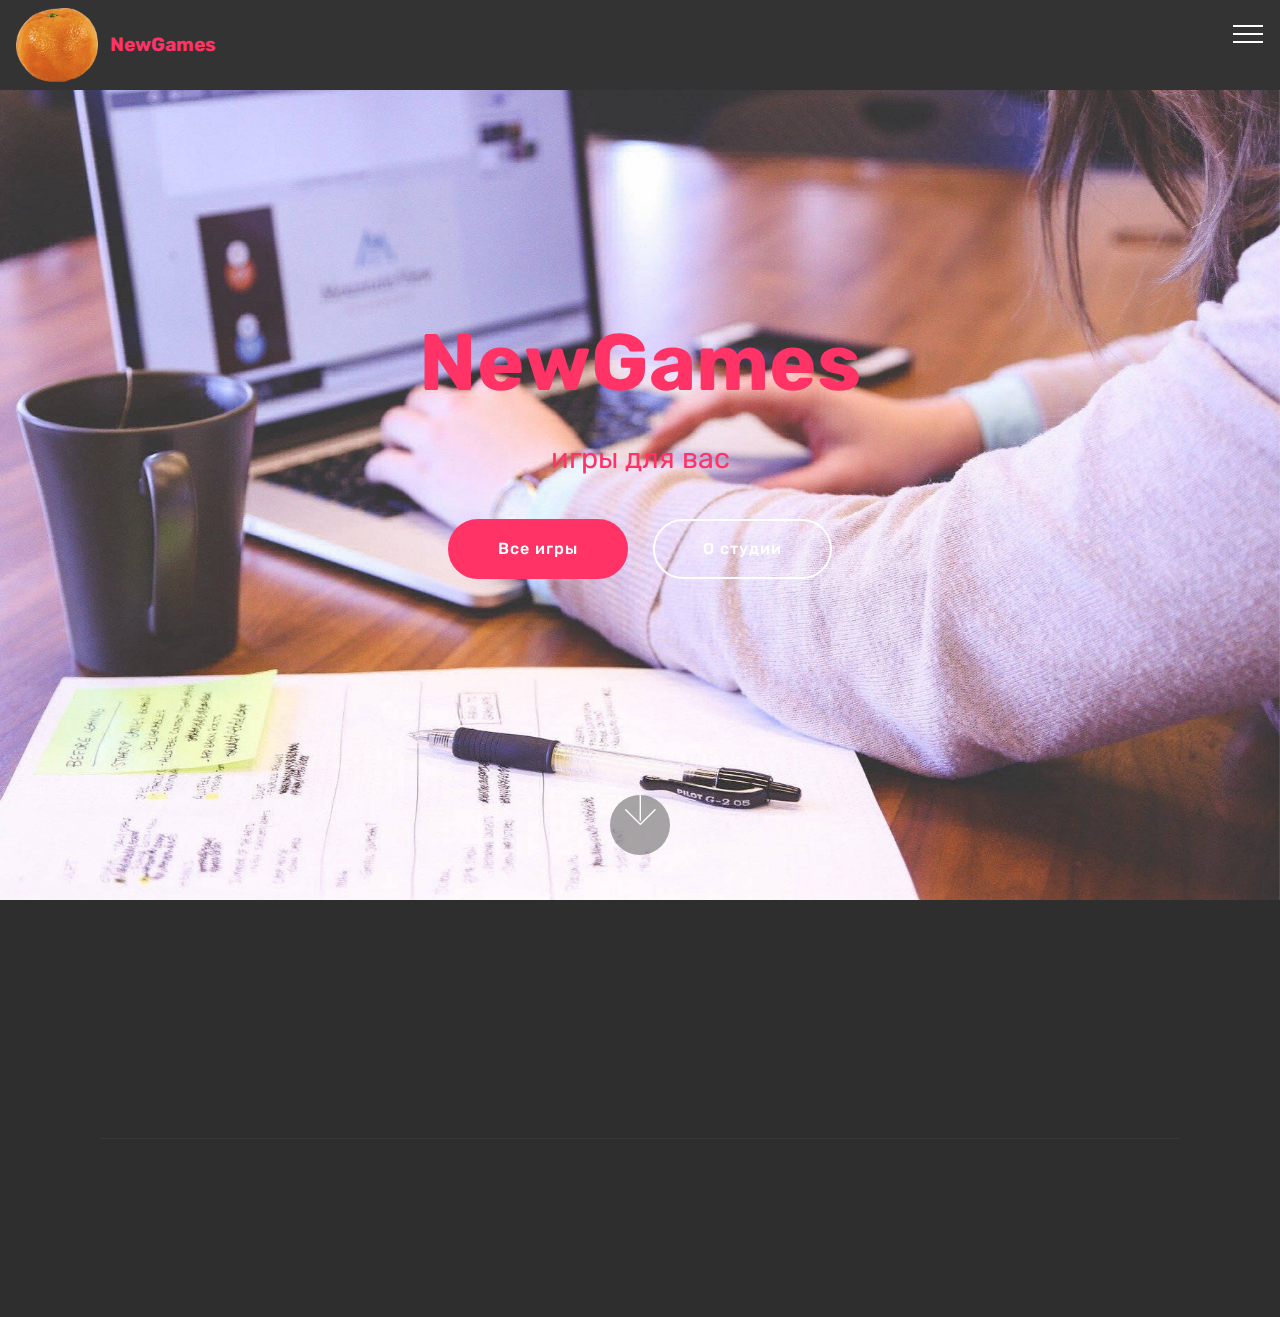
<file: index.html>
<!DOCTYPE html>
<html  >
<head>
  <!-- Site made with Mobirise Website Builder v4.12.0, https://mobirise.com -->
  <meta charset="UTF-8">
  <meta http-equiv="X-UA-Compatible" content="IE=edge">
  <meta name="generator" content="Mobirise v4.12.0, mobirise.com">
  <meta name="viewport" content="width=device-width, initial-scale=1, minimum-scale=1">
  <link rel="shortcut icon" href="assets/images/mbr-122x110.png" type="image/x-icon">
  <meta name="description" content="">
  
  <title>Home</title>
  <link rel="stylesheet" href="assets/web/assets/mobirise-icons/mobirise-icons.css">
  <link rel="stylesheet" href="assets/bootstrap/css/bootstrap.min.css">
  <link rel="stylesheet" href="assets/bootstrap/css/bootstrap-grid.min.css">
  <link rel="stylesheet" href="assets/bootstrap/css/bootstrap-reboot.min.css">
  <link rel="stylesheet" href="assets/socicon/css/styles.css">
  <link rel="stylesheet" href="assets/tether/tether.min.css">
  <link rel="stylesheet" href="assets/animatecss/animate.min.css">
  <link rel="stylesheet" href="assets/dropdown/css/style.css">
  <link rel="stylesheet" href="assets/theme/css/style.css">
  <link rel="preload" as="style" href="assets/mobirise/css/mbr-additional.css"><link rel="stylesheet" href="assets/mobirise/css/mbr-additional.css" type="text/css">
  
  
  
</head>
<body>
  <section class="menu cid-qTkzRZLJNu" once="menu" id="menu1-0">

    

    <nav class="navbar navbar-expand beta-menu navbar-dropdown align-items-center collapsed">
        <button class="navbar-toggler navbar-toggler-right" type="button" data-toggle="collapse" data-target="#navbarSupportedContent" aria-controls="navbarSupportedContent" aria-expanded="false" aria-label="Toggle navigation">
            <div class="hamburger">
                <span></span>
                <span></span>
                <span></span>
                <span></span>
            </div>
        </button>
        <div class="menu-logo">
            <div class="navbar-brand">
                <span class="navbar-logo">
                    
                         <a href="index.html"><img src="assets/images/mbr-122x110.png" alt="Mobirise" title="" style="height: 4.6rem;"></a>
                    
                </span>
                <span class="navbar-caption-wrap"><a class="navbar-caption text-secondary display-4" href="#top">NewGames</a></span>
            </div>
        </div>
        <div class="collapse navbar-collapse" id="navbarSupportedContent">
            <ul class="navbar-nav nav-dropdown nav-right" data-app-modern-menu="true"><li class="nav-item">
                    <a class="nav-link link text-secondary display-7" href="index.html">
                        <span class="mbri-home mbr-iconfont mbr-iconfont-btn">&nbsp;Главная</span></a>
                </li>
                <li class="nav-item">
                    <a class="nav-link link text-secondary display-7" href="page2.html#menu1-6"><span class="mbri-search mbr-iconfont mbr-iconfont-btn"></span>О СТУДИИ</a>
                </li></ul>
            
        </div>
    </nav>
</section>

<section class="engine"><a href="https://mobirise.info/l">free web templates</a></section><section class="cid-qTkA127IK8 mbr-fullscreen mbr-parallax-background" id="header2-1">

    

    

    <div class="container align-center">
        <div class="row justify-content-md-center">
            <div class="mbr-white col-md-10">
                <h1 class="mbr-section-title mbr-bold pb-3 mbr-fonts-style display-1">NewGames</h1>
                
                <p class="mbr-text pb-3 mbr-fonts-style display-5">игры для вас</p>
                <div class="mbr-section-btn"><a class="btn btn-md btn-secondary display-7" href="page1.html#features3-5">Все игры</a>
                    <a class="btn btn-md btn-white-outline display-7" href="page2.html">О студии</a></div>
            </div>
        </div>
    </div>
    <div class="mbr-arrow hidden-sm-down" aria-hidden="true">
        <a href="#next">
            <i class="mbri-down mbr-iconfont"></i>
        </a>
    </div>
</section>

<section class="cid-qTkAaeaxX5" id="footer1-2">

    

    

    <div class="container">
        <div class="media-container-row content text-white">
            <div class="col-12 col-md-3">
                <div class="media-wrap">
                    <a href="https://www.youtube.com/channel/UCqt6Z0aqO5RYn2ozO_1O4cg?view_as=subscriber">
                        <img src="assets/images/mbr-192x111.png" alt="Mobirise" title="">
                    </a>
                </div>
            </div>
            <div class="col-12 col-md-3 mbr-fonts-style display-7">
                <h5 class="pb-3">NewGames</h5>
                <p class="mbr-text">Начинающяя студия<br>с нулевым бюджетом</p>
            </div>
            <div class="col-12 col-md-3 mbr-fonts-style display-7">
                <h5 class="pb-3">Связь с нами:</h5>
                <p class="mbr-text">
                    Email: reesdix@gmail.com<br>А так же связаться с нами можно в вк, сыллки на наши группы в разделе о студии.</p>
            </div>
            <div class="col-12 col-md-3 mbr-fonts-style display-7">
                <h5 class="pb-3"></h5>
                <p class="mbr-text"></p>
            </div>
        </div>
        <div class="footer-lower">
            <div class="media-container-row">
                <div class="col-sm-12">
                    <hr>
                </div>
            </div>
            <div class="media-container-row mbr-white">
                <div class="col-sm-6 copyright">
                    <p class="mbr-text mbr-fonts-style display-7">2020_NewGamesStudios</p>
                </div>
                <div class="col-md-6">
                    
                </div>
            </div>
        </div>
    </div>
</section>

<section once="footers" class="cid-rQ0Bw6hXgT" id="footer6-d">

    

    

    <div class="container">
        <div class="media-container-row align-center mbr-white">
            <div class="col-12">
                <p class="mbr-text mb-0 mbr-fonts-style display-7"></p>
            </div>
        </div>
    </div>
</section>


  <script src="assets/web/assets/jquery/jquery.min.js"></script>
  <script src="assets/popper/popper.min.js"></script>
  <script src="assets/bootstrap/js/bootstrap.min.js"></script>
  <script src="assets/smoothscroll/smooth-scroll.js"></script>
  <script src="assets/tether/tether.min.js"></script>
  <script src="assets/touchswipe/jquery.touch-swipe.min.js"></script>
  <script src="assets/viewportchecker/jquery.viewportchecker.js"></script>
  <script src="assets/parallax/jarallax.min.js"></script>
  <script src="assets/dropdown/js/nav-dropdown.js"></script>
  <script src="assets/dropdown/js/navbar-dropdown.js"></script>
  <script src="assets/theme/js/script.js"></script>
  
  
  <input name="animation" type="hidden">
  </body>
</html>
</file>
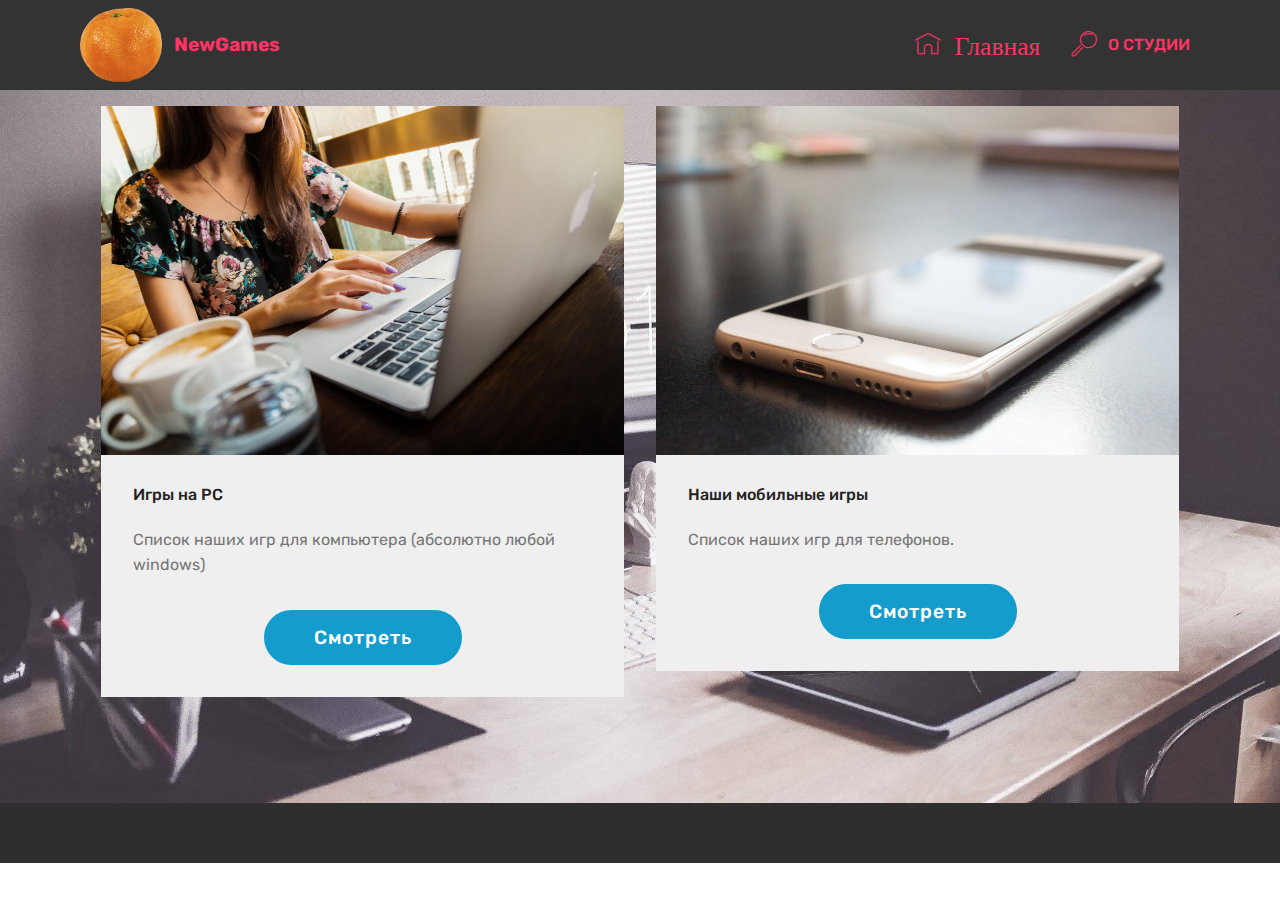
<file: page1.html>
<!DOCTYPE html>
<html  >
<head>
  <!-- Site made with Mobirise Website Builder v4.12.0, https://mobirise.com -->
  <meta charset="UTF-8">
  <meta http-equiv="X-UA-Compatible" content="IE=edge">
  <meta name="generator" content="Mobirise v4.12.0, mobirise.com">
  <meta name="viewport" content="width=device-width, initial-scale=1, minimum-scale=1">
  <link rel="shortcut icon" href="assets/images/mbr-122x110.png" type="image/x-icon">
  <meta name="description" content="Site Maker Description">
  
  <title>все игры</title>
  <link rel="stylesheet" href="assets/web/assets/mobirise-icons/mobirise-icons.css">
  <link rel="stylesheet" href="assets/bootstrap/css/bootstrap.min.css">
  <link rel="stylesheet" href="assets/bootstrap/css/bootstrap-grid.min.css">
  <link rel="stylesheet" href="assets/bootstrap/css/bootstrap-reboot.min.css">
  <link rel="stylesheet" href="assets/tether/tether.min.css">
  <link rel="stylesheet" href="assets/animatecss/animate.min.css">
  <link rel="stylesheet" href="assets/dropdown/css/style.css">
  <link rel="stylesheet" href="assets/theme/css/style.css">
  <link rel="preload" as="style" href="assets/mobirise/css/mbr-additional.css"><link rel="stylesheet" href="assets/mobirise/css/mbr-additional.css" type="text/css">
  
  
  
</head>
<body>
  <section class="menu cid-qTkzRZLJNu" once="menu" id="menu1-4">

    

    <nav class="navbar navbar-expand beta-menu navbar-dropdown align-items-center navbar-toggleable-sm">
        <button class="navbar-toggler navbar-toggler-right" type="button" data-toggle="collapse" data-target="#navbarSupportedContent" aria-controls="navbarSupportedContent" aria-expanded="false" aria-label="Toggle navigation">
            <div class="hamburger">
                <span></span>
                <span></span>
                <span></span>
                <span></span>
            </div>
        </button>
        <div class="menu-logo">
            <div class="navbar-brand">
                <span class="navbar-logo">
                    
                         <a href="index.html"><img src="assets/images/mbr-122x110.png" alt="Mobirise" title="" style="height: 4.6rem;"></a>
                    
                </span>
                <span class="navbar-caption-wrap"><a class="navbar-caption text-secondary display-4" href="#top">NewGames</a></span>
            </div>
        </div>
        <div class="collapse navbar-collapse" id="navbarSupportedContent">
            <ul class="navbar-nav nav-dropdown nav-right" data-app-modern-menu="true"><li class="nav-item">
                    <a class="nav-link link text-secondary display-7" href="index.html">
                        <span class="mbri-home mbr-iconfont mbr-iconfont-btn">&nbsp;Главная</span></a>
                </li>
                <li class="nav-item">
                    <a class="nav-link link text-secondary display-7" href="page2.html#menu1-6"><span class="mbri-search mbr-iconfont mbr-iconfont-btn"></span>О СТУДИИ</a>
                </li></ul>
            
        </div>
    </nav>
</section>

<section class="engine"><a href="https://mobirise.info/i">site creation software</a></section><section class="features3 cid-rPy1rgUyX9 mbr-parallax-background" id="features3-5">

    

    
    <div class="container">
        <div class="media-container-row">
            <div class="card p-3 col-12 col-md-6">
                <div class="card-wrapper">
                    <div class="card-img">
                        <img src="assets/images/mbr-1-1046x697.jpg" alt="Mobirise" title="">
                    </div>
                    <div class="card-box">
                        <h4 class="card-title mbr-fonts-style display-7">Игры на PC</h4>
                        <p class="mbr-text mbr-fonts-style display-7">Список наших игр для компьютера (абсолютно любой windows)</p>
                    </div>
                    <div class="mbr-section-btn text-center"><a href="page3.html#footer6-f" class="btn btn-primary display-4">Смотреть</a></div>
                </div>
            </div>

            <div class="card p-3 col-12 col-md-6">
                <div class="card-wrapper">
                    <div class="card-img">
                        <img src="assets/images/mbr-1046x697.jpg" alt="Mobirise" title="">
                    </div>
                    <div class="card-box">
                        <h4 class="card-title mbr-fonts-style display-7">Наши мобильные игры</h4>
                        <p class="mbr-text mbr-fonts-style display-7">Список наших игр для телефонов.</p>
                    </div>
                    <div class="mbr-section-btn text-center"><a href="page4.html" class="btn btn-primary display-4">Смотреть</a></div>
                </div>
            </div>

            

            
        </div>
    </div>
</section>

<section once="footers" class="cid-rQ0Bw6hXgT" id="footer6-d">

    

    

    <div class="container">
        <div class="media-container-row align-center mbr-white">
            <div class="col-12">
                <p class="mbr-text mb-0 mbr-fonts-style display-7"></p>
            </div>
        </div>
    </div>
</section>


  <script src="assets/web/assets/jquery/jquery.min.js"></script>
  <script src="assets/popper/popper.min.js"></script>
  <script src="assets/bootstrap/js/bootstrap.min.js"></script>
  <script src="assets/tether/tether.min.js"></script>
  <script src="assets/smoothscroll/smooth-scroll.js"></script>
  <script src="assets/touchswipe/jquery.touch-swipe.min.js"></script>
  <script src="assets/viewportchecker/jquery.viewportchecker.js"></script>
  <script src="assets/parallax/jarallax.min.js"></script>
  <script src="assets/dropdown/js/nav-dropdown.js"></script>
  <script src="assets/dropdown/js/navbar-dropdown.js"></script>
  <script src="assets/theme/js/script.js"></script>
  
  
  <input name="animation" type="hidden">
  </body>
</html>
</file>
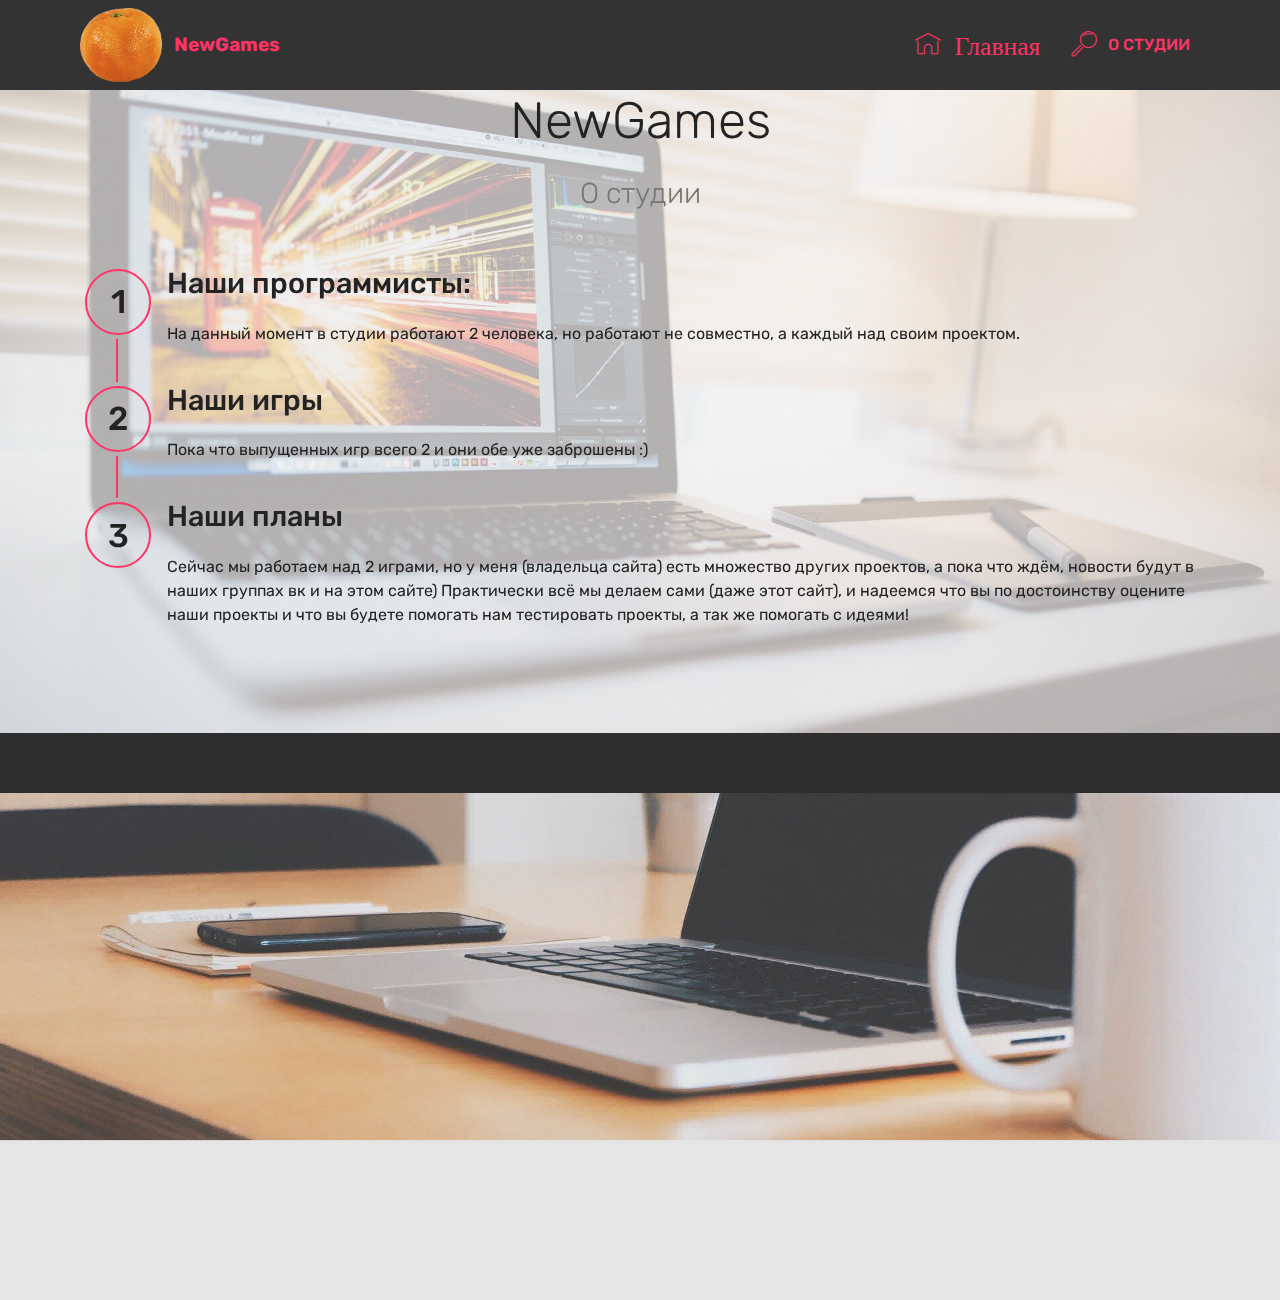
<file: page2.html>
<!DOCTYPE html>
<html  >
<head>
  <!-- Site made with Mobirise Website Builder v4.12.0, https://mobirise.com -->
  <meta charset="UTF-8">
  <meta http-equiv="X-UA-Compatible" content="IE=edge">
  <meta name="generator" content="Mobirise v4.12.0, mobirise.com">
  <meta name="viewport" content="width=device-width, initial-scale=1, minimum-scale=1">
  <link rel="shortcut icon" href="assets/images/mbr-122x110.png" type="image/x-icon">
  <meta name="description" content="Website Maker Description">
  
  <title>о студии</title>
  <link rel="stylesheet" href="assets/web/assets/mobirise-icons/mobirise-icons.css">
  <link rel="stylesheet" href="assets/bootstrap/css/bootstrap.min.css">
  <link rel="stylesheet" href="assets/bootstrap/css/bootstrap-grid.min.css">
  <link rel="stylesheet" href="assets/bootstrap/css/bootstrap-reboot.min.css">
  <link rel="stylesheet" href="assets/tether/tether.min.css">
  <link rel="stylesheet" href="assets/animatecss/animate.min.css">
  <link rel="stylesheet" href="assets/dropdown/css/style.css">
  <link rel="stylesheet" href="assets/theme/css/style.css">
  <link rel="preload" as="style" href="assets/mobirise/css/mbr-additional.css"><link rel="stylesheet" href="assets/mobirise/css/mbr-additional.css" type="text/css">
  
  
  
</head>
<body>
  <section class="menu cid-qTkzRZLJNu" once="menu" id="menu1-6">

    

    <nav class="navbar navbar-expand beta-menu navbar-dropdown align-items-center navbar-toggleable-sm">
        <button class="navbar-toggler navbar-toggler-right" type="button" data-toggle="collapse" data-target="#navbarSupportedContent" aria-controls="navbarSupportedContent" aria-expanded="false" aria-label="Toggle navigation">
            <div class="hamburger">
                <span></span>
                <span></span>
                <span></span>
                <span></span>
            </div>
        </button>
        <div class="menu-logo">
            <div class="navbar-brand">
                <span class="navbar-logo">
                    
                         <a href="index.html"><img src="assets/images/mbr-122x110.png" alt="Mobirise" title="" style="height: 4.6rem;"></a>
                    
                </span>
                <span class="navbar-caption-wrap"><a class="navbar-caption text-secondary display-4" href="#top">NewGames</a></span>
            </div>
        </div>
        <div class="collapse navbar-collapse" id="navbarSupportedContent">
            <ul class="navbar-nav nav-dropdown nav-right" data-app-modern-menu="true"><li class="nav-item">
                    <a class="nav-link link text-secondary display-7" href="index.html">
                        <span class="mbri-home mbr-iconfont mbr-iconfont-btn">&nbsp;Главная</span></a>
                </li>
                <li class="nav-item">
                    <a class="nav-link link text-secondary display-7" href="page2.html#menu1-6"><span class="mbri-search mbr-iconfont mbr-iconfont-btn"></span>О СТУДИИ</a>
                </li></ul>
            
        </div>
    </nav>
</section>

<section class="engine"><a href="https://mobirise.info/g">how to build a website</a></section><section class="step1 cid-rPy2p6vgQb mbr-parallax-background" id="step1-7">

    

    <div class="mbr-overlay" style="opacity: 0.7; background-color: rgb(239, 239, 239);">
    </div>
    
    <div class="container">
        <h2 class="mbr-section-title pb-3 mbr-fonts-style align-center display-2">NewGames</h2>
        <h3 class="mbr-section-subtitle pb-5 mbr-fonts-style align-center display-5">О студии</h3>
        <div class="step-container">
            <div class="card separline pb-4">
                <div class="step-element d-flex">
                    <div class="step-wrapper pr-3">
                        <h3 class="step d-flex align-items-center justify-content-center">
                            1
                        </h3>
                    </div>          
                    <div class="step-text-content">
                        <h4 class="mbr-step-title pb-3 mbr-fonts-style display-5">Наши программисты:</h4>
                        <p class="mbr-step-text mbr-fonts-style display-7">На данный момент в студии работают 2 человека, но работают не совместно, а каждый над своим проектом.</p>
                    </div>
                </div>
            </div>

            <div class="card separline pb-4">
                <div class="step-element d-flex">
                    <div class="step-wrapper pr-3">
                        <h3 class="step d-flex align-items-center justify-content-center">
                            2
                        </h3>
                    </div>          
                    <div class="step-text-content">
                        <h4 class="mbr-step-title pb-3 mbr-fonts-style display-5">Наши игры</h4>
                        <p class="mbr-step-text mbr-fonts-style display-7">Пока что выпущенных игр всего 2 и они обе уже заброшены :)&nbsp;</p>
                    </div>
                </div>
            </div>

            <div class="card">
                <div class="step-element d-flex">
                    <div class="step-wrapper pr-3">
                        <h3 class="step d-flex align-items-center justify-content-center">
                            3
                        </h3>
                    </div>          
                    <div class="step-text-content">
                        <h4 class="mbr-step-title pb-3 mbr-fonts-style display-5">Наши планы</h4>
                        <p class="mbr-step-text mbr-fonts-style display-7">Сейчас мы работаем над 2 играми, но у меня (владельца сайта) есть множество других проектов, а пока что ждём, новости будут в наших группах вк и на этом сайте) Практически всё мы делаем сами (даже этот сайт), и надеемся что вы по достоинству оцените наши проекты и что вы будете помогать нам тестировать проекты, а так же помогать с идеями!</p>
                    </div>
                </div>
            </div>

            
            
            
            
            
            
            
            
            
            
            
        </div>
    </div>
</section>

<section once="footers" class="cid-rQ0Bw6hXgT" id="footer6-d">

    

    

    <div class="container">
        <div class="media-container-row align-center mbr-white">
            <div class="col-12">
                <p class="mbr-text mb-0 mbr-fonts-style display-7"></p>
            </div>
        </div>
    </div>
</section>

<section class="mbr-section info4 cid-rPZNPtbZ9c mbr-parallax-background" id="info4-c">

    

    <div class="mbr-overlay" style="opacity: 0.2; background-color: rgb(193, 193, 193);">
    </div>
    <div class="container">
        <div class="justify-content-center row">
            <div class="media-container-column title col-12 col-md-10">
                <h2 class="align-right mbr-bold mbr-white pb-3 mbr-fonts-style display-2">НАШИ ГРУППЫ ВК</h2>
                <h3 class="mbr-section-subtitle align-right mbr-light mbr-white pb-3 mbr-fonts-style display-5"></h3>
                <p class="mbr-text align-right mbr-white mbr-fonts-style display-7">Эти группы принадлежат нашим программистам, и в них будут выкладываться все новости о играх, а так же вам иногда будет предоставляться возможность поучаствовать в создании игры, предложить идеи, участвовать в опросах посвященых играм и многое другое, поэтому я советую быть подписаным)</p>
                <div class="mbr-section-btn align-right py-4"><a class="btn btn-primary display-4" href="https://vk.com/club172763242" target="_blank">группа первого&nbsp;<br>программиста<br></a>
                    <a class="btn btn-primary display-4" href="https://vk.com/unrea250325" target="_blank">группа второго&nbsp;<br>программиста<br></a></div>
            </div>
        </div>
    </div>
</section>


  <script src="assets/web/assets/jquery/jquery.min.js"></script>
  <script src="assets/popper/popper.min.js"></script>
  <script src="assets/bootstrap/js/bootstrap.min.js"></script>
  <script src="assets/tether/tether.min.js"></script>
  <script src="assets/smoothscroll/smooth-scroll.js"></script>
  <script src="assets/touchswipe/jquery.touch-swipe.min.js"></script>
  <script src="assets/viewportchecker/jquery.viewportchecker.js"></script>
  <script src="assets/parallax/jarallax.min.js"></script>
  <script src="assets/dropdown/js/nav-dropdown.js"></script>
  <script src="assets/dropdown/js/navbar-dropdown.js"></script>
  <script src="assets/theme/js/script.js"></script>
  
  
  <input name="animation" type="hidden">
  </body>
</html>
</file>
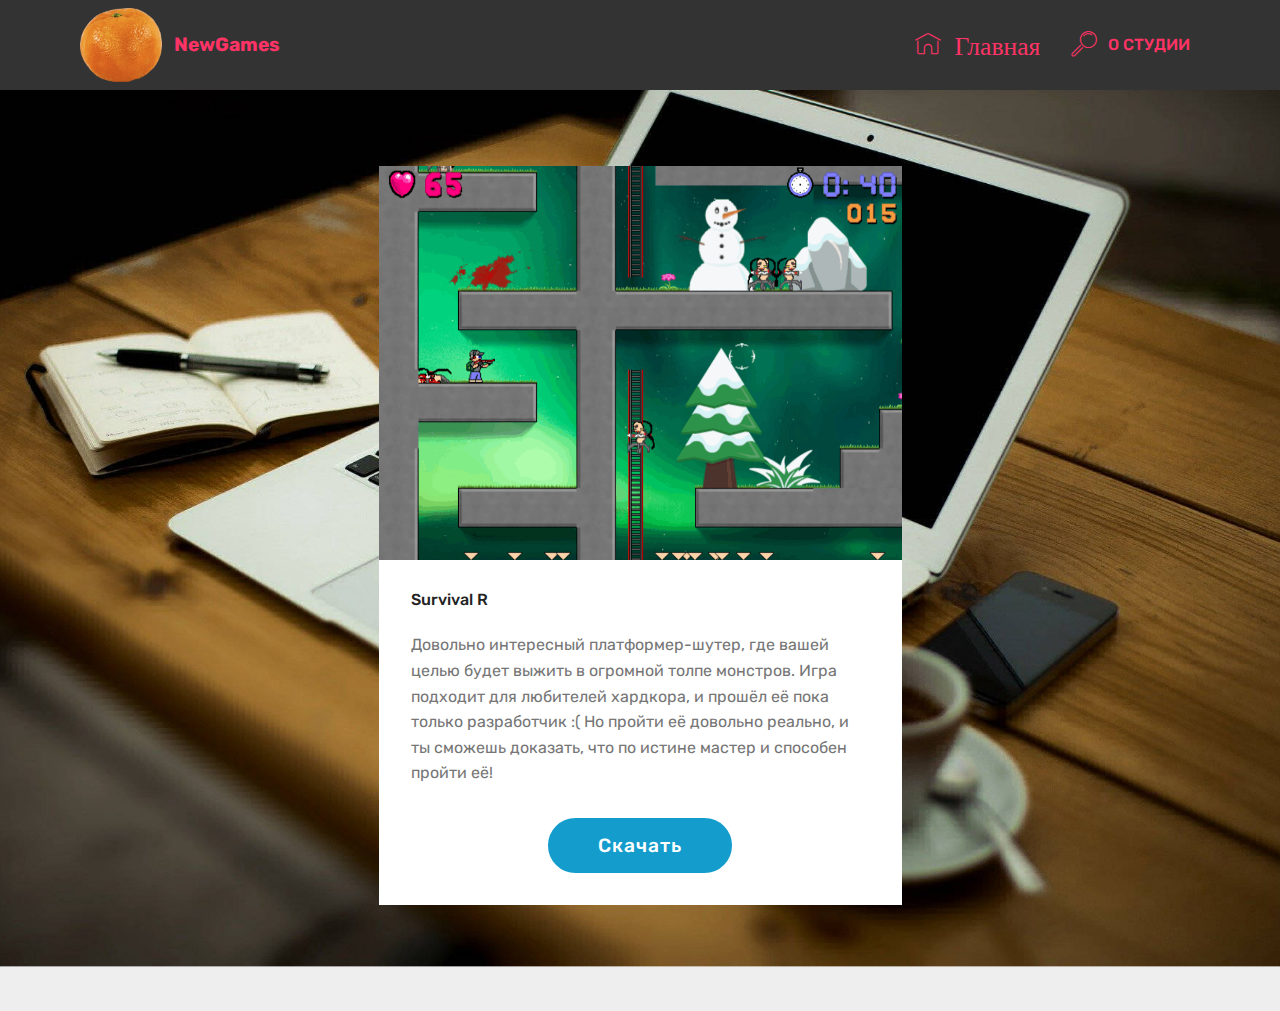
<file: page3.html>
<!DOCTYPE html>
<html  >
<head>
  <!-- Site made with Mobirise Website Builder v4.12.0, https://mobirise.com -->
  <meta charset="UTF-8">
  <meta http-equiv="X-UA-Compatible" content="IE=edge">
  <meta name="generator" content="Mobirise v4.12.0, mobirise.com">
  <meta name="viewport" content="width=device-width, initial-scale=1, minimum-scale=1">
  <link rel="shortcut icon" href="assets/images/mbr-122x110.png" type="image/x-icon">
  <meta name="description" content="Web Page Generator Description">
  
  <title>игры на пк</title>
  <link rel="stylesheet" href="assets/web/assets/mobirise-icons/mobirise-icons.css">
  <link rel="stylesheet" href="assets/bootstrap/css/bootstrap.min.css">
  <link rel="stylesheet" href="assets/bootstrap/css/bootstrap-grid.min.css">
  <link rel="stylesheet" href="assets/bootstrap/css/bootstrap-reboot.min.css">
  <link rel="stylesheet" href="assets/tether/tether.min.css">
  <link rel="stylesheet" href="assets/animatecss/animate.min.css">
  <link rel="stylesheet" href="assets/dropdown/css/style.css">
  <link rel="stylesheet" href="assets/theme/css/style.css">
  <link rel="preload" as="style" href="assets/mobirise/css/mbr-additional.css"><link rel="stylesheet" href="assets/mobirise/css/mbr-additional.css" type="text/css">
  
  
  
</head>
<body>
  <section class="menu cid-qTkzRZLJNu" once="menu" id="menu1-e">

    

    <nav class="navbar navbar-expand beta-menu navbar-dropdown align-items-center navbar-toggleable-sm">
        <button class="navbar-toggler navbar-toggler-right" type="button" data-toggle="collapse" data-target="#navbarSupportedContent" aria-controls="navbarSupportedContent" aria-expanded="false" aria-label="Toggle navigation">
            <div class="hamburger">
                <span></span>
                <span></span>
                <span></span>
                <span></span>
            </div>
        </button>
        <div class="menu-logo">
            <div class="navbar-brand">
                <span class="navbar-logo">
                    
                         <a href="index.html"><img src="assets/images/mbr-122x110.png" alt="Mobirise" title="" style="height: 4.6rem;"></a>
                    
                </span>
                <span class="navbar-caption-wrap"><a class="navbar-caption text-secondary display-4" href="#top">NewGames</a></span>
            </div>
        </div>
        <div class="collapse navbar-collapse" id="navbarSupportedContent">
            <ul class="navbar-nav nav-dropdown nav-right" data-app-modern-menu="true"><li class="nav-item">
                    <a class="nav-link link text-secondary display-7" href="index.html">
                        <span class="mbri-home mbr-iconfont mbr-iconfont-btn">&nbsp;Главная</span></a>
                </li>
                <li class="nav-item">
                    <a class="nav-link link text-secondary display-7" href="page2.html#menu1-6"><span class="mbri-search mbr-iconfont mbr-iconfont-btn"></span>О СТУДИИ</a>
                </li></ul>
            
        </div>
    </nav>
</section>

<section class="engine"><a href="https://mobirise.info/e">how to make a website</a></section><section once="footers" class="cid-rQ0Bw6hXgT" id="footer6-f">

    

    

    <div class="container">
        <div class="media-container-row align-center mbr-white">
            <div class="col-12">
                <p class="mbr-text mb-0 mbr-fonts-style display-7"></p>
            </div>
        </div>
    </div>
</section>

<section class="features3 cid-rQjfMGxIxu mbr-parallax-background" id="features3-j">

    

    
    <div class="container">
        <div class="media-container-row">
            <div class="card p-3 col-12 col-md-6">
                <div class="card-wrapper">
                    <div class="card-img">
                        <img src="assets/images/survival-r-hardeditionsubmit1-1022x767.png" alt="Mobirise" title="">
                    </div>
                    <div class="card-box">
                        <h4 class="card-title mbr-fonts-style display-7">Survival R</h4>
                        <p class="mbr-text mbr-fonts-style display-7">Довольно интересный платформер-шутер, где вашей целью будет выжить в огромной толпе монстров. Игра подходит для любителей хардкора, и прошёл её пока только разработчик :( Но пройти её довольно реально, и ты сможешь доказать, что по истине мастер и способен пройти её!</p>
                    </div>
                    <div class="mbr-section-btn text-center"><a href="https://falcoware.com/rus/SurvivalR.php" class="btn btn-primary display-4" target="_blank">Скачать</a></div>
                </div>
            </div>

            

            

            
        </div>
    </div>
</section>


  <script src="assets/web/assets/jquery/jquery.min.js"></script>
  <script src="assets/popper/popper.min.js"></script>
  <script src="assets/bootstrap/js/bootstrap.min.js"></script>
  <script src="assets/tether/tether.min.js"></script>
  <script src="assets/smoothscroll/smooth-scroll.js"></script>
  <script src="assets/touchswipe/jquery.touch-swipe.min.js"></script>
  <script src="assets/viewportchecker/jquery.viewportchecker.js"></script>
  <script src="assets/parallax/jarallax.min.js"></script>
  <script src="assets/dropdown/js/nav-dropdown.js"></script>
  <script src="assets/dropdown/js/navbar-dropdown.js"></script>
  <script src="assets/theme/js/script.js"></script>
  
  
  <input name="animation" type="hidden">
  </body>
</html>
</file>
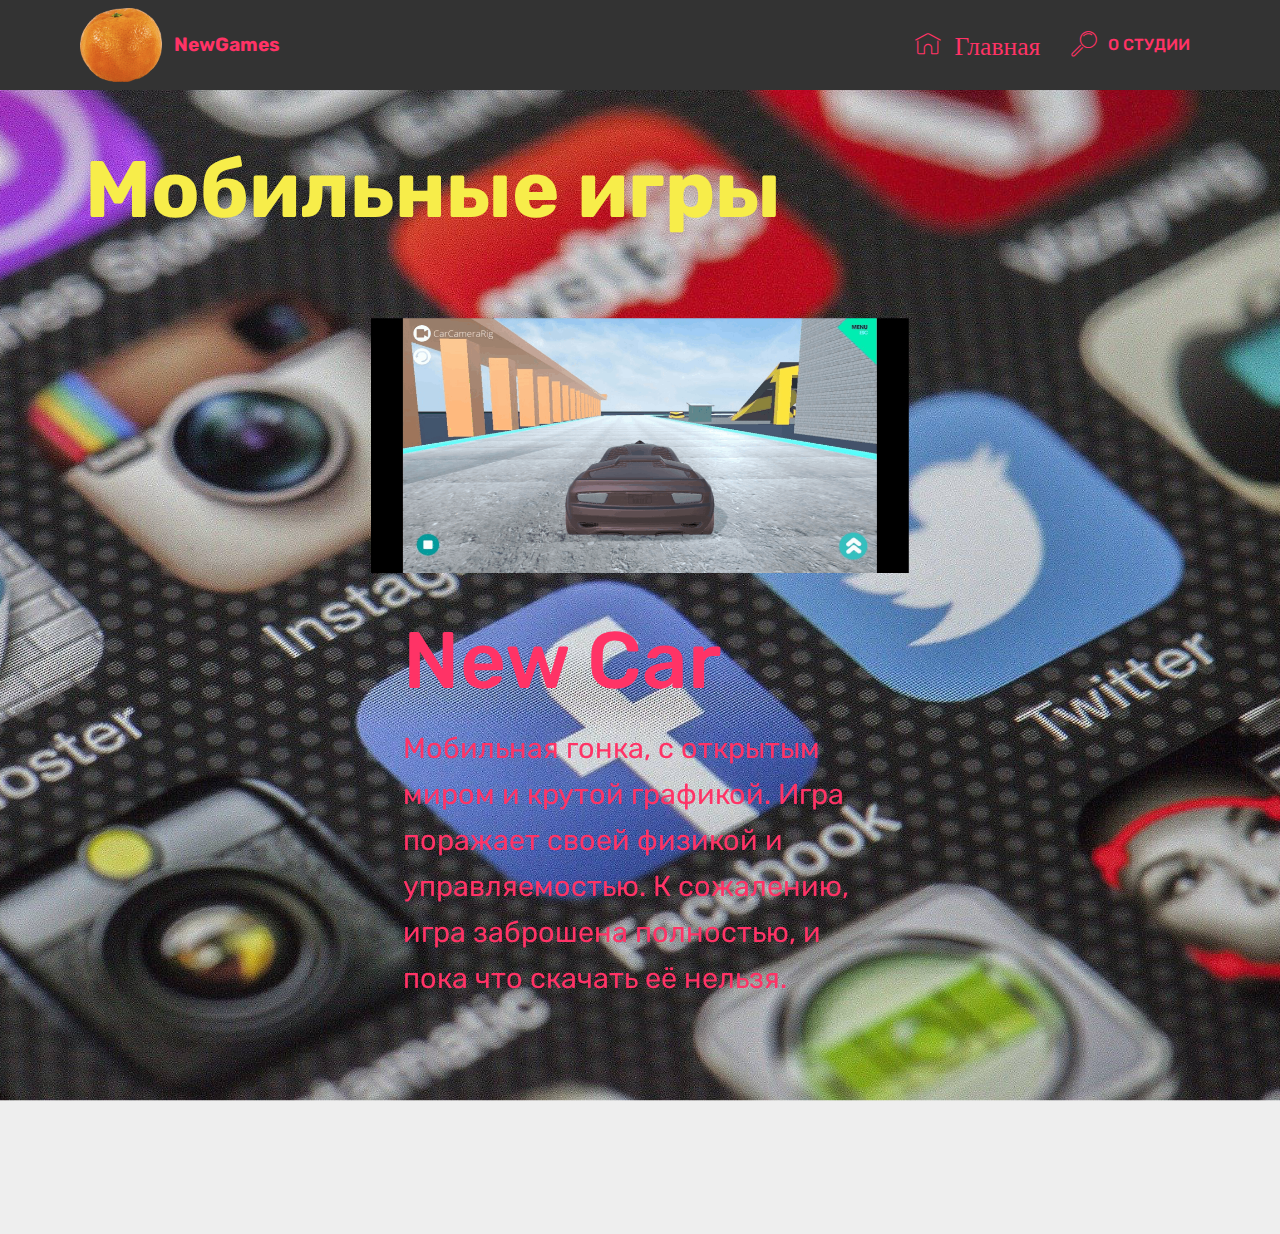
<file: page4.html>
<!DOCTYPE html>
<html  >
<head>
  <!-- Site made with Mobirise Website Builder v4.12.0, https://mobirise.com -->
  <meta charset="UTF-8">
  <meta http-equiv="X-UA-Compatible" content="IE=edge">
  <meta name="generator" content="Mobirise v4.12.0, mobirise.com">
  <meta name="viewport" content="width=device-width, initial-scale=1, minimum-scale=1">
  <link rel="shortcut icon" href="assets/images/mbr-122x110.png" type="image/x-icon">
  <meta name="description" content="Web Builder Description">
  
  <title>игры на телефон</title>
  <link rel="stylesheet" href="assets/web/assets/mobirise-icons/mobirise-icons.css">
  <link rel="stylesheet" href="assets/bootstrap/css/bootstrap.min.css">
  <link rel="stylesheet" href="assets/bootstrap/css/bootstrap-grid.min.css">
  <link rel="stylesheet" href="assets/bootstrap/css/bootstrap-reboot.min.css">
  <link rel="stylesheet" href="assets/tether/tether.min.css">
  <link rel="stylesheet" href="assets/animatecss/animate.min.css">
  <link rel="stylesheet" href="assets/dropdown/css/style.css">
  <link rel="stylesheet" href="assets/theme/css/style.css">
  <link rel="preload" as="style" href="assets/mobirise/css/mbr-additional.css"><link rel="stylesheet" href="assets/mobirise/css/mbr-additional.css" type="text/css">
  
  
  
</head>
<body>
  <section class="menu cid-qTkzRZLJNu" once="menu" id="menu1-g">

    

    <nav class="navbar navbar-expand beta-menu navbar-dropdown align-items-center navbar-toggleable-sm">
        <button class="navbar-toggler navbar-toggler-right" type="button" data-toggle="collapse" data-target="#navbarSupportedContent" aria-controls="navbarSupportedContent" aria-expanded="false" aria-label="Toggle navigation">
            <div class="hamburger">
                <span></span>
                <span></span>
                <span></span>
                <span></span>
            </div>
        </button>
        <div class="menu-logo">
            <div class="navbar-brand">
                <span class="navbar-logo">
                    
                         <a href="index.html"><img src="assets/images/mbr-122x110.png" alt="Mobirise" title="" style="height: 4.6rem;"></a>
                    
                </span>
                <span class="navbar-caption-wrap"><a class="navbar-caption text-secondary display-4" href="#top">NewGames</a></span>
            </div>
        </div>
        <div class="collapse navbar-collapse" id="navbarSupportedContent">
            <ul class="navbar-nav nav-dropdown nav-right" data-app-modern-menu="true"><li class="nav-item">
                    <a class="nav-link link text-secondary display-7" href="index.html">
                        <span class="mbri-home mbr-iconfont mbr-iconfont-btn">&nbsp;Главная</span></a>
                </li>
                <li class="nav-item">
                    <a class="nav-link link text-secondary display-7" href="page2.html#menu1-6"><span class="mbri-search mbr-iconfont mbr-iconfont-btn"></span>О СТУДИИ</a>
                </li></ul>
            
        </div>
    </nav>
</section>

<section class="engine"><a href="https://mobirise.info/r">bootstrap template</a></section><section once="footers" class="cid-rQ0Bw6hXgT" id="footer6-h">

    

    

    <div class="container">
        <div class="media-container-row align-center mbr-white">
            <div class="col-12">
                <p class="mbr-text mb-0 mbr-fonts-style display-7"></p>
            </div>
        </div>
    </div>
</section>

<section class="services1 cid-rQ76hvvzOn mbr-parallax-background" id="services1-i">
    <!---->
    
    <!---->
    <!--Overlay-->
    
    <!--Container-->
    <div class="container">
        <div class="row justify-content-center">
            <!--Titles-->
            <div class="title pb-5 col-12">
                <h2 class="align-left pb-3 mbr-fonts-style display-1"><strong>Мобильные игры</strong></h2>
                
            </div>
            <!--Card-1-->
            <div class="card col-12 col-md-6 p-3 last-child">
                <div class="card-wrapper">
                    <div class="card-img">
                        <img src="assets/images/-1046x495.png" alt="Mobirise" title="">
                    </div>
                    <div class="card-box">
                        <h4 class="card-title mbr-fonts-style display-1">New Car</h4>
                        <p class="mbr-text mbr-fonts-style display-5">Мобильная гонка, с открытым миром и крутой графикой. Игра поражает своей физикой и управляемостью. К сожалению, игра заброшена полностью, и пока что скачать её нельзя.</p>
                        <!--Btn-->
                        <div class="mbr-section-btn align-left"><a href="#top" class="btn btn-primary display-4">Скачать</a></div>
                    </div>
                </div>
            </div>
            <!--Card-2-->
            
            <!--Card-3-->
            
            <!--Card-4-->
            
        </div>
    </div>
</section>


  <script src="assets/web/assets/jquery/jquery.min.js"></script>
  <script src="assets/popper/popper.min.js"></script>
  <script src="assets/bootstrap/js/bootstrap.min.js"></script>
  <script src="assets/tether/tether.min.js"></script>
  <script src="assets/smoothscroll/smooth-scroll.js"></script>
  <script src="assets/touchswipe/jquery.touch-swipe.min.js"></script>
  <script src="assets/viewportchecker/jquery.viewportchecker.js"></script>
  <script src="assets/parallax/jarallax.min.js"></script>
  <script src="assets/dropdown/js/nav-dropdown.js"></script>
  <script src="assets/dropdown/js/navbar-dropdown.js"></script>
  <script src="assets/theme/js/script.js"></script>
  
  
  <input name="animation" type="hidden">
  </body>
</html>
</file>
<file: assets/web/assets/mobirise-icons/mobirise-icons.css>
@font-face {
  font-family: 'MobiriseIcons';
  src:  url('mobirise-icons.eot?spat4u');
  src:  url('mobirise-icons.eot?spat4u#iefix') format('embedded-opentype'),
    url('mobirise-icons.ttf?spat4u') format('truetype'),
    url('mobirise-icons.woff?spat4u') format('woff'),
    url('mobirise-icons.svg?spat4u#MobiriseIcons') format('svg');
  font-weight: normal;
  font-style: normal;
  font-display: swap;
}

[class^="mbri-"], [class*=" mbri-"] {
  /* use !important to prevent issues with browser extensions that change fonts */
  font-family: MobiriseIcons !important;
  speak: none;
  font-style: normal;
  font-weight: normal;
  font-variant: normal;
  text-transform: none;
  line-height: 1;

  /* Better Font Rendering =========== */
  -webkit-font-smoothing: antialiased;
  -moz-osx-font-smoothing: grayscale;
}

.mbri-add-submenu:before {
  content: "\e900";
}
.mbri-alert:before {
  content: "\e901";
}
.mbri-align-center:before {
  content: "\e902";
}
.mbri-align-justify:before {
  content: "\e903";
}
.mbri-align-left:before {
  content: "\e904";
}
.mbri-align-right:before {
  content: "\e905";
}
.mbri-android:before {
  content: "\e906";
}
.mbri-apple:before {
  content: "\e907";
}
.mbri-arrow-down:before {
  content: "\e908";
}
.mbri-arrow-next:before {
  content: "\e909";
}
.mbri-arrow-prev:before {
  content: "\e90a";
}
.mbri-arrow-up:before {
  content: "\e90b";
}
.mbri-bold:before {
  content: "\e90c";
}
.mbri-bookmark:before {
  content: "\e90d";
}
.mbri-bootstrap:before {
  content: "\e90e";
}
.mbri-briefcase:before {
  content: "\e90f";
}
.mbri-browse:before {
  content: "\e910";
}
.mbri-bulleted-list:before {
  content: "\e911";
}
.mbri-calendar:before {
  content: "\e912";
}
.mbri-camera:before {
  content: "\e913";
}
.mbri-cart-add:before {
  content: "\e914";
}
.mbri-cart-full:before {
  content: "\e915";
}
.mbri-cash:before {
  content: "\e916";
}
.mbri-change-style:before {
  content: "\e917";
}
.mbri-chat:before {
  content: "\e918";
}
.mbri-clock:before {
  content: "\e919";
}
.mbri-close:before {
  content: "\e91a";
}
.mbri-cloud:before {
  content: "\e91b";
}
.mbri-code:before {
  content: "\e91c";
}
.mbri-contact-form:before {
  content: "\e91d";
}
.mbri-credit-card:before {
  content: "\e91e";
}
.mbri-cursor-click:before {
  content: "\e91f";
}
.mbri-cust-feedback:before {
  content: "\e920";
}
.mbri-database:before {
  content: "\e921";
}
.mbri-delivery:before {
  content: "\e922";
}
.mbri-desktop:before {
  content: "\e923";
}
.mbri-devices:before {
  content: "\e924";
}
.mbri-down:before {
  content: "\e925";
}
.mbri-download:before {
  content: "\e989";
}
.mbri-drag-n-drop:before {
  content: "\e927";
}
.mbri-drag-n-drop2:before {
  content: "\e928";
}
.mbri-edit:before {
  content: "\e929";
}
.mbri-edit2:before {
  content: "\e92a";
}
.mbri-error:before {
  content: "\e92b";
}
.mbri-extension:before {
  content: "\e92c";
}
.mbri-features:before {
  content: "\e92d";
}
.mbri-file:before {
  content: "\e92e";
}
.mbri-flag:before {
  content: "\e92f";
}
.mbri-folder:before {
  content: "\e930";
}
.mbri-gift:before {
  content: "\e931";
}
.mbri-github:before {
  content: "\e932";
}
.mbri-globe:before {
  content: "\e933";
}
.mbri-globe-2:before {
  content: "\e934";
}
.mbri-growing-chart:before {
  content: "\e935";
}
.mbri-hearth:before {
  content: "\e936";
}
.mbri-help:before {
  content: "\e937";
}
.mbri-home:before {
  content: "\e938";
}
.mbri-hot-cup:before {
  content: "\e939";
}
.mbri-idea:before {
  content: "\e93a";
}
.mbri-image-gallery:before {
  content: "\e93b";
}
.mbri-image-slider:before {
  content: "\e93c";
}
.mbri-info:before {
  content: "\e93d";
}
.mbri-italic:before {
  content: "\e93e";
}
.mbri-key:before {
  content: "\e93f";
}
.mbri-laptop:before {
  content: "\e940";
}
.mbri-layers:before {
  content: "\e941";
}
.mbri-left-right:before {
  content: "\e942";
}
.mbri-left:before {
  content: "\e943";
}
.mbri-letter:before {
  content: "\e944";
}
.mbri-like:before {
  content: "\e945";
}
.mbri-link:before {
  content: "\e946";
}
.mbri-lock:before {
  content: "\e947";
}
.mbri-login:before {
  content: "\e948";
}
.mbri-logout:before {
  content: "\e949";
}
.mbri-magic-stick:before {
  content: "\e94a";
}
.mbri-map-pin:before {
  content: "\e94b";
}
.mbri-menu:before {
  content: "\e94c";
}
.mbri-mobile:before {
  content: "\e94d";
}
.mbri-mobile2:before {
  content: "\e94e";
}
.mbri-mobirise:before {
  content: "\e94f";
}
.mbri-more-horizontal:before {
  content: "\e950";
}
.mbri-more-vertical:before {
  content: "\e951";
}
.mbri-music:before {
  content: "\e952";
}
.mbri-new-file:before {
  content: "\e953";
}
.mbri-numbered-list:before {
  content: "\e954";
}
.mbri-opened-folder:before {
  content: "\e955";
}
.mbri-pages:before {
  content: "\e956";
}
.mbri-paper-plane:before {
  content: "\e957";
}
.mbri-paperclip:before {
  content: "\e958";
}
.mbri-photo:before {
  content: "\e959";
}
.mbri-photos:before {
  content: "\e95a";
}
.mbri-pin:before {
  content: "\e95b";
}
.mbri-play:before {
  content: "\e95c";
}
.mbri-plus:before {
  content: "\e95d";
}
.mbri-preview:before {
  content: "\e95e";
}
.mbri-print:before {
  content: "\e95f";
}
.mbri-protect:before {
  content: "\e960";
}
.mbri-question:before {
  content: "\e961";
}
.mbri-quote-left:before {
  content: "\e962";
}
.mbri-quote-right:before {
  content: "\e963";
}
.mbri-refresh:before {
  content: "\e964";
}
.mbri-responsive:before {
  content: "\e965";
}
.mbri-right:before {
  content: "\e966";
}
.mbri-rocket:before {
  content: "\e967";
}
.mbri-sad-face:before {
  content: "\e968";
}
.mbri-sale:before {
  content: "\e969";
}
.mbri-save:before {
  content: "\e96a";
}
.mbri-search:before {
  content: "\e96b";
}
.mbri-setting:before {
  content: "\e96c";
}
.mbri-setting2:before {
  content: "\e96d";
}
.mbri-setting3:before {
  content: "\e96e";
}
.mbri-share:before {
  content: "\e96f";
}
.mbri-shopping-bag:before {
  content: "\e970";
}
.mbri-shopping-basket:before {
  content: "\e971";
}
.mbri-shopping-cart:before {
  content: "\e972";
}
.mbri-sites:before {
  content: "\e973";
}
.mbri-smile-face:before {
  content: "\e974";
}
.mbri-speed:before {
  content: "\e975";
}
.mbri-star:before {
  content: "\e976";
}
.mbri-success:before {
  content: "\e977";
}
.mbri-sun:before {
  content: "\e978";
}
.mbri-sun2:before {
  content: "\e979";
}
.mbri-tablet:before {
  content: "\e97a";
}
.mbri-tablet-vertical:before {
  content: "\e97b";
}
.mbri-target:before {
  content: "\e97c";
}
.mbri-timer:before {
  content: "\e97d";
}
.mbri-to-ftp:before {
  content: "\e97e";
}
.mbri-to-local-drive:before {
  content: "\e97f";
}
.mbri-touch-swipe:before {
  content: "\e980";
}
.mbri-touch:before {
  content: "\e981";
}
.mbri-trash:before {
  content: "\e982";
}
.mbri-underline:before {
  content: "\e983";
}
.mbri-unlink:before {
  content: "\e984";
}
.mbri-unlock:before {
  content: "\e985";
}
.mbri-up-down:before {
  content: "\e986";
}
.mbri-up:before {
  content: "\e987";
}
.mbri-update:before {
  content: "\e988";
}
.mbri-upload:before {
 content: "\e926"; 
}
.mbri-user:before {
  content: "\e98a";
}
.mbri-user2:before {
  content: "\e98b";
}
.mbri-users:before {
  content: "\e98c";
}
.mbri-video:before {
  content: "\e98d";
}
.mbri-video-play:before {
  content: "\e98e";
}
.mbri-watch:before {
  content: "\e98f";
}
.mbri-website-theme:before {
  content: "\e990";
}
.mbri-wifi:before {
  content: "\e991";
}
.mbri-windows:before {
  content: "\e992";
}
.mbri-zoom-out:before {
  content: "\e993";
}
.mbri-redo:before {
  content: "\e994";
}
.mbri-undo:before {
  content: "\e995";
}
</file>
<file: assets/socicon/css/styles.css>
@charset "UTF-8";

@font-face {
  font-family: "socicon";
  src:url("../fonts/socicon.eot");
  src:url("../fonts/socicon.eot?#iefix") format("embedded-opentype"),
    url("../fonts/socicon.woff") format("woff"),
    url("../fonts/socicon.ttf") format("truetype"),
    url("../fonts/socicon.svg#socicon") format("svg");
  font-weight: normal;
  font-style: normal;
  font-display:swap;
}

[data-icon]:before {
  font-family: "socicon" !important;
  content: attr(data-icon);
  font-style: normal !important;
  font-weight: normal !important;
  font-variant: normal !important;
  text-transform: none !important;
  speak: none;
  line-height: 1;
  -webkit-font-smoothing: antialiased;
  -moz-osx-font-smoothing: grayscale;
}

[class^="socicon-"]:before,
[class*=" socicon-"]:before {
  font-family: "socicon" !important;
  font-style: normal !important;
  font-weight: normal !important;
  font-variant: normal !important;
  text-transform: none !important;
  speak: none;
  line-height: 1;
  -webkit-font-smoothing: antialiased;
  -moz-osx-font-smoothing: grayscale;
}

.socicon-modelmayhem:before {
  content: "\e000";
}
.socicon-mixcloud:before {
  content: "\e001";
}
.socicon-drupal:before {
  content: "\e002";
}
.socicon-swarm:before {
  content: "\e003";
}
.socicon-istock:before {
  content: "\e004";
}
.socicon-yammer:before {
  content: "\e005";
}
.socicon-ello:before {
  content: "\e006";
}
.socicon-stackoverflow:before {
  content: "\e007";
}
.socicon-persona:before {
  content: "\e008";
}
.socicon-triplej:before {
  content: "\e009";
}
.socicon-houzz:before {
  content: "\e00a";
}
.socicon-rss:before {
  content: "\e00b";
}
.socicon-paypal:before {
  content: "\e00c";
}
.socicon-odnoklassniki:before {
  content: "\e00d";
}
.socicon-airbnb:before {
  content: "\e00e";
}
.socicon-periscope:before {
  content: "\e00f";
}
.socicon-outlook:before {
  content: "\e010";
}
.socicon-coderwall:before {
  content: "\e011";
}
.socicon-tripadvisor:before {
  content: "\e012";
}
.socicon-appnet:before {
  content: "\e013";
}
.socicon-goodreads:before {
  content: "\e014";
}
.socicon-tripit:before {
  content: "\e015";
}
.socicon-lanyrd:before {
  content: "\e016";
}
.socicon-slideshare:before {
  content: "\e017";
}
.socicon-buffer:before {
  content: "\e018";
}
.socicon-disqus:before {
  content: "\e019";
}
.socicon-vkontakte:before {
  content: "\e01a";
}
.socicon-whatsapp:before {
  content: "\e01b";
}
.socicon-patreon:before {
  content: "\e01c";
}
.socicon-storehouse:before {
  content: "\e01d";
}
.socicon-pocket:before {
  content: "\e01e";
}
.socicon-mail:before {
  content: "\e01f";
}
.socicon-blogger:before {
  content: "\e020";
}
.socicon-technorati:before {
  content: "\e021";
}
.socicon-reddit:before {
  content: "\e022";
}
.socicon-dribbble:before {
  content: "\e023";
}
.socicon-stumbleupon:before {
  content: "\e024";
}
.socicon-digg:before {
  content: "\e025";
}
.socicon-envato:before {
  content: "\e026";
}
.socicon-behance:before {
  content: "\e027";
}
.socicon-delicious:before {
  content: "\e028";
}
.socicon-deviantart:before {
  content: "\e029";
}
.socicon-forrst:before {
  content: "\e02a";
}
.socicon-play:before {
  content: "\e02b";
}
.socicon-zerply:before {
  content: "\e02c";
}
.socicon-wikipedia:before {
  content: "\e02d";
}
.socicon-apple:before {
  content: "\e02e";
}
.socicon-flattr:before {
  content: "\e02f";
}
.socicon-github:before {
  content: "\e030";
}
.socicon-renren:before {
  content: "\e031";
}
.socicon-friendfeed:before {
  content: "\e032";
}
.socicon-newsvine:before {
  content: "\e033";
}
.socicon-identica:before {
  content: "\e034";
}
.socicon-bebo:before {
  content: "\e035";
}
.socicon-zynga:before {
  content: "\e036";
}
.socicon-steam:before {
  content: "\e037";
}
.socicon-xbox:before {
  content: "\e038";
}
.socicon-windows:before {
  content: "\e039";
}
.socicon-qq:before {
  content: "\e03a";
}
.socicon-douban:before {
  content: "\e03b";
}
.socicon-meetup:before {
  content: "\e03c";
}
.socicon-playstation:before {
  content: "\e03d";
}
.socicon-android:before {
  content: "\e03e";
}
.socicon-snapchat:before {
  content: "\e03f";
}
.socicon-twitter:before {
  content: "\e040";
}
.socicon-facebook:before {
  content: "\e041";
}
.socicon-googleplus:before {
  content: "\e042";
}
.socicon-pinterest:before {
  content: "\e043";
}
.socicon-foursquare:before {
  content: "\e044";
}
.socicon-yahoo:before {
  content: "\e045";
}
.socicon-skype:before {
  content: "\e046";
}
.socicon-yelp:before {
  content: "\e047";
}
.socicon-feedburner:before {
  content: "\e048";
}
.socicon-linkedin:before {
  content: "\e049";
}
.socicon-viadeo:before {
  content: "\e04a";
}
.socicon-xing:before {
  content: "\e04b";
}
.socicon-myspace:before {
  content: "\e04c";
}
.socicon-soundcloud:before {
  content: "\e04d";
}
.socicon-spotify:before {
  content: "\e04e";
}
.socicon-grooveshark:before {
  content: "\e04f";
}
.socicon-lastfm:before {
  content: "\e050";
}
.socicon-youtube:before {
  content: "\e051";
}
.socicon-vimeo:before {
  content: "\e052";
}
.socicon-dailymotion:before {
  content: "\e053";
}
.socicon-vine:before {
  content: "\e054";
}
.socicon-flickr:before {
  content: "\e055";
}
.socicon-500px:before {
  content: "\e056";
}
.socicon-wordpress:before {
  content: "\e058";
}
.socicon-tumblr:before {
  content: "\e059";
}
.socicon-twitch:before {
  content: "\e05a";
}
.socicon-8tracks:before {
  content: "\e05b";
}
.socicon-amazon:before {
  content: "\e05c";
}
.socicon-icq:before {
  content: "\e05d";
}
.socicon-smugmug:before {
  content: "\e05e";
}
.socicon-ravelry:before {
  content: "\e05f";
}
.socicon-weibo:before {
  content: "\e060";
}
.socicon-baidu:before {
  content: "\e061";
}
.socicon-angellist:before {
  content: "\e062";
}
.socicon-ebay:before {
  content: "\e063";
}
.socicon-imdb:before {
  content: "\e064";
}
.socicon-stayfriends:before {
  content: "\e065";
}
.socicon-residentadvisor:before {
  content: "\e066";
}
.socicon-google:before {
  content: "\e067";
}
.socicon-yandex:before {
  content: "\e068";
}
.socicon-sharethis:before {
  content: "\e069";
}
.socicon-bandcamp:before {
  content: "\e06a";
}
.socicon-itunes:before {
  content: "\e06b";
}
.socicon-deezer:before {
  content: "\e06c";
}
.socicon-telegram:before {
  content: "\e06e";
}
.socicon-openid:before {
  content: "\e06f";
}
.socicon-amplement:before {
  content: "\e070";
}
.socicon-viber:before {
  content: "\e071";
}
.socicon-zomato:before {
  content: "\e072";
}
.socicon-draugiem:before {
  content: "\e074";
}
.socicon-endomodo:before {
  content: "\e075";
}
.socicon-filmweb:before {
  content: "\e076";
}
.socicon-stackexchange:before {
  content: "\e077";
}
.socicon-wykop:before {
  content: "\e078";
}
.socicon-teamspeak:before {
  content: "\e079";
}
.socicon-teamviewer:before {
  content: "\e07a";
}
.socicon-ventrilo:before {
  content: "\e07b";
}
.socicon-younow:before {
  content: "\e07c";
}
.socicon-raidcall:before {
  content: "\e07d";
}
.socicon-mumble:before {
  content: "\e07e";
}
.socicon-medium:before {
  content: "\e06d";
}
.socicon-bebee:before {
  content: "\e07f";
}
.socicon-hitbox:before {
  content: "\e080";
}
.socicon-reverbnation:before {
  content: "\e081";
}
.socicon-formulr:before {
  content: "\e082";
}
.socicon-instagram:before {
  content: "\e057";
}
.socicon-battlenet:before {
  content: "\e083";
}
.socicon-chrome:before {
  content: "\e084";
}
.socicon-discord:before {
  content: "\e086";
}
.socicon-issuu:before {
  content: "\e087";
}
.socicon-macos:before {
  content: "\e088";
}
.socicon-firefox:before {
  content: "\e089";
}
.socicon-opera:before {
  content: "\e08d";
}
.socicon-keybase:before {
  content: "\e090";
}
.socicon-alliance:before {
  content: "\e091";
}
.socicon-livejournal:before {
  content: "\e092";
}
.socicon-googlephotos:before {
  content: "\e093";
}
.socicon-horde:before {
  content: "\e094";
}
.socicon-etsy:before {
  content: "\e095";
}
.socicon-zapier:before {
  content: "\e096";
}
.socicon-google-scholar:before {
  content: "\e097";
}
.socicon-researchgate:before {
  content: "\e098";
}
.socicon-wechat:before {
  content: "\e099";
}
.socicon-strava:before {
  content: "\e09a";
}
.socicon-line:before {
  content: "\e09b";
}
.socicon-lyft:before {
  content: "\e09c";
}
.socicon-uber:before {
  content: "\e09d";
}
.socicon-songkick:before {
  content: "\e09e";
}
.socicon-viewbug:before {
  content: "\e09f";
}
.socicon-googlegroups:before {
  content: "\e0a0";
}
.socicon-quora:before {
  content: "\e073";
}
.socicon-diablo:before {
  content: "\e085";
}
.socicon-blizzard:before {
  content: "\e0a1";
}
.socicon-hearthstone:before {
  content: "\e08b";
}
.socicon-heroes:before {
  content: "\e08a";
}
.socicon-overwatch:before {
  content: "\e08c";
}
.socicon-warcraft:before {
  content: "\e08e";
}
.socicon-starcraft:before {
  content: "\e08f";
}
.socicon-beam:before {
  content: "\e0a2";
}
.socicon-curse:before {
  content: "\e0a3";
}
.socicon-player:before {
  content: "\e0a4";
}
.socicon-streamjar:before {
  content: "\e0a5";
}
.socicon-nintendo:before {
  content: "\e0a6";
}
.socicon-hellocoton:before {
  content: "\e0a7";
}
</file>
<file: assets/dropdown/css/style.css>
.navbar-dropdown {
  left: 0;
  padding: 0;
  position: absolute;
  right: 0;
  top: 0;
  transition: all 0.45s ease;
  z-index: 1030;
  background: #282828; }
  .navbar-dropdown .navbar-logo {
    margin-right: 0.8rem;
    transition: margin 0.3s ease-in-out;
    vertical-align: middle; }
    .navbar-dropdown .navbar-logo img {
      height: 3.125rem;
      transition: all 0.3s ease-in-out; }
    .navbar-dropdown .navbar-logo.mbr-iconfont {
      font-size: 3.125rem;
      line-height: 3.125rem; }
  .navbar-dropdown .navbar-caption {
    font-weight: 700;
    white-space: normal;
    vertical-align: -4px;
    line-height: 3.125rem !important; }
    .navbar-dropdown .navbar-caption, .navbar-dropdown .navbar-caption:hover {
      color: inherit;
      text-decoration: none; }
  .navbar-dropdown .mbr-iconfont + .navbar-caption {
    vertical-align: -1px; }
  .navbar-dropdown.navbar-fixed-top {
    position: fixed; }
  .navbar-dropdown .navbar-brand span {
    vertical-align: -4px; }
  .navbar-dropdown.bg-color.transparent {
    background: none; }
  .navbar-dropdown.navbar-short .navbar-brand {
    padding: 0.625rem 0; }
    .navbar-dropdown.navbar-short .navbar-brand span {
      vertical-align: -1px; }
  .navbar-dropdown.navbar-short .navbar-caption {
    line-height: 2.375rem !important;
    vertical-align: -2px; }
  .navbar-dropdown.navbar-short .navbar-logo {
    margin-right: 0.5rem; }
    .navbar-dropdown.navbar-short .navbar-logo img {
      height: 2.375rem; }
    .navbar-dropdown.navbar-short .navbar-logo.mbr-iconfont {
      font-size: 2.375rem;
      line-height: 2.375rem; }
  .navbar-dropdown.navbar-short .mbr-table-cell {
    height: 3.625rem; }
  .navbar-dropdown .navbar-close {
    left: 0.6875rem;
    position: fixed;
    top: 0.75rem;
    z-index: 1000; }
  .navbar-dropdown .hamburger-icon {
    content: "";
    display: inline-block;
    vertical-align: middle;
    width: 16px;
    -webkit-box-shadow: 0 -6px 0 1px #282828,0 0 0 1px #282828,0 6px 0 1px #282828;
    -moz-box-shadow: 0 -6px 0 1px #282828,0 0 0 1px #282828,0 6px 0 1px #282828;
    box-shadow: 0 -6px 0 1px #282828,0 0 0 1px #282828,0 6px 0 1px #282828; }

.dropdown-menu .dropdown-toggle[data-toggle="dropdown-submenu"]::after {
  border-bottom: 0.35em solid transparent;
  border-left: 0.35em solid;
  border-right: 0;
  border-top: 0.35em solid transparent;
  margin-left: 0.3rem; }

.dropdown-menu .dropdown-item:focus {
  outline: 0; }

.nav-dropdown {
  font-size: 0.75rem;
  font-weight: 500;
  height: auto !important; }
  .nav-dropdown .nav-btn {
    padding-left: 1rem; }
  .nav-dropdown .link {
    margin: .667em 1.667em;
    font-weight: 500;
    padding: 0;
    transition: color .2s ease-in-out; }
    .nav-dropdown .link.dropdown-toggle {
      margin-right: 2.583em; }
      .nav-dropdown .link.dropdown-toggle::after {
        margin-left: .25rem;
        border-top: 0.35em solid;
        border-right: 0.35em solid transparent;
        border-left: 0.35em solid transparent;
        border-bottom: 0; }
      .nav-dropdown .link.dropdown-toggle[aria-expanded="true"] {
        margin: 0;
        padding: 0.667em 3.263em  0.667em 1.667em; }
  .nav-dropdown .link::after,
  .nav-dropdown .dropdown-item::after {
    color: inherit; }
  .nav-dropdown .btn {
    font-size: 0.75rem;
    font-weight: 700;
    letter-spacing: 0;
    margin-bottom: 0;
    padding-left: 1.25rem;
    padding-right: 1.25rem; }
  .nav-dropdown .dropdown-menu {
    border-radius: 0;
    border: 0;
    left: 0;
    margin: 0;
    padding-bottom: 1.25rem;
    padding-top: 1.25rem;
    position: relative; }
  .nav-dropdown .dropdown-submenu {
    margin-left: 0.125rem;
    top: 0; }
  .nav-dropdown .dropdown-item {
    font-weight: 500;
    line-height: 2;
    padding: 0.3846em 4.615em 0.3846em 1.5385em;
    position: relative;
    transition: color .2s ease-in-out, background-color .2s ease-in-out; }
    .nav-dropdown .dropdown-item::after {
      margin-top: -0.3077em;
      position: absolute;
      right: 1.1538em;
      top: 50%; }
    .nav-dropdown .dropdown-item:focus, .nav-dropdown .dropdown-item:hover {
      background: none; }

@media (max-width: 767px) {
  .nav-dropdown.navbar-toggleable-sm {
    bottom: 0;
    display: none;
    left: 0;
    overflow-x: hidden;
    position: fixed;
    top: 0;
    transform: translateX(-100%);
    -ms-transform: translateX(-100%);
    -webkit-transform: translateX(-100%);
    width: 18.75rem;
    z-index: 999; } }
.nav-dropdown.navbar-toggleable-xl {
  bottom: 0;
  display: none;
  left: 0;
  overflow-x: hidden;
  position: fixed;
  top: 0;
  transform: translateX(-100%);
  -ms-transform: translateX(-100%);
  -webkit-transform: translateX(-100%);
  width: 18.75rem;
  z-index: 999; }

.nav-dropdown-sm {
  display: block !important;
  overflow-x: hidden;
  overflow: auto;
  padding-top: 3.875rem; }
  .nav-dropdown-sm::after {
    content: "";
    display: block;
    height: 3rem;
    width: 100%; }
  .nav-dropdown-sm.collapse.in ~ .navbar-close {
    display: block !important; }
  .nav-dropdown-sm.collapsing, .nav-dropdown-sm.collapse.in {
    transform: translateX(0);
    -ms-transform: translateX(0);
    -webkit-transform: translateX(0);
    transition: all 0.25s ease-out;
    -webkit-transition: all 0.25s ease-out;
    background: #282828; }
  .nav-dropdown-sm.collapsing[aria-expanded="false"] {
    transform: translateX(-100%);
    -ms-transform: translateX(-100%);
    -webkit-transform: translateX(-100%); }
  .nav-dropdown-sm .nav-item {
    display: block;
    margin-left: 0 !important;
    padding-left: 0; }
  .nav-dropdown-sm .link,
  .nav-dropdown-sm .dropdown-item {
    border-top: 1px dotted rgba(255, 255, 255, 0.1);
    font-size: 0.8125rem;
    line-height: 1.6;
    margin: 0 !important;
    padding: 0.875rem 2.4rem 0.875rem 1.5625rem !important;
    position: relative;
    white-space: normal; }
    .nav-dropdown-sm .link:focus, .nav-dropdown-sm .link:hover,
    .nav-dropdown-sm .dropdown-item:focus,
    .nav-dropdown-sm .dropdown-item:hover {
      background: rgba(0, 0, 0, 0.2) !important;
      color: #c0a375; }
  .nav-dropdown-sm .nav-btn {
    position: relative;
    padding: 1.5625rem 1.5625rem 0 1.5625rem; }
    .nav-dropdown-sm .nav-btn::before {
      border-top: 1px dotted rgba(255, 255, 255, 0.1);
      content: "";
      left: 0;
      position: absolute;
      top: 0;
      width: 100%; }
    .nav-dropdown-sm .nav-btn + .nav-btn {
      padding-top: 0.625rem; }
      .nav-dropdown-sm .nav-btn + .nav-btn::before {
        display: none; }
  .nav-dropdown-sm .btn {
    padding: 0.625rem 0; }
  .nav-dropdown-sm .dropdown-toggle[data-toggle="dropdown-submenu"]::after {
    margin-left: .25rem;
    border-top: 0.35em solid;
    border-right: 0.35em solid transparent;
    border-left: 0.35em solid transparent;
    border-bottom: 0; }
  .nav-dropdown-sm .dropdown-toggle[data-toggle="dropdown-submenu"][aria-expanded="true"]::after {
    border-top: 0;
    border-right: 0.35em solid transparent;
    border-left: 0.35em solid transparent;
    border-bottom: 0.35em solid; }
  .nav-dropdown-sm .dropdown-menu {
    margin: 0;
    padding: 0;
    position: relative;
    top: 0;
    left: 0;
    width: 100%;
    border: 0;
    float: none;
    border-radius: 0;
    background: none; }
  .nav-dropdown-sm .dropdown-submenu {
    left: 100%;
    margin-left: 0.125rem;
    margin-top: -1.25rem;
    top: 0; }

.navbar-toggleable-sm .nav-dropdown .dropdown-menu {
  position: absolute; }

.navbar-toggleable-sm .nav-dropdown .dropdown-submenu {
  left: 100%;
  margin-left: 0.125rem;
  margin-top: -1.25rem;
  top: 0; }

.navbar-toggleable-sm.opened .nav-dropdown .dropdown-menu {
  position: relative; }

.navbar-toggleable-sm.opened .nav-dropdown .dropdown-submenu {
  left: 0;
  margin-left: 00rem;
  margin-top: 0rem;
  top: 0; }

.is-builder .nav-dropdown.collapsing {
  transition: none !important; }

/*# sourceMappingURL=style.css.map */
</file>
<file: assets/theme/css/style.css>
/*!
 * Mobirise v4 theme (https://mobirise.com/)
 * Copyright 2017 Mobirise
 */
section {
  background-color: #eeeeee; }

body {
  font-style: normal;
  line-height: 1.5; }

section,
.container,
.container-fluid {
  position: relative;
  word-wrap: break-word; }

a.mbr-iconfont:hover {
  text-decoration: none; }

.article .lead p,
.article .lead ul,
.article .lead ol,
.article .lead pre,
.article .lead blockquote {
  margin-bottom: 0; }

ul,
ol,
pre,
blockquote {
  margin-bottom: 2.3125rem; }

pre {
  background: #f4f4f4;
  padding: 10px 24px;
  white-space: pre-wrap; }

.inactive {
  -webkit-user-select: none;
  -moz-user-select: none;
  -ms-user-select: none;
  user-select: none;
  pointer-events: none;
  -webkit-user-drag: none;
  user-drag: none; }

.mbr-section__comments .row {
  justify-content: center;
  -webkit-justify-content: center; }

a {
  font-style: normal;
  font-weight: 400;
  cursor: pointer; }
  a, a:hover {
    text-decoration: none; }

figure {
  margin-bottom: 0; }

body {
  color: #232323; }

h1,
h2,
h3,
h4,
h5,
h6,
.h1,
.h2,
.h3,
.h4,
.h5,
.h6,
.display-1,
.display-2,
.display-3,
.display-4 {
  line-height: 1;
  word-break: break-word;
  word-wrap: break-word; }

.mbr-section-title {
  font-style: normal;
  line-height: 1.2; }

.mbr-section-subtitle {
  line-height: 1.3; }

.mbr-text {
  font-style: normal;
  line-height: 1.6; }

b,
strong {
  font-weight: bold; }

blockquote {
  padding: 10px 0 10px 20px;
  position: relative;
  border-left: 2px solid;
  border-color: #ff3366; }

input:-webkit-autofill, input:-webkit-autofill:hover, input:-webkit-autofill:focus, input:-webkit-autofill:active {
  transition-delay: 9999s;
  transition-property: background-color, color; }

textarea[type='hidden'] {
  display: none; }

body {
  position: relative; }

section {
  background-position: 50% 50%;
  background-repeat: no-repeat;
  background-size: cover; }
  section .mbr-background-video,
  section .mbr-background-video-preview {
    position: absolute;
    bottom: 0;
    left: 0;
    right: 0;
    top: 0; }

.hidden {
  visibility: hidden; }

.mbr-z-index20 {
  z-index: 20; }

/*! Base colors */
.mbr-white {
  color: #ffffff; }

.mbr-black {
  color: #000000; }

.mbr-bg-white {
  background-color: #ffffff; }

.mbr-bg-black {
  background-color: #000000; }

/*! Text-aligns */
.align-left {
  text-align: left; }

.align-center {
  text-align: center; }

.align-right {
  text-align: right; }

@media (max-width: 767px) {
  .align-left,
  .align-center,
  .align-right,
  .mbr-section-btn,
  .mbr-section-title {
    text-align: center; } }
/*! Font-weight  */
.mbr-light {
  font-weight: 300; }

.mbr-regular {
  font-weight: 400; }

.mbr-semibold {
  font-weight: 500; }

.mbr-bold {
  font-weight: 700; }

/*! Media  */
.media-size-item {
  -webkit-flex: 1 1 auto;
  -moz-flex: 1 1 auto;
  -ms-flex: 1 1 auto;
  -o-flex: 1 1 auto;
  flex: 1 1 auto; }

.media-content {
  -webkit-flex-basis: 100%;
  flex-basis: 100%; }

.media-container-row {
  display: -ms-flexbox;
  display: -webkit-flex;
  display: flex;
  -webkit-flex-direction: row;
  -ms-flex-direction: row;
  flex-direction: row;
  -webkit-flex-wrap: wrap;
  -ms-flex-wrap: wrap;
  flex-wrap: wrap;
  -webkit-justify-content: center;
  -ms-flex-pack: center;
  justify-content: center;
  -webkit-align-content: center;
  -ms-flex-line-pack: center;
  align-content: center;
  -webkit-align-items: start;
  -ms-flex-align: start;
  align-items: start; }
  .media-container-row .media-size-item {
    width: 400px; }

.media-container-column {
  display: -ms-flexbox;
  display: -webkit-flex;
  display: flex;
  -webkit-flex-direction: column;
  -ms-flex-direction: column;
  flex-direction: column;
  -webkit-flex-wrap: wrap;
  -ms-flex-wrap: wrap;
  flex-wrap: wrap;
  -webkit-justify-content: center;
  -ms-flex-pack: center;
  justify-content: center;
  -webkit-align-content: center;
  -ms-flex-line-pack: center;
  align-content: center;
  -webkit-align-items: stretch;
  -ms-flex-align: stretch;
  align-items: stretch; }
  .media-container-column > * {
    width: 100%; }

@media (min-width: 992px) {
  .media-container-row {
    -webkit-flex-wrap: nowrap;
    -ms-flex-wrap: nowrap;
    flex-wrap: nowrap; } }
figure {
  overflow: hidden; }

figure[mbr-media-size] {
  transition: width 0.1s; }

.mbr-figure img,
.mbr-figure iframe {
  display: block;
  width: 100%; }

.card {
  background-color: transparent;
  border: none; }

.card-box {
  width: 100%; }

.card-img {
  text-align: center;
  flex-shrink: 0;
  -webkit-flex-shrink: 0; }

.media {
  max-width: 100%;
  margin: 0 auto; }

.mbr-figure {
  -ms-flex-item-align: center;
  -ms-grid-row-align: center;
  -webkit-align-self: center;
  align-self: center; }

.media-container > div {
  max-width: 100%; }

.mbr-figure img,
.card-img img {
  width: 100%; }

@media (max-width: 991px) {
  .media-size-item {
    width: auto !important; }

  .media {
    width: auto; }

  .mbr-figure {
    width: 100% !important; } }
/*! Buttons */
.btn {
  font-weight: 500;
  border-width: 2px;
  font-style: normal;
  letter-spacing: 1px;
  margin: .4rem .8rem;
  white-space: normal;
  -webkit-transition: all .3s ease-in-out;
  -moz-transition: all .3s ease-in-out;
  transition: all .3s ease-in-out;
  display: inline-flex;
  align-items: center;
  justify-content: center;
  word-break: break-word;
  -webkit-align-items: center;
  -webkit-justify-content: center;
  display: -webkit-inline-flex; }

.btn-sm {
  font-weight: 500;
  letter-spacing: 1px;
  -webkit-transition: all .3s ease-in-out;
  -moz-transition: all .3s ease-in-out;
  transition: all .3s ease-in-out; }

.btn-md {
  font-weight: 500;
  letter-spacing: 1px;
  margin: .4rem .8rem !important;
  -webkit-transition: all .3s ease-in-out;
  -moz-transition: all .3s ease-in-out;
  transition: all .3s ease-in-out; }

.btn-lg {
  font-weight: 500;
  letter-spacing: 1px;
  margin: .4rem .8rem !important;
  -webkit-transition: all .3s ease-in-out;
  -moz-transition: all .3s ease-in-out;
  transition: all .3s ease-in-out; }

.mbr-section-btn {
  margin-left: -0.25rem;
  margin-right: -0.25rem;
  font-size: 0; }

nav .mbr-section-btn {
  margin-left: 0rem;
  margin-right: 0rem; }

.btn-form {
  border-radius: 0; }
  .btn-form:hover {
    cursor: pointer; }

/*! Btn icon margin */
.btn .mbr-iconfont,
.btn.btn-sm .mbr-iconfont {
  cursor: pointer;
  margin-right: 0.5rem; }

.btn.btn-md .mbr-iconfont,
.btn.btn-md .mbr-iconfont {
  margin-right: 0.8rem; }

.mbr-regular {
  font-weight: 400; }

.mbr-semibold {
  font-weight: 500; }

.mbr-bold {
  font-weight: 700; }

[type='submit'] {
  -webkit-appearance: none; }

/*! Full-screen */
.mbr-fullscreen .mbr-overlay {
  min-height: 100vh; }

.mbr-fullscreen {
  display: flex;
  display: -webkit-flex;
  display: -moz-flex;
  display: -ms-flex;
  display: -o-flex;
  align-items: center;
  -webkit-align-items: center;
  min-height: 100vh;
  padding-top: 3rem;
  padding-bottom: 3rem; }

/*! Map */
.map {
  height: 25rem;
  position: relative; }
  .map iframe {
    width: 100%;
    height: 100%; }

.mbr-overlay {
  background-color: #000;
  bottom: 0;
  left: 0;
  opacity: .5;
  position: absolute;
  right: 0;
  top: 0;
  z-index: 0;
  pointer-events: none; }

/* Form */
blockquote {
  font-style: italic;
  padding: 10px 0 10px 20px;
  font-size: 1.09rem;
  position: relative;
  border-width: 3px; }

.form-control {
  background-color: #f5f5f5;
  box-shadow: none;
  color: #565656;
  line-height: 1.43;
  min-height: 3.5em;
  padding: 1.07em .5em; }
  .form-control, .form-control:focus {
    border: 1px solid #e8e8e8; }
  .form-active .form-control:invalid {
    border-color: red; }

.form-control-label {
  position: relative;
  cursor: pointer;
  margin-bottom: .357em;
  padding: 0; }

.alert {
  color: #ffffff;
  border-radius: 0;
  border: 0;
  font-size: .875rem;
  line-height: 1.5;
  margin-bottom: 1.875rem;
  padding: 1.25rem;
  position: relative; }
  .alert.alert-form::after {
    background-color: inherit;
    bottom: -7px;
    content: "";
    display: block;
    height: 14px;
    left: 50%;
    margin-left: -7px;
    position: absolute;
    transform: rotate(45deg);
    width: 14px;
    -webkit-transform: rotate(45deg); }

.form-asterisk {
  font-family: initial;
  position: absolute;
  top: -2px;
  font-weight: normal; }

/*! Scroll to top arrow */
#scrollToTop a i:before {
  content: '';
  position: absolute;
  height: 40%;
  top: 25%;
  background: #fff;
  width: 2px;
  left: calc(50% - 1px); }
#scrollToTop a i:after {
  content: '';
  position: absolute;
  display: block;
  border-top: 2px solid #fff;
  border-right: 2px solid #fff;
  width: 40%;
  height: 40%;
  left: 30%;
  bottom: 30%;
  transform: rotate(135deg);
  -webkit-transform: rotate(135deg); }

.mbr-arrow-up {
  bottom: 25px;
  right: 90px;
  position: fixed;
  text-align: right;
  z-index: 5000;
  color: #ffffff;
  font-size: 32px;
  transform: rotate(180deg);
  -webkit-transform: rotate(180deg); }

.mbr-arrow-up a {
  background: rgba(0, 0, 0, 0.2);
  border-radius: 3px;
  color: #fff;
  display: inline-block;
  height: 60px;
  width: 60px;
  outline-style: none !important;
  position: relative;
  text-decoration: none;
  transition: all 0.3s ease-in-out;
  cursor: pointer;
  text-align: center; }
  .mbr-arrow-up a:hover {
    background-color: rgba(0, 0, 0, 0.4); }
  .mbr-arrow-up a i {
    line-height: 60px; }

.mbr-arrow-up-icon {
  display: block;
  color: #fff; }

.mbr-arrow-up-icon::before {
  content: '\203a';
  display: inline-block;
  font-family: serif;
  font-size: 32px;
  line-height: 1;
  font-style: normal;
  position: relative;
  top: 6px;
  left: -4px;
  -webkit-transform: rotate(-90deg);
  transform: rotate(-90deg); }

/*! Arrow Down */
.mbr-arrow {
  position: absolute;
  bottom: 45px;
  left: 50%;
  width: 60px;
  height: 60px;
  cursor: pointer;
  background-color: rgba(80, 80, 80, 0.5);
  border-radius: 50%;
  -webkit-transform: translateX(-50%);
  transform: translateX(-50%); }
  .mbr-arrow > a {
    display: inline-block;
    text-decoration: none;
    outline-style: none;
    -webkit-animation: arrowdown 1.7s ease-in-out infinite;
    animation: arrowdown 1.7s ease-in-out infinite; }
    .mbr-arrow > a > i {
      position: absolute;
      top: -2px;
      left: 15px;
      font-size: 2rem; }

@keyframes arrowdown {
  0% {
    transform: translateY(0px);
    -webkit-transform: translateY(0px); }
  50% {
    transform: translateY(-5px);
    -webkit-transform: translateY(-5px); }
  100% {
    transform: translateY(0px);
    -webkit-transform: translateY(0px); } }
@-webkit-keyframes arrowdown {
  0% {
    transform: translateY(0px);
    -webkit-transform: translateY(0px); }
  50% {
    transform: translateY(-5px);
    -webkit-transform: translateY(-5px); }
  100% {
    transform: translateY(0px);
    -webkit-transform: translateY(0px); } }
@media (max-width: 500px) {
  .mbr-arrow-up {
    left: 50%;
    right: auto;
    transform: translateX(-50%) rotate(180deg);
    -webkit-transform: translateX(-50%) rotate(180deg); } }
/*Gradients animation*/
@keyframes gradient-animation {
  from {
    background-position: 0% 100%;
    animation-timing-function: ease-in-out; }
  to {
    background-position: 100% 0%;
    animation-timing-function: ease-in-out; } }
@-webkit-keyframes gradient-animation {
  from {
    background-position: 0% 100%;
    animation-timing-function: ease-in-out; }
  to {
    background-position: 100% 0%;
    animation-timing-function: ease-in-out; } }
.bg-gradient {
  background-size: 200% 200%;
  animation: gradient-animation 5s infinite alternate;
  -webkit-animation: gradient-animation 5s infinite alternate; }

.menu .navbar-brand {
  display: -webkit-flex; }
  .menu .navbar-brand span {
    display: flex;
    display: -webkit-flex; }
  .menu .navbar-brand .navbar-caption-wrap {
    display: -webkit-flex; }
  .menu .navbar-brand .navbar-logo img {
    display: -webkit-flex; }
@media (min-width: 768px) and (max-width: 1023px) {
  .menu .navbar-toggleable-sm .navbar-nav {
    display: -webkit-box;
    display: -webkit-flex;
    display: -ms-flexbox; } }
@media (max-width: 1023px) {
  .menu .navbar-collapse {
    max-height: 93.5vh; }
    .menu .navbar-collapse.show {
      overflow: auto; } }
@media (min-width: 1024px) {
  .menu .navbar-nav.nav-dropdown {
    display: -webkit-flex; }
  .menu .navbar-toggleable-sm .navbar-collapse {
    display: -webkit-flex !important; }
  .menu .collapsed .navbar-collapse {
    max-height: 93.5vh; }
    .menu .collapsed .navbar-collapse.show {
      overflow: auto; } }
@media (max-width: 767px) {
  .menu .navbar-collapse {
    max-height: 80vh; } }

/* Others*/
.note-check a[data-value=Rubik] {
  font-style: normal; }

.mbr-arrow a {
  color: #ffffff; }

@media (max-width: 767px) {
  .mbr-arrow {
    display: none; } }
.navbar {
  display: -webkit-flex;
  -webkit-flex-wrap: wrap;
  -webkit-align-items: center;
  -webkit-justify-content: space-between; }

.navbar-collapse {
  -webkit-flex-basis: 100%;
  -webkit-flex-grow: 1;
  -webkit-align-items: center; }

.nav-dropdown .link {
  padding: 0.667em 1.667em !important;
  margin: 0 !important; }

.nav {
  display: -webkit-flex;
  -webkit-flex-wrap: wrap; }

.row {
  display: -webkit-flex;
  -webkit-flex-wrap: wrap; }

.justify-content-center {
  -webkit-justify-content: center; }

.form-inline {
  display: -webkit-flex;
  -webkit-flex-flow: row wrap;
  -webkit-align-items: center; }

.card-wrapper {
  -webkit-flex: 1; }

.carousel-control {
  z-index: 10;
  display: -webkit-flex;
  -webkit-align-items: center;
  -webkit-justify-content: center; }

.carousel-controls {
  display: -webkit-flex; }

.media {
  display: -webkit-flex; }

.form-group:focus {
  outline: none; }

.jq-selectbox__select {
  padding: 1.07em 0.5em;
  position: absolute;
  top: 0;
  left: 0;
  width: 100%; }

.jq-selectbox__dropdown {
  position: absolute;
  top: 100% !important;
  left: 0 !important;
  width: 100% !important; }

.jq-selectbox__trigger-arrow {
  transform: translateY(-50%); }

.jq-selectbox li {
  padding: 1.07em 0.5em; }

input[type='range'] {
  padding-left: 0 !important;
  padding-right: 0 !important; }

.modal-dialog,
.modal-content {
  height: 100%; }

.modal-dialog .carousel-inner {
  height: calc(100vh - 1.75rem); }
  @media (max-width: 575px) {
    .modal-dialog .carousel-inner {
      height: calc(100vh - 1rem); } }

.carousel-item {
  text-align: center; }

.carousel-item img {
  margin: auto; }

.navbar-toggler {
  -webkit-align-self: flex-start;
  -ms-flex-item-align: start;
  align-self: flex-start;
  padding: 0.25rem 0.75rem;
  font-size: 1.25rem;
  line-height: 1;
  background: transparent;
  border: 1px solid transparent;
  -webkit-border-radius: 0.25rem;
  border-radius: 0.25rem; }

.navbar-toggler:focus,
.navbar-toggler:hover {
  text-decoration: none; }

.navbar-toggler-icon {
  display: inline-block;
  width: 1.5em;
  height: 1.5em;
  vertical-align: middle;
  content: '';
  background: no-repeat center center;
  -webkit-background-size: 100% 100%;
  -o-background-size: 100% 100%;
  background-size: 100% 100%; }

.navbar-toggler-left {
  position: absolute;
  left: 1rem; }

.navbar-toggler-right {
  position: absolute;
  right: 1rem; }

@media (max-width: 575px) {
  .navbar-toggleable .navbar-nav .dropdown-menu {
    position: static;
    float: none; }

  .navbar-toggleable > .container {
    padding-right: 0;
    padding-left: 0; } }
@media (min-width: 576px) {
  .navbar-toggleable {
    -webkit-box-orient: horizontal;
    -webkit-box-direction: normal;
    -webkit-flex-direction: row;
    -ms-flex-direction: row;
    flex-direction: row;
    -webkit-flex-wrap: nowrap;
    -ms-flex-wrap: nowrap;
    flex-wrap: nowrap;
    -webkit-box-align: center;
    -webkit-align-items: center;
    -ms-flex-align: center;
    align-items: center; }

  .navbar-toggleable .navbar-nav {
    -webkit-box-orient: horizontal;
    -webkit-box-direction: normal;
    -webkit-flex-direction: row;
    -ms-flex-direction: row;
    flex-direction: row; }

  .navbar-toggleable .navbar-nav .nav-link {
    padding-right: 0.5rem;
    padding-left: 0.5rem; }

  .navbar-toggleable > .container {
    display: -webkit-box;
    display: -webkit-flex;
    display: -ms-flexbox;
    display: flex;
    -webkit-flex-wrap: nowrap;
    -ms-flex-wrap: nowrap;
    flex-wrap: nowrap;
    -webkit-box-align: center;
    -webkit-align-items: center;
    -ms-flex-align: center;
    align-items: center; }

  .navbar-toggleable .navbar-collapse {
    display: -webkit-box !important;
    display: -webkit-flex !important;
    display: -ms-flexbox !important;
    display: flex !important;
    width: 100%; }

  .navbar-toggleable .navbar-toggler {
    display: none; } }
@media (max-width: 767px) {
  .navbar-toggleable-sm .navbar-nav .dropdown-menu {
    position: static;
    float: none; }

  .navbar-toggleable-sm > .container {
    padding-right: 0;
    padding-left: 0; } }
@media (min-width: 768px) {
  .navbar-toggleable-sm {
    -webkit-box-orient: horizontal;
    -webkit-box-direction: normal;
    -webkit-flex-direction: row;
    -ms-flex-direction: row;
    flex-direction: row;
    -webkit-flex-wrap: nowrap;
    -ms-flex-wrap: nowrap;
    flex-wrap: nowrap;
    -webkit-box-align: center;
    -webkit-align-items: center;
    -ms-flex-align: center;
    align-items: center; }

  .navbar-toggleable-sm .navbar-nav {
    -webkit-box-orient: horizontal;
    -webkit-box-direction: normal;
    -webkit-flex-direction: row;
    -ms-flex-direction: row;
    flex-direction: row; }

  .navbar-toggleable-sm .navbar-nav .nav-link {
    padding-right: 0.5rem;
    padding-left: 0.5rem; }

  .navbar-toggleable-sm > .container {
    display: -webkit-box;
    display: -webkit-flex;
    display: -ms-flexbox;
    display: flex;
    -webkit-flex-wrap: nowrap;
    -ms-flex-wrap: nowrap;
    flex-wrap: nowrap;
    -webkit-box-align: center;
    -webkit-align-items: center;
    -ms-flex-align: center;
    align-items: center; }

  .navbar-toggleable-sm .navbar-collapse {
    display: none;
    width: 100%; }

  .navbar-toggleable-sm .navbar-toggler {
    display: none; } }
@media (max-width: 1023px) {
  .navbar-toggleable-md .navbar-nav .dropdown-menu {
    position: static;
    float: none; }

  .navbar-toggleable-md > .container {
    padding-right: 0;
    padding-left: 0; } }
@media (min-width: 1024px) {
  .navbar-toggleable-md {
    -webkit-box-orient: horizontal;
    -webkit-box-direction: normal;
    -webkit-flex-direction: row;
    -ms-flex-direction: row;
    flex-direction: row;
    -webkit-flex-wrap: nowrap;
    -ms-flex-wrap: nowrap;
    flex-wrap: nowrap;
    -webkit-box-align: center;
    -webkit-align-items: center;
    -ms-flex-align: center;
    align-items: center; }

  .navbar-toggleable-md .navbar-nav {
    -webkit-box-orient: horizontal;
    -webkit-box-direction: normal;
    -webkit-flex-direction: row;
    -ms-flex-direction: row;
    flex-direction: row; }

  .navbar-toggleable-md .navbar-nav .nav-link {
    padding-right: 0.5rem;
    padding-left: 0.5rem; }

  .navbar-toggleable-md > .container {
    display: -webkit-box;
    display: -webkit-flex;
    display: -ms-flexbox;
    display: flex;
    -webkit-flex-wrap: nowrap;
    -ms-flex-wrap: nowrap;
    flex-wrap: nowrap;
    -webkit-box-align: center;
    -webkit-align-items: center;
    -ms-flex-align: center;
    align-items: center; }

  .navbar-toggleable-md .navbar-collapse {
    display: -webkit-box !important;
    display: -webkit-flex !important;
    display: -ms-flexbox !important;
    display: flex !important;
    width: 100%; }

  .navbar-toggleable-md .navbar-toggler {
    display: none; } }
@media (max-width: 1199px) {
  .navbar-toggleable-lg .navbar-nav .dropdown-menu {
    position: static;
    float: none; }

  .navbar-toggleable-lg > .container {
    padding-right: 0;
    padding-left: 0; } }
@media (min-width: 1200px) {
  .navbar-toggleable-lg {
    -webkit-box-orient: horizontal;
    -webkit-box-direction: normal;
    -webkit-flex-direction: row;
    -ms-flex-direction: row;
    flex-direction: row;
    -webkit-flex-wrap: nowrap;
    -ms-flex-wrap: nowrap;
    flex-wrap: nowrap;
    -webkit-box-align: center;
    -webkit-align-items: center;
    -ms-flex-align: center;
    align-items: center; }

  .navbar-toggleable-lg .navbar-nav {
    -webkit-box-orient: horizontal;
    -webkit-box-direction: normal;
    -webkit-flex-direction: row;
    -ms-flex-direction: row;
    flex-direction: row; }

  .navbar-toggleable-lg .navbar-nav .nav-link {
    padding-right: 0.5rem;
    padding-left: 0.5rem; }

  .navbar-toggleable-lg > .container {
    display: -webkit-box;
    display: -webkit-flex;
    display: -ms-flexbox;
    display: flex;
    -webkit-flex-wrap: nowrap;
    -ms-flex-wrap: nowrap;
    flex-wrap: nowrap;
    -webkit-box-align: center;
    -webkit-align-items: center;
    -ms-flex-align: center;
    align-items: center; }

  .navbar-toggleable-lg .navbar-collapse {
    display: -webkit-box !important;
    display: -webkit-flex !important;
    display: -ms-flexbox !important;
    display: flex !important;
    width: 100%; }

  .navbar-toggleable-lg .navbar-toggler {
    display: none; } }
.navbar-toggleable-xl {
  -webkit-box-orient: horizontal;
  -webkit-box-direction: normal;
  -webkit-flex-direction: row;
  -ms-flex-direction: row;
  flex-direction: row;
  -webkit-flex-wrap: nowrap;
  -ms-flex-wrap: nowrap;
  flex-wrap: nowrap;
  -webkit-box-align: center;
  -webkit-align-items: center;
  -ms-flex-align: center;
  align-items: center; }

.navbar-toggleable-xl .navbar-nav .dropdown-menu {
  position: static;
  float: none; }

.navbar-toggleable-xl > .container {
  padding-right: 0;
  padding-left: 0; }

.navbar-toggleable-xl .navbar-nav {
  -webkit-box-orient: horizontal;
  -webkit-box-direction: normal;
  -webkit-flex-direction: row;
  -ms-flex-direction: row;
  flex-direction: row; }

.navbar-toggleable-xl .navbar-nav .nav-link {
  padding-right: 0.5rem;
  padding-left: 0.5rem; }

.navbar-toggleable-xl > .container {
  display: -webkit-box;
  display: -webkit-flex;
  display: -ms-flexbox;
  display: flex;
  -webkit-flex-wrap: nowrap;
  -ms-flex-wrap: nowrap;
  flex-wrap: nowrap;
  -webkit-box-align: center;
  -webkit-align-items: center;
  -ms-flex-align: center;
  align-items: center; }

.navbar-toggleable-xl .navbar-collapse {
  display: -webkit-box !important;
  display: -webkit-flex !important;
  display: -ms-flexbox !important;
  display: flex !important;
  width: 100%; }

.navbar-toggleable-xl .navbar-toggler {
  display: none; }

.card-img {
  width: auto; }

.menu .navbar.collapsed:not(.beta-menu) {
  flex-direction: column;
  -webkit-flex-direction: column; }

.carousel-item.active,
.carousel-item-next,
.carousel-item-prev {
  display: -webkit-box;
  display: -webkit-flex;
  display: -ms-flexbox;
  display: flex; }

.note-air-layout .dropup .dropdown-menu,
.note-air-layout .navbar-fixed-bottom .dropdown .dropdown-menu {
  bottom: initial !important; }

html,
body {
  height: auto;
  min-height: 100vh; }

.dropup .dropdown-toggle::after {
  display: none; }

/*# sourceMappingURL=style.css.map */
.engine {
	position: absolute;
	text-indent: -2400px;
	text-align: center;
	padding: 0;
	top: 0;
	left: -2400px;
}
</file>
<file: assets/mobirise/css/mbr-additional.css>
@import url(https://fonts.googleapis.com/css?family=Rubik:300,300i,400,400i,500,500i,700,700i,900,900i&display=swap);





body {
  font-family: Rubik;
}
.display-1 {
  font-family: 'Rubik', sans-serif;
  font-size: 5rem;
  font-display: swap;
}
.display-1 > .mbr-iconfont {
  font-size: 8rem;
}
.display-2 {
  font-family: 'Rubik', sans-serif;
  font-size: 3.2rem;
  font-display: swap;
}
.display-2 > .mbr-iconfont {
  font-size: 5.12rem;
}
.display-4 {
  font-family: 'Rubik', sans-serif;
  font-size: 1.2rem;
  font-display: swap;
}
.display-4 > .mbr-iconfont {
  font-size: 1.92rem;
}
.display-5 {
  font-family: 'Rubik', sans-serif;
  font-size: 1.8rem;
  font-display: swap;
}
.display-5 > .mbr-iconfont {
  font-size: 2.88rem;
}
.display-7 {
  font-family: 'Rubik', sans-serif;
  font-size: 1rem;
  font-display: swap;
}
.display-7 > .mbr-iconfont {
  font-size: 1.6rem;
}
/* ---- Fluid typography for mobile devices ---- */
/* 1.4 - font scale ratio ( bootstrap == 1.42857 ) */
/* 100vw - current viewport width */
/* (48 - 20)  48 == 48rem == 768px, 20 == 20rem == 320px(minimal supported viewport) */
/* 0.65 - min scale variable, may vary */
@media (max-width: 768px) {
  .display-1 {
    font-size: 4rem;
    font-size: calc( 2.4rem + (5 - 2.4) * ((100vw - 20rem) / (48 - 20)));
    line-height: calc( 1.4 * (2.4rem + (5 - 2.4) * ((100vw - 20rem) / (48 - 20))));
  }
  .display-2 {
    font-size: 2.56rem;
    font-size: calc( 1.77rem + (3.2 - 1.77) * ((100vw - 20rem) / (48 - 20)));
    line-height: calc( 1.4 * (1.77rem + (3.2 - 1.77) * ((100vw - 20rem) / (48 - 20))));
  }
  .display-4 {
    font-size: 0.96rem;
    font-size: calc( 1.07rem + (1.2 - 1.07) * ((100vw - 20rem) / (48 - 20)));
    line-height: calc( 1.4 * (1.07rem + (1.2 - 1.07) * ((100vw - 20rem) / (48 - 20))));
  }
  .display-5 {
    font-size: 1.44rem;
    font-size: calc( 1.28rem + (1.8 - 1.28) * ((100vw - 20rem) / (48 - 20)));
    line-height: calc( 1.4 * (1.28rem + (1.8 - 1.28) * ((100vw - 20rem) / (48 - 20))));
  }
}
/* Buttons */
.btn {
  padding: 1rem 3rem;
  border-radius: 3px;
}
.btn-sm {
  padding: 0.6rem 1.5rem;
  border-radius: 3px;
}
.btn-md {
  padding: 1rem 3rem;
  border-radius: 3px;
}
.btn-lg {
  padding: 1.2rem 3.2rem;
  border-radius: 3px;
}
.bg-primary {
  background-color: #149dcc !important;
}
.bg-success {
  background-color: #f7ed4a !important;
}
.bg-info {
  background-color: #82786e !important;
}
.bg-warning {
  background-color: #879a9f !important;
}
.bg-danger {
  background-color: #b1a374 !important;
}
.btn-primary,
.btn-primary:active {
  background-color: #149dcc !important;
  border-color: #149dcc !important;
  color: #ffffff !important;
}
.btn-primary:hover,
.btn-primary:focus,
.btn-primary.focus,
.btn-primary.active {
  color: #ffffff !important;
  background-color: #0d6786 !important;
  border-color: #0d6786 !important;
}
.btn-primary.disabled,
.btn-primary:disabled {
  color: #ffffff !important;
  background-color: #0d6786 !important;
  border-color: #0d6786 !important;
}
.btn-secondary,
.btn-secondary:active {
  background-color: #ff3366 !important;
  border-color: #ff3366 !important;
  color: #ffffff !important;
}
.btn-secondary:hover,
.btn-secondary:focus,
.btn-secondary.focus,
.btn-secondary.active {
  color: #ffffff !important;
  background-color: #e50039 !important;
  border-color: #e50039 !important;
}
.btn-secondary.disabled,
.btn-secondary:disabled {
  color: #ffffff !important;
  background-color: #e50039 !important;
  border-color: #e50039 !important;
}
.btn-info,
.btn-info:active {
  background-color: #82786e !important;
  border-color: #82786e !important;
  color: #ffffff !important;
}
.btn-info:hover,
.btn-info:focus,
.btn-info.focus,
.btn-info.active {
  color: #ffffff !important;
  background-color: #59524b !important;
  border-color: #59524b !important;
}
.btn-info.disabled,
.btn-info:disabled {
  color: #ffffff !important;
  background-color: #59524b !important;
  border-color: #59524b !important;
}
.btn-success,
.btn-success:active {
  background-color: #f7ed4a !important;
  border-color: #f7ed4a !important;
  color: #3f3c03 !important;
}
.btn-success:hover,
.btn-success:focus,
.btn-success.focus,
.btn-success.active {
  color: #3f3c03 !important;
  background-color: #eadd0a !important;
  border-color: #eadd0a !important;
}
.btn-success.disabled,
.btn-success:disabled {
  color: #3f3c03 !important;
  background-color: #eadd0a !important;
  border-color: #eadd0a !important;
}
.btn-warning,
.btn-warning:active {
  background-color: #879a9f !important;
  border-color: #879a9f !important;
  color: #ffffff !important;
}
.btn-warning:hover,
.btn-warning:focus,
.btn-warning.focus,
.btn-warning.active {
  color: #ffffff !important;
  background-color: #617479 !important;
  border-color: #617479 !important;
}
.btn-warning.disabled,
.btn-warning:disabled {
  color: #ffffff !important;
  background-color: #617479 !important;
  border-color: #617479 !important;
}
.btn-danger,
.btn-danger:active {
  background-color: #b1a374 !important;
  border-color: #b1a374 !important;
  color: #ffffff !important;
}
.btn-danger:hover,
.btn-danger:focus,
.btn-danger.focus,
.btn-danger.active {
  color: #ffffff !important;
  background-color: #8b7d4e !important;
  border-color: #8b7d4e !important;
}
.btn-danger.disabled,
.btn-danger:disabled {
  color: #ffffff !important;
  background-color: #8b7d4e !important;
  border-color: #8b7d4e !important;
}
.btn-white {
  color: #333333 !important;
}
.btn-white,
.btn-white:active {
  background-color: #ffffff !important;
  border-color: #ffffff !important;
  color: #808080 !important;
}
.btn-white:hover,
.btn-white:focus,
.btn-white.focus,
.btn-white.active {
  color: #808080 !important;
  background-color: #d9d9d9 !important;
  border-color: #d9d9d9 !important;
}
.btn-white.disabled,
.btn-white:disabled {
  color: #808080 !important;
  background-color: #d9d9d9 !important;
  border-color: #d9d9d9 !important;
}
.btn-black,
.btn-black:active {
  background-color: #333333 !important;
  border-color: #333333 !important;
  color: #ffffff !important;
}
.btn-black:hover,
.btn-black:focus,
.btn-black.focus,
.btn-black.active {
  color: #ffffff !important;
  background-color: #0d0d0d !important;
  border-color: #0d0d0d !important;
}
.btn-black.disabled,
.btn-black:disabled {
  color: #ffffff !important;
  background-color: #0d0d0d !important;
  border-color: #0d0d0d !important;
}
.btn-primary-outline,
.btn-primary-outline:active {
  background: none;
  border-color: #0b566f;
  color: #0b566f;
}
.btn-primary-outline:hover,
.btn-primary-outline:focus,
.btn-primary-outline.focus,
.btn-primary-outline.active {
  color: #ffffff;
  background-color: #149dcc;
  border-color: #149dcc;
}
.btn-primary-outline.disabled,
.btn-primary-outline:disabled {
  color: #ffffff !important;
  background-color: #149dcc !important;
  border-color: #149dcc !important;
}
.btn-secondary-outline,
.btn-secondary-outline:active {
  background: none;
  border-color: #cc0033;
  color: #cc0033;
}
.btn-secondary-outline:hover,
.btn-secondary-outline:focus,
.btn-secondary-outline.focus,
.btn-secondary-outline.active {
  color: #ffffff;
  background-color: #ff3366;
  border-color: #ff3366;
}
.btn-secondary-outline.disabled,
.btn-secondary-outline:disabled {
  color: #ffffff !important;
  background-color: #ff3366 !important;
  border-color: #ff3366 !important;
}
.btn-info-outline,
.btn-info-outline:active {
  background: none;
  border-color: #4b453f;
  color: #4b453f;
}
.btn-info-outline:hover,
.btn-info-outline:focus,
.btn-info-outline.focus,
.btn-info-outline.active {
  color: #ffffff;
  background-color: #82786e;
  border-color: #82786e;
}
.btn-info-outline.disabled,
.btn-info-outline:disabled {
  color: #ffffff !important;
  background-color: #82786e !important;
  border-color: #82786e !important;
}
.btn-success-outline,
.btn-success-outline:active {
  background: none;
  border-color: #d2c609;
  color: #d2c609;
}
.btn-success-outline:hover,
.btn-success-outline:focus,
.btn-success-outline.focus,
.btn-success-outline.active {
  color: #3f3c03;
  background-color: #f7ed4a;
  border-color: #f7ed4a;
}
.btn-success-outline.disabled,
.btn-success-outline:disabled {
  color: #3f3c03 !important;
  background-color: #f7ed4a !important;
  border-color: #f7ed4a !important;
}
.btn-warning-outline,
.btn-warning-outline:active {
  background: none;
  border-color: #55666b;
  color: #55666b;
}
.btn-warning-outline:hover,
.btn-warning-outline:focus,
.btn-warning-outline.focus,
.btn-warning-outline.active {
  color: #ffffff;
  background-color: #879a9f;
  border-color: #879a9f;
}
.btn-warning-outline.disabled,
.btn-warning-outline:disabled {
  color: #ffffff !important;
  background-color: #879a9f !important;
  border-color: #879a9f !important;
}
.btn-danger-outline,
.btn-danger-outline:active {
  background: none;
  border-color: #7a6e45;
  color: #7a6e45;
}
.btn-danger-outline:hover,
.btn-danger-outline:focus,
.btn-danger-outline.focus,
.btn-danger-outline.active {
  color: #ffffff;
  background-color: #b1a374;
  border-color: #b1a374;
}
.btn-danger-outline.disabled,
.btn-danger-outline:disabled {
  color: #ffffff !important;
  background-color: #b1a374 !important;
  border-color: #b1a374 !important;
}
.btn-black-outline,
.btn-black-outline:active {
  background: none;
  border-color: #000000;
  color: #000000;
}
.btn-black-outline:hover,
.btn-black-outline:focus,
.btn-black-outline.focus,
.btn-black-outline.active {
  color: #ffffff;
  background-color: #333333;
  border-color: #333333;
}
.btn-black-outline.disabled,
.btn-black-outline:disabled {
  color: #ffffff !important;
  background-color: #333333 !important;
  border-color: #333333 !important;
}
.btn-white-outline,
.btn-white-outline:active,
.btn-white-outline.active {
  background: none;
  border-color: #ffffff;
  color: #ffffff;
}
.btn-white-outline:hover,
.btn-white-outline:focus,
.btn-white-outline.focus {
  color: #333333;
  background-color: #ffffff;
  border-color: #ffffff;
}
.text-primary {
  color: #149dcc !important;
}
.text-secondary {
  color: #ff3366 !important;
}
.text-success {
  color: #f7ed4a !important;
}
.text-info {
  color: #82786e !important;
}
.text-warning {
  color: #879a9f !important;
}
.text-danger {
  color: #b1a374 !important;
}
.text-white {
  color: #ffffff !important;
}
.text-black {
  color: #000000 !important;
}
a.text-primary:hover,
a.text-primary:focus {
  color: #0b566f !important;
}
a.text-secondary:hover,
a.text-secondary:focus {
  color: #cc0033 !important;
}
a.text-success:hover,
a.text-success:focus {
  color: #d2c609 !important;
}
a.text-info:hover,
a.text-info:focus {
  color: #4b453f !important;
}
a.text-warning:hover,
a.text-warning:focus {
  color: #55666b !important;
}
a.text-danger:hover,
a.text-danger:focus {
  color: #7a6e45 !important;
}
a.text-white:hover,
a.text-white:focus {
  color: #b3b3b3 !important;
}
a.text-black:hover,
a.text-black:focus {
  color: #4d4d4d !important;
}
.alert-success {
  background-color: #70c770;
}
.alert-info {
  background-color: #82786e;
}
.alert-warning {
  background-color: #879a9f;
}
.alert-danger {
  background-color: #b1a374;
}
.mbr-section-btn a.btn:not(.btn-form) {
  border-radius: 100px;
}
.mbr-section-btn a.btn:not(.btn-form):hover,
.mbr-section-btn a.btn:not(.btn-form):focus {
  box-shadow: none !important;
}
.mbr-section-btn a.btn:not(.btn-form):hover,
.mbr-section-btn a.btn:not(.btn-form):focus {
  box-shadow: 0 10px 40px 0 rgba(0, 0, 0, 0.2) !important;
  -webkit-box-shadow: 0 10px 40px 0 rgba(0, 0, 0, 0.2) !important;
}
.mbr-gallery-filter li a {
  border-radius: 100px !important;
}
.mbr-gallery-filter li.active .btn {
  background-color: #149dcc;
  border-color: #149dcc;
  color: #ffffff;
}
.mbr-gallery-filter li.active .btn:focus {
  box-shadow: none;
}
.nav-tabs .nav-link {
  border-radius: 100px !important;
}
a,
a:hover {
  color: #149dcc;
}
.mbr-plan-header.bg-primary .mbr-plan-subtitle,
.mbr-plan-header.bg-primary .mbr-plan-price-desc {
  color: #b4e6f8;
}
.mbr-plan-header.bg-success .mbr-plan-subtitle,
.mbr-plan-header.bg-success .mbr-plan-price-desc {
  color: #ffffff;
}
.mbr-plan-header.bg-info .mbr-plan-subtitle,
.mbr-plan-header.bg-info .mbr-plan-price-desc {
  color: #beb8b2;
}
.mbr-plan-header.bg-warning .mbr-plan-subtitle,
.mbr-plan-header.bg-warning .mbr-plan-price-desc {
  color: #ced6d8;
}
.mbr-plan-header.bg-danger .mbr-plan-subtitle,
.mbr-plan-header.bg-danger .mbr-plan-price-desc {
  color: #dfd9c6;
}
/* Scroll to top button*/
.scrollToTop_wraper {
  display: none;
}
.form-control {
  font-family: 'Rubik', sans-serif;
  font-size: 1rem;
  font-display: swap;
}
.form-control > .mbr-iconfont {
  font-size: 1.6rem;
}
blockquote {
  border-color: #149dcc;
}
/* Forms */
.mbr-form .btn {
  margin: .4rem 0;
}
.mbr-form .input-group-btn a.btn {
  border-radius: 100px !important;
}
.mbr-form .input-group-btn a.btn:hover {
  box-shadow: 0 10px 40px 0 rgba(0, 0, 0, 0.2);
}
.mbr-form .input-group-btn button[type="submit"] {
  border-radius: 100px !important;
  padding: 1rem 3rem;
}
.mbr-form .input-group-btn button[type="submit"]:hover {
  box-shadow: 0 10px 40px 0 rgba(0, 0, 0, 0.2);
}
.form2 .form-control {
  border-top-left-radius: 100px;
  border-bottom-left-radius: 100px;
}
.form2 .input-group-btn a.btn {
  border-top-left-radius: 0 !important;
  border-bottom-left-radius: 0 !important;
}
.form2 .input-group-btn button[type="submit"] {
  border-top-left-radius: 0 !important;
  border-bottom-left-radius: 0 !important;
}
.form3 input[type="email"] {
  border-radius: 100px !important;
}
@media (max-width: 349px) {
  .form2 input[type="email"] {
    border-radius: 100px !important;
  }
  .form2 .input-group-btn a.btn {
    border-radius: 100px !important;
  }
  .form2 .input-group-btn button[type="submit"] {
    border-radius: 100px !important;
  }
}
@media (max-width: 767px) {
  .btn {
    font-size: .75rem !important;
  }
  .btn .mbr-iconfont {
    font-size: 1rem !important;
  }
}
/* Footer */
.mbr-footer-content li::before,
.mbr-footer .mbr-contacts li::before {
  background: #149dcc;
}
.mbr-footer-content li a:hover,
.mbr-footer .mbr-contacts li a:hover {
  color: #149dcc;
}
.footer3 input[type="email"],
.footer4 input[type="email"] {
  border-radius: 100px !important;
}
.footer3 .input-group-btn a.btn,
.footer4 .input-group-btn a.btn {
  border-radius: 100px !important;
}
.footer3 .input-group-btn button[type="submit"],
.footer4 .input-group-btn button[type="submit"] {
  border-radius: 100px !important;
}
/* Headers*/
.header13 .form-inline input[type="email"],
.header14 .form-inline input[type="email"] {
  border-radius: 100px;
}
.header13 .form-inline input[type="text"],
.header14 .form-inline input[type="text"] {
  border-radius: 100px;
}
.header13 .form-inline input[type="tel"],
.header14 .form-inline input[type="tel"] {
  border-radius: 100px;
}
.header13 .form-inline a.btn,
.header14 .form-inline a.btn {
  border-radius: 100px;
}
.header13 .form-inline button,
.header14 .form-inline button {
  border-radius: 100px !important;
}
@media screen and (-ms-high-contrast: active), (-ms-high-contrast: none) {
  .card-wrapper {
    flex: auto !important;
  }
}
.jq-selectbox li:hover,
.jq-selectbox li.selected {
  background-color: #149dcc;
  color: #ffffff;
}
.jq-selectbox .jq-selectbox__trigger-arrow,
.jq-number__spin.minus:after,
.jq-number__spin.plus:after {
  transition: 0.4s;
  border-top-color: currentColor;
  border-bottom-color: currentColor;
}
.jq-selectbox:hover .jq-selectbox__trigger-arrow,
.jq-number__spin.minus:hover:after,
.jq-number__spin.plus:hover:after {
  border-top-color: #149dcc;
  border-bottom-color: #149dcc;
}
.xdsoft_datetimepicker .xdsoft_calendar td.xdsoft_default,
.xdsoft_datetimepicker .xdsoft_calendar td.xdsoft_current,
.xdsoft_datetimepicker .xdsoft_timepicker .xdsoft_time_box > div > div.xdsoft_current {
  color: #ffffff !important;
  background-color: #149dcc !important;
  box-shadow: none !important;
}
.xdsoft_datetimepicker .xdsoft_calendar td:hover,
.xdsoft_datetimepicker .xdsoft_timepicker .xdsoft_time_box > div > div:hover {
  color: #ffffff !important;
  background: #ff3366 !important;
  box-shadow: none !important;
}
.lazy-bg {
  background-image: none !important;
}
.lazy-placeholder:not(section),
.lazy-none {
  display: block;
  position: relative;
  padding-bottom: 56.25%;
}
iframe.lazy-placeholder,
.lazy-placeholder:after {
  content: '';
  position: absolute;
  width: 100px;
  height: 100px;
  background: transparent no-repeat center;
  background-size: contain;
  top: 50%;
  left: 50%;
  transform: translateX(-50%) translateY(-50%);
  background-image: url("data:image/svg+xml;charset=UTF-8,%3csvg width='32' height='32' viewBox='0 0 64 64' xmlns='http://www.w3.org/2000/svg' stroke='%23149dcc' %3e%3cg fill='none' fill-rule='evenodd'%3e%3cg transform='translate(16 16)' stroke-width='2'%3e%3ccircle stroke-opacity='.5' cx='16' cy='16' r='16'/%3e%3cpath d='M32 16c0-9.94-8.06-16-16-16'%3e%3canimateTransform attributeName='transform' type='rotate' from='0 16 16' to='360 16 16' dur='1s' repeatCount='indefinite'/%3e%3c/path%3e%3c/g%3e%3c/g%3e%3c/svg%3e");
}
section.lazy-placeholder:after {
  opacity: 0.3;
}
.cid-qTkzRZLJNu .navbar {
  padding: .5rem 0;
  background: #333333;
  transition: none;
  min-height: 77px;
}
.cid-qTkzRZLJNu .navbar-dropdown.bg-color.transparent.opened {
  background: #333333;
}
.cid-qTkzRZLJNu a {
  font-style: normal;
}
.cid-qTkzRZLJNu .nav-item span {
  padding-right: 0.4em;
  line-height: 0.5em;
  vertical-align: text-bottom;
  position: relative;
  text-decoration: none;
}
.cid-qTkzRZLJNu .nav-item a {
  display: flex;
  align-items: center;
  justify-content: center;
  padding: 0.7rem 0 !important;
  margin: 0rem .65rem !important;
}
.cid-qTkzRZLJNu .nav-item:focus,
.cid-qTkzRZLJNu .nav-link:focus {
  outline: none;
}
.cid-qTkzRZLJNu .btn {
  padding: 0.4rem 1.5rem;
  display: inline-flex;
  align-items: center;
}
.cid-qTkzRZLJNu .btn .mbr-iconfont {
  font-size: 1.6rem;
}
.cid-qTkzRZLJNu .menu-logo {
  margin-right: auto;
}
.cid-qTkzRZLJNu .menu-logo .navbar-brand {
  display: flex;
  margin-left: 5rem;
  padding: 0;
  transition: padding .2s;
  min-height: 3.8rem;
  align-items: center;
}
.cid-qTkzRZLJNu .menu-logo .navbar-brand .navbar-caption-wrap {
  display: -webkit-flex;
  -webkit-align-items: center;
  align-items: center;
  word-break: break-word;
  min-width: 7rem;
  margin: .3rem 0;
}
.cid-qTkzRZLJNu .menu-logo .navbar-brand .navbar-caption-wrap .navbar-caption {
  line-height: 1.2rem !important;
  padding-right: 2rem;
}
.cid-qTkzRZLJNu .menu-logo .navbar-brand .navbar-logo {
  font-size: 4rem;
  transition: font-size 0.25s;
}
.cid-qTkzRZLJNu .menu-logo .navbar-brand .navbar-logo img {
  display: flex;
}
.cid-qTkzRZLJNu .menu-logo .navbar-brand .navbar-logo .mbr-iconfont {
  transition: font-size 0.25s;
}
.cid-qTkzRZLJNu .navbar-toggleable-sm .navbar-collapse {
  justify-content: flex-end;
  -webkit-justify-content: flex-end;
  padding-right: 5rem;
  width: auto;
}
.cid-qTkzRZLJNu .navbar-toggleable-sm .navbar-collapse .navbar-nav {
  flex-wrap: wrap;
  -webkit-flex-wrap: wrap;
  padding-left: 0;
}
.cid-qTkzRZLJNu .navbar-toggleable-sm .navbar-collapse .navbar-nav .nav-item {
  -webkit-align-self: center;
  align-self: center;
}
.cid-qTkzRZLJNu .navbar-toggleable-sm .navbar-collapse .navbar-buttons {
  padding-left: 0;
  padding-bottom: 0;
}
.cid-qTkzRZLJNu .dropdown .dropdown-menu {
  background: #333333;
  display: none;
  position: absolute;
  min-width: 5rem;
  padding-top: 1.4rem;
  padding-bottom: 1.4rem;
  text-align: left;
}
.cid-qTkzRZLJNu .dropdown .dropdown-menu .dropdown-item {
  width: auto;
  padding: 0.235em 1.5385em 0.235em 1.5385em !important;
}
.cid-qTkzRZLJNu .dropdown .dropdown-menu .dropdown-item::after {
  right: 0.5rem;
}
.cid-qTkzRZLJNu .dropdown .dropdown-menu .dropdown-submenu {
  margin: 0;
}
.cid-qTkzRZLJNu .dropdown.open > .dropdown-menu {
  display: block;
}
.cid-qTkzRZLJNu .navbar-toggleable-sm.opened:after {
  position: absolute;
  width: 100vw;
  height: 100vh;
  content: '';
  background-color: rgba(0, 0, 0, 0.1);
  left: 0;
  bottom: 0;
  transform: translateY(100%);
  -webkit-transform: translateY(100%);
  z-index: 1000;
}
.cid-qTkzRZLJNu .navbar.navbar-short {
  min-height: 60px;
  transition: all .2s;
}
.cid-qTkzRZLJNu .navbar.navbar-short .navbar-toggler-right {
  top: 20px;
}
.cid-qTkzRZLJNu .navbar.navbar-short .navbar-logo a {
  font-size: 2.5rem !important;
  line-height: 2.5rem;
  transition: font-size 0.25s;
}
.cid-qTkzRZLJNu .navbar.navbar-short .navbar-logo a .mbr-iconfont {
  font-size: 2.5rem !important;
}
.cid-qTkzRZLJNu .navbar.navbar-short .navbar-logo a img {
  height: 3rem !important;
}
.cid-qTkzRZLJNu .navbar.navbar-short .navbar-brand {
  min-height: 3rem;
}
.cid-qTkzRZLJNu button.navbar-toggler {
  width: 31px;
  height: 18px;
  cursor: pointer;
  transition: all .2s;
  top: 1.5rem;
  right: 1rem;
}
.cid-qTkzRZLJNu button.navbar-toggler:focus {
  outline: none;
}
.cid-qTkzRZLJNu button.navbar-toggler .hamburger span {
  position: absolute;
  right: 0;
  width: 30px;
  height: 2px;
  border-right: 5px;
  background-color: #ff3366;
}
.cid-qTkzRZLJNu button.navbar-toggler .hamburger span:nth-child(1) {
  top: 0;
  transition: all .2s;
}
.cid-qTkzRZLJNu button.navbar-toggler .hamburger span:nth-child(2) {
  top: 8px;
  transition: all .15s;
}
.cid-qTkzRZLJNu button.navbar-toggler .hamburger span:nth-child(3) {
  top: 8px;
  transition: all .15s;
}
.cid-qTkzRZLJNu button.navbar-toggler .hamburger span:nth-child(4) {
  top: 16px;
  transition: all .2s;
}
.cid-qTkzRZLJNu nav.opened .hamburger span:nth-child(1) {
  top: 8px;
  width: 0;
  opacity: 0;
  right: 50%;
  transition: all .2s;
}
.cid-qTkzRZLJNu nav.opened .hamburger span:nth-child(2) {
  -webkit-transform: rotate(45deg);
  transform: rotate(45deg);
  transition: all .25s;
}
.cid-qTkzRZLJNu nav.opened .hamburger span:nth-child(3) {
  -webkit-transform: rotate(-45deg);
  transform: rotate(-45deg);
  transition: all .25s;
}
.cid-qTkzRZLJNu nav.opened .hamburger span:nth-child(4) {
  top: 8px;
  width: 0;
  opacity: 0;
  right: 50%;
  transition: all .2s;
}
.cid-qTkzRZLJNu .collapsed.navbar-expand {
  flex-direction: column;
}
.cid-qTkzRZLJNu .collapsed .btn {
  display: flex;
}
.cid-qTkzRZLJNu .collapsed .navbar-collapse {
  display: none !important;
  padding-right: 0 !important;
}
.cid-qTkzRZLJNu .collapsed .navbar-collapse.collapsing,
.cid-qTkzRZLJNu .collapsed .navbar-collapse.show {
  display: block !important;
}
.cid-qTkzRZLJNu .collapsed .navbar-collapse.collapsing .navbar-nav,
.cid-qTkzRZLJNu .collapsed .navbar-collapse.show .navbar-nav {
  display: block;
  text-align: center;
}
.cid-qTkzRZLJNu .collapsed .navbar-collapse.collapsing .navbar-nav .nav-item,
.cid-qTkzRZLJNu .collapsed .navbar-collapse.show .navbar-nav .nav-item {
  clear: both;
}
.cid-qTkzRZLJNu .collapsed .navbar-collapse.collapsing .navbar-nav .nav-item:last-child,
.cid-qTkzRZLJNu .collapsed .navbar-collapse.show .navbar-nav .nav-item:last-child {
  margin-bottom: 1rem;
}
.cid-qTkzRZLJNu .collapsed .navbar-collapse.collapsing .navbar-buttons,
.cid-qTkzRZLJNu .collapsed .navbar-collapse.show .navbar-buttons {
  text-align: center;
}
.cid-qTkzRZLJNu .collapsed .navbar-collapse.collapsing .navbar-buttons:last-child,
.cid-qTkzRZLJNu .collapsed .navbar-collapse.show .navbar-buttons:last-child {
  margin-bottom: 1rem;
}
.cid-qTkzRZLJNu .collapsed button.navbar-toggler {
  display: block;
}
.cid-qTkzRZLJNu .collapsed .navbar-brand {
  margin-left: 1rem !important;
}
.cid-qTkzRZLJNu .collapsed .navbar-toggleable-sm {
  flex-direction: column;
  -webkit-flex-direction: column;
}
.cid-qTkzRZLJNu .collapsed .dropdown .dropdown-menu {
  width: 100%;
  text-align: center;
  position: relative;
  opacity: 0;
  display: block;
  height: 0;
  visibility: hidden;
  padding: 0;
  transition-duration: .5s;
  transition-property: opacity,padding,height;
}
.cid-qTkzRZLJNu .collapsed .dropdown.open > .dropdown-menu {
  position: relative;
  opacity: 1;
  height: auto;
  padding: 1.4rem 0;
  visibility: visible;
}
.cid-qTkzRZLJNu .collapsed .dropdown .dropdown-submenu {
  left: 0;
  text-align: center;
  width: 100%;
}
.cid-qTkzRZLJNu .collapsed .dropdown .dropdown-toggle[data-toggle="dropdown-submenu"]::after {
  margin-top: 0;
  position: inherit;
  right: 0;
  top: 50%;
  display: inline-block;
  width: 0;
  height: 0;
  margin-left: .3em;
  vertical-align: middle;
  content: "";
  border-top: .30em solid;
  border-right: .30em solid transparent;
  border-left: .30em solid transparent;
}
@media (max-width: 991px) {
  .cid-qTkzRZLJNu .navbar-expand {
    flex-direction: column;
  }
  .cid-qTkzRZLJNu img {
    height: 3.8rem !important;
  }
  .cid-qTkzRZLJNu .btn {
    display: flex;
  }
  .cid-qTkzRZLJNu button.navbar-toggler {
    display: block;
  }
  .cid-qTkzRZLJNu .navbar-brand {
    margin-left: 1rem !important;
  }
  .cid-qTkzRZLJNu .navbar-toggleable-sm {
    flex-direction: column;
    -webkit-flex-direction: column;
  }
  .cid-qTkzRZLJNu .navbar-collapse {
    display: none !important;
    padding-right: 0 !important;
  }
  .cid-qTkzRZLJNu .navbar-collapse.collapsing,
  .cid-qTkzRZLJNu .navbar-collapse.show {
    display: block !important;
  }
  .cid-qTkzRZLJNu .navbar-collapse.collapsing .navbar-nav,
  .cid-qTkzRZLJNu .navbar-collapse.show .navbar-nav {
    display: block;
    text-align: center;
  }
  .cid-qTkzRZLJNu .navbar-collapse.collapsing .navbar-nav .nav-item,
  .cid-qTkzRZLJNu .navbar-collapse.show .navbar-nav .nav-item {
    clear: both;
  }
  .cid-qTkzRZLJNu .navbar-collapse.collapsing .navbar-nav .nav-item:last-child,
  .cid-qTkzRZLJNu .navbar-collapse.show .navbar-nav .nav-item:last-child {
    margin-bottom: 1rem;
  }
  .cid-qTkzRZLJNu .navbar-collapse.collapsing .navbar-buttons,
  .cid-qTkzRZLJNu .navbar-collapse.show .navbar-buttons {
    text-align: center;
  }
  .cid-qTkzRZLJNu .navbar-collapse.collapsing .navbar-buttons:last-child,
  .cid-qTkzRZLJNu .navbar-collapse.show .navbar-buttons:last-child {
    margin-bottom: 1rem;
  }
  .cid-qTkzRZLJNu .dropdown .dropdown-menu {
    width: 100%;
    text-align: center;
    position: relative;
    opacity: 0;
    display: block;
    height: 0;
    visibility: hidden;
    padding: 0;
    transition-duration: .5s;
    transition-property: opacity,padding,height;
  }
  .cid-qTkzRZLJNu .dropdown.open > .dropdown-menu {
    position: relative;
    opacity: 1;
    height: auto;
    padding: 1.4rem 0;
    visibility: visible;
  }
  .cid-qTkzRZLJNu .dropdown .dropdown-submenu {
    left: 0;
    text-align: center;
    width: 100%;
  }
  .cid-qTkzRZLJNu .dropdown .dropdown-toggle[data-toggle="dropdown-submenu"]::after {
    margin-top: 0;
    position: inherit;
    right: 0;
    top: 50%;
    display: inline-block;
    width: 0;
    height: 0;
    margin-left: .3em;
    vertical-align: middle;
    content: "";
    border-top: .30em solid;
    border-right: .30em solid transparent;
    border-left: .30em solid transparent;
  }
}
@media (min-width: 767px) {
  .cid-qTkzRZLJNu .menu-logo {
    flex-shrink: 0;
  }
}
.cid-qTkzRZLJNu .navbar-collapse {
  flex-basis: auto;
}
.cid-qTkzRZLJNu .nav-link:hover,
.cid-qTkzRZLJNu .dropdown-item:hover {
  color: #c1c1c1 !important;
}
.cid-qTkA127IK8 {
  background-image: url("../../../assets/images/mbr-1920x1280.jpg");
}
.cid-qTkA127IK8 H1 {
  color: #ff3366;
}
.cid-qTkA127IK8 .mbr-text,
.cid-qTkA127IK8 .mbr-section-btn {
  color: #ff3366;
}
.cid-qTkAaeaxX5 {
  padding-top: 60px;
  padding-bottom: 60px;
  background-color: #2e2e2e;
}
@media (max-width: 767px) {
  .cid-qTkAaeaxX5 .content {
    text-align: center;
  }
  .cid-qTkAaeaxX5 .content > div:not(:last-child) {
    margin-bottom: 2rem;
  }
}
@media (max-width: 767px) {
  .cid-qTkAaeaxX5 .media-wrap {
    margin-bottom: 1rem;
  }
}
.cid-qTkAaeaxX5 .media-wrap .mbr-iconfont-logo {
  font-size: 7.5rem;
  color: #f36;
}
.cid-qTkAaeaxX5 .media-wrap img {
  height: 6rem;
}
@media (max-width: 767px) {
  .cid-qTkAaeaxX5 .footer-lower .copyright {
    margin-bottom: 1rem;
    text-align: center;
  }
}
.cid-qTkAaeaxX5 .footer-lower hr {
  margin: 1rem 0;
  border-color: #fff;
  opacity: .05;
}
.cid-qTkAaeaxX5 .footer-lower .social-list {
  padding-left: 0;
  margin-bottom: 0;
  list-style: none;
  display: flex;
  flex-wrap: wrap;
  justify-content: flex-end;
  -webkit-justify-content: flex-end;
}
.cid-qTkAaeaxX5 .footer-lower .social-list .mbr-iconfont-social {
  font-size: 1.3rem;
  color: #fff;
}
.cid-qTkAaeaxX5 .footer-lower .social-list .soc-item {
  margin: 0 .5rem;
}
.cid-qTkAaeaxX5 .footer-lower .social-list a {
  margin: 0;
  opacity: .5;
  -webkit-transition: .2s linear;
  transition: .2s linear;
}
.cid-qTkAaeaxX5 .footer-lower .social-list a:hover {
  opacity: 1;
}
@media (max-width: 767px) {
  .cid-qTkAaeaxX5 .footer-lower .social-list {
    justify-content: center;
    -webkit-justify-content: center;
  }
}
.cid-rQ0Bw6hXgT {
  padding-top: 30px;
  padding-bottom: 30px;
  background-color: #2e2e2e;
}
.cid-qTkzRZLJNu .navbar {
  padding: .5rem 0;
  background: #333333;
  transition: none;
  min-height: 77px;
}
.cid-qTkzRZLJNu .navbar-dropdown.bg-color.transparent.opened {
  background: #333333;
}
.cid-qTkzRZLJNu a {
  font-style: normal;
}
.cid-qTkzRZLJNu .nav-item span {
  padding-right: 0.4em;
  line-height: 0.5em;
  vertical-align: text-bottom;
  position: relative;
  text-decoration: none;
}
.cid-qTkzRZLJNu .nav-item a {
  display: flex;
  align-items: center;
  justify-content: center;
  padding: 0.7rem 0 !important;
  margin: 0rem .65rem !important;
}
.cid-qTkzRZLJNu .nav-item:focus,
.cid-qTkzRZLJNu .nav-link:focus {
  outline: none;
}
.cid-qTkzRZLJNu .btn {
  padding: 0.4rem 1.5rem;
  display: inline-flex;
  align-items: center;
}
.cid-qTkzRZLJNu .btn .mbr-iconfont {
  font-size: 1.6rem;
}
.cid-qTkzRZLJNu .menu-logo {
  margin-right: auto;
}
.cid-qTkzRZLJNu .menu-logo .navbar-brand {
  display: flex;
  margin-left: 5rem;
  padding: 0;
  transition: padding .2s;
  min-height: 3.8rem;
  align-items: center;
}
.cid-qTkzRZLJNu .menu-logo .navbar-brand .navbar-caption-wrap {
  display: -webkit-flex;
  -webkit-align-items: center;
  align-items: center;
  word-break: break-word;
  min-width: 7rem;
  margin: .3rem 0;
}
.cid-qTkzRZLJNu .menu-logo .navbar-brand .navbar-caption-wrap .navbar-caption {
  line-height: 1.2rem !important;
  padding-right: 2rem;
}
.cid-qTkzRZLJNu .menu-logo .navbar-brand .navbar-logo {
  font-size: 4rem;
  transition: font-size 0.25s;
}
.cid-qTkzRZLJNu .menu-logo .navbar-brand .navbar-logo img {
  display: flex;
}
.cid-qTkzRZLJNu .menu-logo .navbar-brand .navbar-logo .mbr-iconfont {
  transition: font-size 0.25s;
}
.cid-qTkzRZLJNu .navbar-toggleable-sm .navbar-collapse {
  justify-content: flex-end;
  -webkit-justify-content: flex-end;
  padding-right: 5rem;
  width: auto;
}
.cid-qTkzRZLJNu .navbar-toggleable-sm .navbar-collapse .navbar-nav {
  flex-wrap: wrap;
  -webkit-flex-wrap: wrap;
  padding-left: 0;
}
.cid-qTkzRZLJNu .navbar-toggleable-sm .navbar-collapse .navbar-nav .nav-item {
  -webkit-align-self: center;
  align-self: center;
}
.cid-qTkzRZLJNu .navbar-toggleable-sm .navbar-collapse .navbar-buttons {
  padding-left: 0;
  padding-bottom: 0;
}
.cid-qTkzRZLJNu .dropdown .dropdown-menu {
  background: #333333;
  display: none;
  position: absolute;
  min-width: 5rem;
  padding-top: 1.4rem;
  padding-bottom: 1.4rem;
  text-align: left;
}
.cid-qTkzRZLJNu .dropdown .dropdown-menu .dropdown-item {
  width: auto;
  padding: 0.235em 1.5385em 0.235em 1.5385em !important;
}
.cid-qTkzRZLJNu .dropdown .dropdown-menu .dropdown-item::after {
  right: 0.5rem;
}
.cid-qTkzRZLJNu .dropdown .dropdown-menu .dropdown-submenu {
  margin: 0;
}
.cid-qTkzRZLJNu .dropdown.open > .dropdown-menu {
  display: block;
}
.cid-qTkzRZLJNu .navbar-toggleable-sm.opened:after {
  position: absolute;
  width: 100vw;
  height: 100vh;
  content: '';
  background-color: rgba(0, 0, 0, 0.1);
  left: 0;
  bottom: 0;
  transform: translateY(100%);
  -webkit-transform: translateY(100%);
  z-index: 1000;
}
.cid-qTkzRZLJNu .navbar.navbar-short {
  min-height: 60px;
  transition: all .2s;
}
.cid-qTkzRZLJNu .navbar.navbar-short .navbar-toggler-right {
  top: 20px;
}
.cid-qTkzRZLJNu .navbar.navbar-short .navbar-logo a {
  font-size: 2.5rem !important;
  line-height: 2.5rem;
  transition: font-size 0.25s;
}
.cid-qTkzRZLJNu .navbar.navbar-short .navbar-logo a .mbr-iconfont {
  font-size: 2.5rem !important;
}
.cid-qTkzRZLJNu .navbar.navbar-short .navbar-logo a img {
  height: 3rem !important;
}
.cid-qTkzRZLJNu .navbar.navbar-short .navbar-brand {
  min-height: 3rem;
}
.cid-qTkzRZLJNu button.navbar-toggler {
  width: 31px;
  height: 18px;
  cursor: pointer;
  transition: all .2s;
  top: 1.5rem;
  right: 1rem;
}
.cid-qTkzRZLJNu button.navbar-toggler:focus {
  outline: none;
}
.cid-qTkzRZLJNu button.navbar-toggler .hamburger span {
  position: absolute;
  right: 0;
  width: 30px;
  height: 2px;
  border-right: 5px;
  background-color: #ffffff;
}
.cid-qTkzRZLJNu button.navbar-toggler .hamburger span:nth-child(1) {
  top: 0;
  transition: all .2s;
}
.cid-qTkzRZLJNu button.navbar-toggler .hamburger span:nth-child(2) {
  top: 8px;
  transition: all .15s;
}
.cid-qTkzRZLJNu button.navbar-toggler .hamburger span:nth-child(3) {
  top: 8px;
  transition: all .15s;
}
.cid-qTkzRZLJNu button.navbar-toggler .hamburger span:nth-child(4) {
  top: 16px;
  transition: all .2s;
}
.cid-qTkzRZLJNu nav.opened .hamburger span:nth-child(1) {
  top: 8px;
  width: 0;
  opacity: 0;
  right: 50%;
  transition: all .2s;
}
.cid-qTkzRZLJNu nav.opened .hamburger span:nth-child(2) {
  -webkit-transform: rotate(45deg);
  transform: rotate(45deg);
  transition: all .25s;
}
.cid-qTkzRZLJNu nav.opened .hamburger span:nth-child(3) {
  -webkit-transform: rotate(-45deg);
  transform: rotate(-45deg);
  transition: all .25s;
}
.cid-qTkzRZLJNu nav.opened .hamburger span:nth-child(4) {
  top: 8px;
  width: 0;
  opacity: 0;
  right: 50%;
  transition: all .2s;
}
.cid-qTkzRZLJNu .collapsed.navbar-expand {
  flex-direction: column;
}
.cid-qTkzRZLJNu .collapsed .btn {
  display: flex;
}
.cid-qTkzRZLJNu .collapsed .navbar-collapse {
  display: none !important;
  padding-right: 0 !important;
}
.cid-qTkzRZLJNu .collapsed .navbar-collapse.collapsing,
.cid-qTkzRZLJNu .collapsed .navbar-collapse.show {
  display: block !important;
}
.cid-qTkzRZLJNu .collapsed .navbar-collapse.collapsing .navbar-nav,
.cid-qTkzRZLJNu .collapsed .navbar-collapse.show .navbar-nav {
  display: block;
  text-align: center;
}
.cid-qTkzRZLJNu .collapsed .navbar-collapse.collapsing .navbar-nav .nav-item,
.cid-qTkzRZLJNu .collapsed .navbar-collapse.show .navbar-nav .nav-item {
  clear: both;
}
.cid-qTkzRZLJNu .collapsed .navbar-collapse.collapsing .navbar-nav .nav-item:last-child,
.cid-qTkzRZLJNu .collapsed .navbar-collapse.show .navbar-nav .nav-item:last-child {
  margin-bottom: 1rem;
}
.cid-qTkzRZLJNu .collapsed .navbar-collapse.collapsing .navbar-buttons,
.cid-qTkzRZLJNu .collapsed .navbar-collapse.show .navbar-buttons {
  text-align: center;
}
.cid-qTkzRZLJNu .collapsed .navbar-collapse.collapsing .navbar-buttons:last-child,
.cid-qTkzRZLJNu .collapsed .navbar-collapse.show .navbar-buttons:last-child {
  margin-bottom: 1rem;
}
.cid-qTkzRZLJNu .collapsed button.navbar-toggler {
  display: block;
}
.cid-qTkzRZLJNu .collapsed .navbar-brand {
  margin-left: 1rem !important;
}
.cid-qTkzRZLJNu .collapsed .navbar-toggleable-sm {
  flex-direction: column;
  -webkit-flex-direction: column;
}
.cid-qTkzRZLJNu .collapsed .dropdown .dropdown-menu {
  width: 100%;
  text-align: center;
  position: relative;
  opacity: 0;
  display: block;
  height: 0;
  visibility: hidden;
  padding: 0;
  transition-duration: .5s;
  transition-property: opacity,padding,height;
}
.cid-qTkzRZLJNu .collapsed .dropdown.open > .dropdown-menu {
  position: relative;
  opacity: 1;
  height: auto;
  padding: 1.4rem 0;
  visibility: visible;
}
.cid-qTkzRZLJNu .collapsed .dropdown .dropdown-submenu {
  left: 0;
  text-align: center;
  width: 100%;
}
.cid-qTkzRZLJNu .collapsed .dropdown .dropdown-toggle[data-toggle="dropdown-submenu"]::after {
  margin-top: 0;
  position: inherit;
  right: 0;
  top: 50%;
  display: inline-block;
  width: 0;
  height: 0;
  margin-left: .3em;
  vertical-align: middle;
  content: "";
  border-top: .30em solid;
  border-right: .30em solid transparent;
  border-left: .30em solid transparent;
}
@media (max-width: 991px) {
  .cid-qTkzRZLJNu .navbar-expand {
    flex-direction: column;
  }
  .cid-qTkzRZLJNu img {
    height: 3.8rem !important;
  }
  .cid-qTkzRZLJNu .btn {
    display: flex;
  }
  .cid-qTkzRZLJNu button.navbar-toggler {
    display: block;
  }
  .cid-qTkzRZLJNu .navbar-brand {
    margin-left: 1rem !important;
  }
  .cid-qTkzRZLJNu .navbar-toggleable-sm {
    flex-direction: column;
    -webkit-flex-direction: column;
  }
  .cid-qTkzRZLJNu .navbar-collapse {
    display: none !important;
    padding-right: 0 !important;
  }
  .cid-qTkzRZLJNu .navbar-collapse.collapsing,
  .cid-qTkzRZLJNu .navbar-collapse.show {
    display: block !important;
  }
  .cid-qTkzRZLJNu .navbar-collapse.collapsing .navbar-nav,
  .cid-qTkzRZLJNu .navbar-collapse.show .navbar-nav {
    display: block;
    text-align: center;
  }
  .cid-qTkzRZLJNu .navbar-collapse.collapsing .navbar-nav .nav-item,
  .cid-qTkzRZLJNu .navbar-collapse.show .navbar-nav .nav-item {
    clear: both;
  }
  .cid-qTkzRZLJNu .navbar-collapse.collapsing .navbar-nav .nav-item:last-child,
  .cid-qTkzRZLJNu .navbar-collapse.show .navbar-nav .nav-item:last-child {
    margin-bottom: 1rem;
  }
  .cid-qTkzRZLJNu .navbar-collapse.collapsing .navbar-buttons,
  .cid-qTkzRZLJNu .navbar-collapse.show .navbar-buttons {
    text-align: center;
  }
  .cid-qTkzRZLJNu .navbar-collapse.collapsing .navbar-buttons:last-child,
  .cid-qTkzRZLJNu .navbar-collapse.show .navbar-buttons:last-child {
    margin-bottom: 1rem;
  }
  .cid-qTkzRZLJNu .dropdown .dropdown-menu {
    width: 100%;
    text-align: center;
    position: relative;
    opacity: 0;
    display: block;
    height: 0;
    visibility: hidden;
    padding: 0;
    transition-duration: .5s;
    transition-property: opacity,padding,height;
  }
  .cid-qTkzRZLJNu .dropdown.open > .dropdown-menu {
    position: relative;
    opacity: 1;
    height: auto;
    padding: 1.4rem 0;
    visibility: visible;
  }
  .cid-qTkzRZLJNu .dropdown .dropdown-submenu {
    left: 0;
    text-align: center;
    width: 100%;
  }
  .cid-qTkzRZLJNu .dropdown .dropdown-toggle[data-toggle="dropdown-submenu"]::after {
    margin-top: 0;
    position: inherit;
    right: 0;
    top: 50%;
    display: inline-block;
    width: 0;
    height: 0;
    margin-left: .3em;
    vertical-align: middle;
    content: "";
    border-top: .30em solid;
    border-right: .30em solid transparent;
    border-left: .30em solid transparent;
  }
}
@media (min-width: 767px) {
  .cid-qTkzRZLJNu .menu-logo {
    flex-shrink: 0;
  }
}
.cid-qTkzRZLJNu .navbar-collapse {
  flex-basis: auto;
}
.cid-qTkzRZLJNu .nav-link:hover,
.cid-qTkzRZLJNu .dropdown-item:hover {
  color: #c1c1c1 !important;
}
.cid-rPy1rgUyX9 {
  padding-top: 90px;
  padding-bottom: 90px;
  background-image: url("../../../assets/images/mbr-1920x1281.jpg");
}
.cid-rPy1rgUyX9 .card-box {
  padding: 0 2rem;
}
.cid-rPy1rgUyX9 .mbr-section-btn {
  padding-top: 1rem;
}
.cid-rPy1rgUyX9 .mbr-section-btn a {
  margin-top: 1rem;
  margin-bottom: 0;
}
.cid-rPy1rgUyX9 h4 {
  font-weight: 500;
  margin-bottom: 0;
  text-align: left;
  padding-top: 2rem;
}
.cid-rPy1rgUyX9 p {
  margin-bottom: 0;
  text-align: left;
  padding-top: 1.5rem;
}
.cid-rPy1rgUyX9 .mbr-text {
  color: #767676;
}
.cid-rPy1rgUyX9 .card-wrapper {
  height: 100%;
  padding-bottom: 2rem;
  background: #efefef;
  box-shadow: 0px 0px 0px 0px rgba(0, 0, 0, 0);
  transition: box-shadow 0.3s;
}
.cid-rPy1rgUyX9 .card-wrapper:hover {
  box-shadow: 0px 0px 30px 0px rgba(0, 0, 0, 0.05);
  transition: box-shadow 0.3s;
}
.cid-rQ0Bw6hXgT {
  padding-top: 30px;
  padding-bottom: 30px;
  background-color: #2e2e2e;
}
.cid-qTkzRZLJNu .navbar {
  padding: .5rem 0;
  background: #333333;
  transition: none;
  min-height: 77px;
}
.cid-qTkzRZLJNu .navbar-dropdown.bg-color.transparent.opened {
  background: #333333;
}
.cid-qTkzRZLJNu a {
  font-style: normal;
}
.cid-qTkzRZLJNu .nav-item span {
  padding-right: 0.4em;
  line-height: 0.5em;
  vertical-align: text-bottom;
  position: relative;
  text-decoration: none;
}
.cid-qTkzRZLJNu .nav-item a {
  display: flex;
  align-items: center;
  justify-content: center;
  padding: 0.7rem 0 !important;
  margin: 0rem .65rem !important;
}
.cid-qTkzRZLJNu .nav-item:focus,
.cid-qTkzRZLJNu .nav-link:focus {
  outline: none;
}
.cid-qTkzRZLJNu .btn {
  padding: 0.4rem 1.5rem;
  display: inline-flex;
  align-items: center;
}
.cid-qTkzRZLJNu .btn .mbr-iconfont {
  font-size: 1.6rem;
}
.cid-qTkzRZLJNu .menu-logo {
  margin-right: auto;
}
.cid-qTkzRZLJNu .menu-logo .navbar-brand {
  display: flex;
  margin-left: 5rem;
  padding: 0;
  transition: padding .2s;
  min-height: 3.8rem;
  align-items: center;
}
.cid-qTkzRZLJNu .menu-logo .navbar-brand .navbar-caption-wrap {
  display: -webkit-flex;
  -webkit-align-items: center;
  align-items: center;
  word-break: break-word;
  min-width: 7rem;
  margin: .3rem 0;
}
.cid-qTkzRZLJNu .menu-logo .navbar-brand .navbar-caption-wrap .navbar-caption {
  line-height: 1.2rem !important;
  padding-right: 2rem;
}
.cid-qTkzRZLJNu .menu-logo .navbar-brand .navbar-logo {
  font-size: 4rem;
  transition: font-size 0.25s;
}
.cid-qTkzRZLJNu .menu-logo .navbar-brand .navbar-logo img {
  display: flex;
}
.cid-qTkzRZLJNu .menu-logo .navbar-brand .navbar-logo .mbr-iconfont {
  transition: font-size 0.25s;
}
.cid-qTkzRZLJNu .navbar-toggleable-sm .navbar-collapse {
  justify-content: flex-end;
  -webkit-justify-content: flex-end;
  padding-right: 5rem;
  width: auto;
}
.cid-qTkzRZLJNu .navbar-toggleable-sm .navbar-collapse .navbar-nav {
  flex-wrap: wrap;
  -webkit-flex-wrap: wrap;
  padding-left: 0;
}
.cid-qTkzRZLJNu .navbar-toggleable-sm .navbar-collapse .navbar-nav .nav-item {
  -webkit-align-self: center;
  align-self: center;
}
.cid-qTkzRZLJNu .navbar-toggleable-sm .navbar-collapse .navbar-buttons {
  padding-left: 0;
  padding-bottom: 0;
}
.cid-qTkzRZLJNu .dropdown .dropdown-menu {
  background: #333333;
  display: none;
  position: absolute;
  min-width: 5rem;
  padding-top: 1.4rem;
  padding-bottom: 1.4rem;
  text-align: left;
}
.cid-qTkzRZLJNu .dropdown .dropdown-menu .dropdown-item {
  width: auto;
  padding: 0.235em 1.5385em 0.235em 1.5385em !important;
}
.cid-qTkzRZLJNu .dropdown .dropdown-menu .dropdown-item::after {
  right: 0.5rem;
}
.cid-qTkzRZLJNu .dropdown .dropdown-menu .dropdown-submenu {
  margin: 0;
}
.cid-qTkzRZLJNu .dropdown.open > .dropdown-menu {
  display: block;
}
.cid-qTkzRZLJNu .navbar-toggleable-sm.opened:after {
  position: absolute;
  width: 100vw;
  height: 100vh;
  content: '';
  background-color: rgba(0, 0, 0, 0.1);
  left: 0;
  bottom: 0;
  transform: translateY(100%);
  -webkit-transform: translateY(100%);
  z-index: 1000;
}
.cid-qTkzRZLJNu .navbar.navbar-short {
  min-height: 60px;
  transition: all .2s;
}
.cid-qTkzRZLJNu .navbar.navbar-short .navbar-toggler-right {
  top: 20px;
}
.cid-qTkzRZLJNu .navbar.navbar-short .navbar-logo a {
  font-size: 2.5rem !important;
  line-height: 2.5rem;
  transition: font-size 0.25s;
}
.cid-qTkzRZLJNu .navbar.navbar-short .navbar-logo a .mbr-iconfont {
  font-size: 2.5rem !important;
}
.cid-qTkzRZLJNu .navbar.navbar-short .navbar-logo a img {
  height: 3rem !important;
}
.cid-qTkzRZLJNu .navbar.navbar-short .navbar-brand {
  min-height: 3rem;
}
.cid-qTkzRZLJNu button.navbar-toggler {
  width: 31px;
  height: 18px;
  cursor: pointer;
  transition: all .2s;
  top: 1.5rem;
  right: 1rem;
}
.cid-qTkzRZLJNu button.navbar-toggler:focus {
  outline: none;
}
.cid-qTkzRZLJNu button.navbar-toggler .hamburger span {
  position: absolute;
  right: 0;
  width: 30px;
  height: 2px;
  border-right: 5px;
  background-color: #ffffff;
}
.cid-qTkzRZLJNu button.navbar-toggler .hamburger span:nth-child(1) {
  top: 0;
  transition: all .2s;
}
.cid-qTkzRZLJNu button.navbar-toggler .hamburger span:nth-child(2) {
  top: 8px;
  transition: all .15s;
}
.cid-qTkzRZLJNu button.navbar-toggler .hamburger span:nth-child(3) {
  top: 8px;
  transition: all .15s;
}
.cid-qTkzRZLJNu button.navbar-toggler .hamburger span:nth-child(4) {
  top: 16px;
  transition: all .2s;
}
.cid-qTkzRZLJNu nav.opened .hamburger span:nth-child(1) {
  top: 8px;
  width: 0;
  opacity: 0;
  right: 50%;
  transition: all .2s;
}
.cid-qTkzRZLJNu nav.opened .hamburger span:nth-child(2) {
  -webkit-transform: rotate(45deg);
  transform: rotate(45deg);
  transition: all .25s;
}
.cid-qTkzRZLJNu nav.opened .hamburger span:nth-child(3) {
  -webkit-transform: rotate(-45deg);
  transform: rotate(-45deg);
  transition: all .25s;
}
.cid-qTkzRZLJNu nav.opened .hamburger span:nth-child(4) {
  top: 8px;
  width: 0;
  opacity: 0;
  right: 50%;
  transition: all .2s;
}
.cid-qTkzRZLJNu .collapsed.navbar-expand {
  flex-direction: column;
}
.cid-qTkzRZLJNu .collapsed .btn {
  display: flex;
}
.cid-qTkzRZLJNu .collapsed .navbar-collapse {
  display: none !important;
  padding-right: 0 !important;
}
.cid-qTkzRZLJNu .collapsed .navbar-collapse.collapsing,
.cid-qTkzRZLJNu .collapsed .navbar-collapse.show {
  display: block !important;
}
.cid-qTkzRZLJNu .collapsed .navbar-collapse.collapsing .navbar-nav,
.cid-qTkzRZLJNu .collapsed .navbar-collapse.show .navbar-nav {
  display: block;
  text-align: center;
}
.cid-qTkzRZLJNu .collapsed .navbar-collapse.collapsing .navbar-nav .nav-item,
.cid-qTkzRZLJNu .collapsed .navbar-collapse.show .navbar-nav .nav-item {
  clear: both;
}
.cid-qTkzRZLJNu .collapsed .navbar-collapse.collapsing .navbar-nav .nav-item:last-child,
.cid-qTkzRZLJNu .collapsed .navbar-collapse.show .navbar-nav .nav-item:last-child {
  margin-bottom: 1rem;
}
.cid-qTkzRZLJNu .collapsed .navbar-collapse.collapsing .navbar-buttons,
.cid-qTkzRZLJNu .collapsed .navbar-collapse.show .navbar-buttons {
  text-align: center;
}
.cid-qTkzRZLJNu .collapsed .navbar-collapse.collapsing .navbar-buttons:last-child,
.cid-qTkzRZLJNu .collapsed .navbar-collapse.show .navbar-buttons:last-child {
  margin-bottom: 1rem;
}
.cid-qTkzRZLJNu .collapsed button.navbar-toggler {
  display: block;
}
.cid-qTkzRZLJNu .collapsed .navbar-brand {
  margin-left: 1rem !important;
}
.cid-qTkzRZLJNu .collapsed .navbar-toggleable-sm {
  flex-direction: column;
  -webkit-flex-direction: column;
}
.cid-qTkzRZLJNu .collapsed .dropdown .dropdown-menu {
  width: 100%;
  text-align: center;
  position: relative;
  opacity: 0;
  display: block;
  height: 0;
  visibility: hidden;
  padding: 0;
  transition-duration: .5s;
  transition-property: opacity,padding,height;
}
.cid-qTkzRZLJNu .collapsed .dropdown.open > .dropdown-menu {
  position: relative;
  opacity: 1;
  height: auto;
  padding: 1.4rem 0;
  visibility: visible;
}
.cid-qTkzRZLJNu .collapsed .dropdown .dropdown-submenu {
  left: 0;
  text-align: center;
  width: 100%;
}
.cid-qTkzRZLJNu .collapsed .dropdown .dropdown-toggle[data-toggle="dropdown-submenu"]::after {
  margin-top: 0;
  position: inherit;
  right: 0;
  top: 50%;
  display: inline-block;
  width: 0;
  height: 0;
  margin-left: .3em;
  vertical-align: middle;
  content: "";
  border-top: .30em solid;
  border-right: .30em solid transparent;
  border-left: .30em solid transparent;
}
@media (max-width: 991px) {
  .cid-qTkzRZLJNu .navbar-expand {
    flex-direction: column;
  }
  .cid-qTkzRZLJNu img {
    height: 3.8rem !important;
  }
  .cid-qTkzRZLJNu .btn {
    display: flex;
  }
  .cid-qTkzRZLJNu button.navbar-toggler {
    display: block;
  }
  .cid-qTkzRZLJNu .navbar-brand {
    margin-left: 1rem !important;
  }
  .cid-qTkzRZLJNu .navbar-toggleable-sm {
    flex-direction: column;
    -webkit-flex-direction: column;
  }
  .cid-qTkzRZLJNu .navbar-collapse {
    display: none !important;
    padding-right: 0 !important;
  }
  .cid-qTkzRZLJNu .navbar-collapse.collapsing,
  .cid-qTkzRZLJNu .navbar-collapse.show {
    display: block !important;
  }
  .cid-qTkzRZLJNu .navbar-collapse.collapsing .navbar-nav,
  .cid-qTkzRZLJNu .navbar-collapse.show .navbar-nav {
    display: block;
    text-align: center;
  }
  .cid-qTkzRZLJNu .navbar-collapse.collapsing .navbar-nav .nav-item,
  .cid-qTkzRZLJNu .navbar-collapse.show .navbar-nav .nav-item {
    clear: both;
  }
  .cid-qTkzRZLJNu .navbar-collapse.collapsing .navbar-nav .nav-item:last-child,
  .cid-qTkzRZLJNu .navbar-collapse.show .navbar-nav .nav-item:last-child {
    margin-bottom: 1rem;
  }
  .cid-qTkzRZLJNu .navbar-collapse.collapsing .navbar-buttons,
  .cid-qTkzRZLJNu .navbar-collapse.show .navbar-buttons {
    text-align: center;
  }
  .cid-qTkzRZLJNu .navbar-collapse.collapsing .navbar-buttons:last-child,
  .cid-qTkzRZLJNu .navbar-collapse.show .navbar-buttons:last-child {
    margin-bottom: 1rem;
  }
  .cid-qTkzRZLJNu .dropdown .dropdown-menu {
    width: 100%;
    text-align: center;
    position: relative;
    opacity: 0;
    display: block;
    height: 0;
    visibility: hidden;
    padding: 0;
    transition-duration: .5s;
    transition-property: opacity,padding,height;
  }
  .cid-qTkzRZLJNu .dropdown.open > .dropdown-menu {
    position: relative;
    opacity: 1;
    height: auto;
    padding: 1.4rem 0;
    visibility: visible;
  }
  .cid-qTkzRZLJNu .dropdown .dropdown-submenu {
    left: 0;
    text-align: center;
    width: 100%;
  }
  .cid-qTkzRZLJNu .dropdown .dropdown-toggle[data-toggle="dropdown-submenu"]::after {
    margin-top: 0;
    position: inherit;
    right: 0;
    top: 50%;
    display: inline-block;
    width: 0;
    height: 0;
    margin-left: .3em;
    vertical-align: middle;
    content: "";
    border-top: .30em solid;
    border-right: .30em solid transparent;
    border-left: .30em solid transparent;
  }
}
@media (min-width: 767px) {
  .cid-qTkzRZLJNu .menu-logo {
    flex-shrink: 0;
  }
}
.cid-qTkzRZLJNu .navbar-collapse {
  flex-basis: auto;
}
.cid-qTkzRZLJNu .nav-link:hover,
.cid-qTkzRZLJNu .dropdown-item:hover {
  color: #c1c1c1 !important;
}
.cid-rPy2p6vgQb {
  padding-top: 90px;
  padding-bottom: 90px;
  background-image: url("../../../assets/images/mbr-2-1920x1280.jpg");
}
.cid-rPy2p6vgQb .mbr-section-subtitle {
  color: #767676;
  text-align: center;
  font-weight: 300;
}
.cid-rPy2p6vgQb .step {
  width: 66px;
  height: 66px;
  font-size: 33px;
  border-radius: 50%;
  border: 2px solid #ff3366;
}
@media (max-width: 767px) {
  .cid-rPy2p6vgQb .step {
    width: 48px;
    height: 48px;
    font-size: 24px;
  }
}
.cid-rPy2p6vgQb .separline {
  position: relative;
}
.cid-rPy2p6vgQb .separline:after {
  top: 70px;
  left: 31px;
  position: absolute;
  content: "";
  width: 2px;
  height: calc(100% - (33px + 4px) * 2);
  background-color: #ff3366;
}
@media (max-width: 767px) {
  .cid-rPy2p6vgQb .separline:after {
    top: 52px;
    left: 22px;
    height: calc(100% - 56px);
  }
}
.cid-rQ0Bw6hXgT {
  padding-top: 30px;
  padding-bottom: 30px;
  background-color: #2e2e2e;
}
.cid-rPZNPtbZ9c {
  padding-top: 90px;
  padding-bottom: 90px;
  background-image: url("../../../assets/images/mbr-1-1920x1280.jpg");
}
.cid-rPZNPtbZ9c .mbr-text,
.cid-rPZNPtbZ9c .mbr-section-btn {
  color: #f7ed4a;
}
.cid-rPZNPtbZ9c H2 {
  color: #ff3366;
}
.cid-qTkzRZLJNu .navbar {
  padding: .5rem 0;
  background: #333333;
  transition: none;
  min-height: 77px;
}
.cid-qTkzRZLJNu .navbar-dropdown.bg-color.transparent.opened {
  background: #333333;
}
.cid-qTkzRZLJNu a {
  font-style: normal;
}
.cid-qTkzRZLJNu .nav-item span {
  padding-right: 0.4em;
  line-height: 0.5em;
  vertical-align: text-bottom;
  position: relative;
  text-decoration: none;
}
.cid-qTkzRZLJNu .nav-item a {
  display: flex;
  align-items: center;
  justify-content: center;
  padding: 0.7rem 0 !important;
  margin: 0rem .65rem !important;
}
.cid-qTkzRZLJNu .nav-item:focus,
.cid-qTkzRZLJNu .nav-link:focus {
  outline: none;
}
.cid-qTkzRZLJNu .btn {
  padding: 0.4rem 1.5rem;
  display: inline-flex;
  align-items: center;
}
.cid-qTkzRZLJNu .btn .mbr-iconfont {
  font-size: 1.6rem;
}
.cid-qTkzRZLJNu .menu-logo {
  margin-right: auto;
}
.cid-qTkzRZLJNu .menu-logo .navbar-brand {
  display: flex;
  margin-left: 5rem;
  padding: 0;
  transition: padding .2s;
  min-height: 3.8rem;
  align-items: center;
}
.cid-qTkzRZLJNu .menu-logo .navbar-brand .navbar-caption-wrap {
  display: -webkit-flex;
  -webkit-align-items: center;
  align-items: center;
  word-break: break-word;
  min-width: 7rem;
  margin: .3rem 0;
}
.cid-qTkzRZLJNu .menu-logo .navbar-brand .navbar-caption-wrap .navbar-caption {
  line-height: 1.2rem !important;
  padding-right: 2rem;
}
.cid-qTkzRZLJNu .menu-logo .navbar-brand .navbar-logo {
  font-size: 4rem;
  transition: font-size 0.25s;
}
.cid-qTkzRZLJNu .menu-logo .navbar-brand .navbar-logo img {
  display: flex;
}
.cid-qTkzRZLJNu .menu-logo .navbar-brand .navbar-logo .mbr-iconfont {
  transition: font-size 0.25s;
}
.cid-qTkzRZLJNu .navbar-toggleable-sm .navbar-collapse {
  justify-content: flex-end;
  -webkit-justify-content: flex-end;
  padding-right: 5rem;
  width: auto;
}
.cid-qTkzRZLJNu .navbar-toggleable-sm .navbar-collapse .navbar-nav {
  flex-wrap: wrap;
  -webkit-flex-wrap: wrap;
  padding-left: 0;
}
.cid-qTkzRZLJNu .navbar-toggleable-sm .navbar-collapse .navbar-nav .nav-item {
  -webkit-align-self: center;
  align-self: center;
}
.cid-qTkzRZLJNu .navbar-toggleable-sm .navbar-collapse .navbar-buttons {
  padding-left: 0;
  padding-bottom: 0;
}
.cid-qTkzRZLJNu .dropdown .dropdown-menu {
  background: #333333;
  display: none;
  position: absolute;
  min-width: 5rem;
  padding-top: 1.4rem;
  padding-bottom: 1.4rem;
  text-align: left;
}
.cid-qTkzRZLJNu .dropdown .dropdown-menu .dropdown-item {
  width: auto;
  padding: 0.235em 1.5385em 0.235em 1.5385em !important;
}
.cid-qTkzRZLJNu .dropdown .dropdown-menu .dropdown-item::after {
  right: 0.5rem;
}
.cid-qTkzRZLJNu .dropdown .dropdown-menu .dropdown-submenu {
  margin: 0;
}
.cid-qTkzRZLJNu .dropdown.open > .dropdown-menu {
  display: block;
}
.cid-qTkzRZLJNu .navbar-toggleable-sm.opened:after {
  position: absolute;
  width: 100vw;
  height: 100vh;
  content: '';
  background-color: rgba(0, 0, 0, 0.1);
  left: 0;
  bottom: 0;
  transform: translateY(100%);
  -webkit-transform: translateY(100%);
  z-index: 1000;
}
.cid-qTkzRZLJNu .navbar.navbar-short {
  min-height: 60px;
  transition: all .2s;
}
.cid-qTkzRZLJNu .navbar.navbar-short .navbar-toggler-right {
  top: 20px;
}
.cid-qTkzRZLJNu .navbar.navbar-short .navbar-logo a {
  font-size: 2.5rem !important;
  line-height: 2.5rem;
  transition: font-size 0.25s;
}
.cid-qTkzRZLJNu .navbar.navbar-short .navbar-logo a .mbr-iconfont {
  font-size: 2.5rem !important;
}
.cid-qTkzRZLJNu .navbar.navbar-short .navbar-logo a img {
  height: 3rem !important;
}
.cid-qTkzRZLJNu .navbar.navbar-short .navbar-brand {
  min-height: 3rem;
}
.cid-qTkzRZLJNu button.navbar-toggler {
  width: 31px;
  height: 18px;
  cursor: pointer;
  transition: all .2s;
  top: 1.5rem;
  right: 1rem;
}
.cid-qTkzRZLJNu button.navbar-toggler:focus {
  outline: none;
}
.cid-qTkzRZLJNu button.navbar-toggler .hamburger span {
  position: absolute;
  right: 0;
  width: 30px;
  height: 2px;
  border-right: 5px;
  background-color: #ffffff;
}
.cid-qTkzRZLJNu button.navbar-toggler .hamburger span:nth-child(1) {
  top: 0;
  transition: all .2s;
}
.cid-qTkzRZLJNu button.navbar-toggler .hamburger span:nth-child(2) {
  top: 8px;
  transition: all .15s;
}
.cid-qTkzRZLJNu button.navbar-toggler .hamburger span:nth-child(3) {
  top: 8px;
  transition: all .15s;
}
.cid-qTkzRZLJNu button.navbar-toggler .hamburger span:nth-child(4) {
  top: 16px;
  transition: all .2s;
}
.cid-qTkzRZLJNu nav.opened .hamburger span:nth-child(1) {
  top: 8px;
  width: 0;
  opacity: 0;
  right: 50%;
  transition: all .2s;
}
.cid-qTkzRZLJNu nav.opened .hamburger span:nth-child(2) {
  -webkit-transform: rotate(45deg);
  transform: rotate(45deg);
  transition: all .25s;
}
.cid-qTkzRZLJNu nav.opened .hamburger span:nth-child(3) {
  -webkit-transform: rotate(-45deg);
  transform: rotate(-45deg);
  transition: all .25s;
}
.cid-qTkzRZLJNu nav.opened .hamburger span:nth-child(4) {
  top: 8px;
  width: 0;
  opacity: 0;
  right: 50%;
  transition: all .2s;
}
.cid-qTkzRZLJNu .collapsed.navbar-expand {
  flex-direction: column;
}
.cid-qTkzRZLJNu .collapsed .btn {
  display: flex;
}
.cid-qTkzRZLJNu .collapsed .navbar-collapse {
  display: none !important;
  padding-right: 0 !important;
}
.cid-qTkzRZLJNu .collapsed .navbar-collapse.collapsing,
.cid-qTkzRZLJNu .collapsed .navbar-collapse.show {
  display: block !important;
}
.cid-qTkzRZLJNu .collapsed .navbar-collapse.collapsing .navbar-nav,
.cid-qTkzRZLJNu .collapsed .navbar-collapse.show .navbar-nav {
  display: block;
  text-align: center;
}
.cid-qTkzRZLJNu .collapsed .navbar-collapse.collapsing .navbar-nav .nav-item,
.cid-qTkzRZLJNu .collapsed .navbar-collapse.show .navbar-nav .nav-item {
  clear: both;
}
.cid-qTkzRZLJNu .collapsed .navbar-collapse.collapsing .navbar-nav .nav-item:last-child,
.cid-qTkzRZLJNu .collapsed .navbar-collapse.show .navbar-nav .nav-item:last-child {
  margin-bottom: 1rem;
}
.cid-qTkzRZLJNu .collapsed .navbar-collapse.collapsing .navbar-buttons,
.cid-qTkzRZLJNu .collapsed .navbar-collapse.show .navbar-buttons {
  text-align: center;
}
.cid-qTkzRZLJNu .collapsed .navbar-collapse.collapsing .navbar-buttons:last-child,
.cid-qTkzRZLJNu .collapsed .navbar-collapse.show .navbar-buttons:last-child {
  margin-bottom: 1rem;
}
.cid-qTkzRZLJNu .collapsed button.navbar-toggler {
  display: block;
}
.cid-qTkzRZLJNu .collapsed .navbar-brand {
  margin-left: 1rem !important;
}
.cid-qTkzRZLJNu .collapsed .navbar-toggleable-sm {
  flex-direction: column;
  -webkit-flex-direction: column;
}
.cid-qTkzRZLJNu .collapsed .dropdown .dropdown-menu {
  width: 100%;
  text-align: center;
  position: relative;
  opacity: 0;
  display: block;
  height: 0;
  visibility: hidden;
  padding: 0;
  transition-duration: .5s;
  transition-property: opacity,padding,height;
}
.cid-qTkzRZLJNu .collapsed .dropdown.open > .dropdown-menu {
  position: relative;
  opacity: 1;
  height: auto;
  padding: 1.4rem 0;
  visibility: visible;
}
.cid-qTkzRZLJNu .collapsed .dropdown .dropdown-submenu {
  left: 0;
  text-align: center;
  width: 100%;
}
.cid-qTkzRZLJNu .collapsed .dropdown .dropdown-toggle[data-toggle="dropdown-submenu"]::after {
  margin-top: 0;
  position: inherit;
  right: 0;
  top: 50%;
  display: inline-block;
  width: 0;
  height: 0;
  margin-left: .3em;
  vertical-align: middle;
  content: "";
  border-top: .30em solid;
  border-right: .30em solid transparent;
  border-left: .30em solid transparent;
}
@media (max-width: 991px) {
  .cid-qTkzRZLJNu .navbar-expand {
    flex-direction: column;
  }
  .cid-qTkzRZLJNu img {
    height: 3.8rem !important;
  }
  .cid-qTkzRZLJNu .btn {
    display: flex;
  }
  .cid-qTkzRZLJNu button.navbar-toggler {
    display: block;
  }
  .cid-qTkzRZLJNu .navbar-brand {
    margin-left: 1rem !important;
  }
  .cid-qTkzRZLJNu .navbar-toggleable-sm {
    flex-direction: column;
    -webkit-flex-direction: column;
  }
  .cid-qTkzRZLJNu .navbar-collapse {
    display: none !important;
    padding-right: 0 !important;
  }
  .cid-qTkzRZLJNu .navbar-collapse.collapsing,
  .cid-qTkzRZLJNu .navbar-collapse.show {
    display: block !important;
  }
  .cid-qTkzRZLJNu .navbar-collapse.collapsing .navbar-nav,
  .cid-qTkzRZLJNu .navbar-collapse.show .navbar-nav {
    display: block;
    text-align: center;
  }
  .cid-qTkzRZLJNu .navbar-collapse.collapsing .navbar-nav .nav-item,
  .cid-qTkzRZLJNu .navbar-collapse.show .navbar-nav .nav-item {
    clear: both;
  }
  .cid-qTkzRZLJNu .navbar-collapse.collapsing .navbar-nav .nav-item:last-child,
  .cid-qTkzRZLJNu .navbar-collapse.show .navbar-nav .nav-item:last-child {
    margin-bottom: 1rem;
  }
  .cid-qTkzRZLJNu .navbar-collapse.collapsing .navbar-buttons,
  .cid-qTkzRZLJNu .navbar-collapse.show .navbar-buttons {
    text-align: center;
  }
  .cid-qTkzRZLJNu .navbar-collapse.collapsing .navbar-buttons:last-child,
  .cid-qTkzRZLJNu .navbar-collapse.show .navbar-buttons:last-child {
    margin-bottom: 1rem;
  }
  .cid-qTkzRZLJNu .dropdown .dropdown-menu {
    width: 100%;
    text-align: center;
    position: relative;
    opacity: 0;
    display: block;
    height: 0;
    visibility: hidden;
    padding: 0;
    transition-duration: .5s;
    transition-property: opacity,padding,height;
  }
  .cid-qTkzRZLJNu .dropdown.open > .dropdown-menu {
    position: relative;
    opacity: 1;
    height: auto;
    padding: 1.4rem 0;
    visibility: visible;
  }
  .cid-qTkzRZLJNu .dropdown .dropdown-submenu {
    left: 0;
    text-align: center;
    width: 100%;
  }
  .cid-qTkzRZLJNu .dropdown .dropdown-toggle[data-toggle="dropdown-submenu"]::after {
    margin-top: 0;
    position: inherit;
    right: 0;
    top: 50%;
    display: inline-block;
    width: 0;
    height: 0;
    margin-left: .3em;
    vertical-align: middle;
    content: "";
    border-top: .30em solid;
    border-right: .30em solid transparent;
    border-left: .30em solid transparent;
  }
}
@media (min-width: 767px) {
  .cid-qTkzRZLJNu .menu-logo {
    flex-shrink: 0;
  }
}
.cid-qTkzRZLJNu .navbar-collapse {
  flex-basis: auto;
}
.cid-qTkzRZLJNu .nav-link:hover,
.cid-qTkzRZLJNu .dropdown-item:hover {
  color: #c1c1c1 !important;
}
.cid-rQ0Bw6hXgT {
  padding-top: 30px;
  padding-bottom: 30px;
  background-color: #2e2e2e;
}
.cid-rQjfMGxIxu {
  padding-top: 90px;
  padding-bottom: 90px;
  background-image: url("../../../assets/images/mbr-4-1920x1280.jpg");
}
.cid-rQjfMGxIxu .card-box {
  padding: 0 2rem;
}
.cid-rQjfMGxIxu .mbr-section-btn {
  padding-top: 1rem;
}
.cid-rQjfMGxIxu .mbr-section-btn a {
  margin-top: 1rem;
  margin-bottom: 0;
}
.cid-rQjfMGxIxu h4 {
  font-weight: 500;
  margin-bottom: 0;
  text-align: left;
  padding-top: 2rem;
}
.cid-rQjfMGxIxu p {
  margin-bottom: 0;
  text-align: left;
  padding-top: 1.5rem;
}
.cid-rQjfMGxIxu .mbr-text {
  color: #767676;
}
.cid-rQjfMGxIxu .card-wrapper {
  height: 100%;
  padding-bottom: 2rem;
  background: #ffffff;
  box-shadow: 0px 0px 0px 0px rgba(0, 0, 0, 0);
  transition: box-shadow 0.3s;
}
.cid-rQjfMGxIxu .card-wrapper:hover {
  box-shadow: 0px 0px 30px 0px rgba(0, 0, 0, 0.05);
  transition: box-shadow 0.3s;
}
.cid-qTkzRZLJNu .navbar {
  padding: .5rem 0;
  background: #333333;
  transition: none;
  min-height: 77px;
}
.cid-qTkzRZLJNu .navbar-dropdown.bg-color.transparent.opened {
  background: #333333;
}
.cid-qTkzRZLJNu a {
  font-style: normal;
}
.cid-qTkzRZLJNu .nav-item span {
  padding-right: 0.4em;
  line-height: 0.5em;
  vertical-align: text-bottom;
  position: relative;
  text-decoration: none;
}
.cid-qTkzRZLJNu .nav-item a {
  display: flex;
  align-items: center;
  justify-content: center;
  padding: 0.7rem 0 !important;
  margin: 0rem .65rem !important;
}
.cid-qTkzRZLJNu .nav-item:focus,
.cid-qTkzRZLJNu .nav-link:focus {
  outline: none;
}
.cid-qTkzRZLJNu .btn {
  padding: 0.4rem 1.5rem;
  display: inline-flex;
  align-items: center;
}
.cid-qTkzRZLJNu .btn .mbr-iconfont {
  font-size: 1.6rem;
}
.cid-qTkzRZLJNu .menu-logo {
  margin-right: auto;
}
.cid-qTkzRZLJNu .menu-logo .navbar-brand {
  display: flex;
  margin-left: 5rem;
  padding: 0;
  transition: padding .2s;
  min-height: 3.8rem;
  align-items: center;
}
.cid-qTkzRZLJNu .menu-logo .navbar-brand .navbar-caption-wrap {
  display: -webkit-flex;
  -webkit-align-items: center;
  align-items: center;
  word-break: break-word;
  min-width: 7rem;
  margin: .3rem 0;
}
.cid-qTkzRZLJNu .menu-logo .navbar-brand .navbar-caption-wrap .navbar-caption {
  line-height: 1.2rem !important;
  padding-right: 2rem;
}
.cid-qTkzRZLJNu .menu-logo .navbar-brand .navbar-logo {
  font-size: 4rem;
  transition: font-size 0.25s;
}
.cid-qTkzRZLJNu .menu-logo .navbar-brand .navbar-logo img {
  display: flex;
}
.cid-qTkzRZLJNu .menu-logo .navbar-brand .navbar-logo .mbr-iconfont {
  transition: font-size 0.25s;
}
.cid-qTkzRZLJNu .navbar-toggleable-sm .navbar-collapse {
  justify-content: flex-end;
  -webkit-justify-content: flex-end;
  padding-right: 5rem;
  width: auto;
}
.cid-qTkzRZLJNu .navbar-toggleable-sm .navbar-collapse .navbar-nav {
  flex-wrap: wrap;
  -webkit-flex-wrap: wrap;
  padding-left: 0;
}
.cid-qTkzRZLJNu .navbar-toggleable-sm .navbar-collapse .navbar-nav .nav-item {
  -webkit-align-self: center;
  align-self: center;
}
.cid-qTkzRZLJNu .navbar-toggleable-sm .navbar-collapse .navbar-buttons {
  padding-left: 0;
  padding-bottom: 0;
}
.cid-qTkzRZLJNu .dropdown .dropdown-menu {
  background: #333333;
  display: none;
  position: absolute;
  min-width: 5rem;
  padding-top: 1.4rem;
  padding-bottom: 1.4rem;
  text-align: left;
}
.cid-qTkzRZLJNu .dropdown .dropdown-menu .dropdown-item {
  width: auto;
  padding: 0.235em 1.5385em 0.235em 1.5385em !important;
}
.cid-qTkzRZLJNu .dropdown .dropdown-menu .dropdown-item::after {
  right: 0.5rem;
}
.cid-qTkzRZLJNu .dropdown .dropdown-menu .dropdown-submenu {
  margin: 0;
}
.cid-qTkzRZLJNu .dropdown.open > .dropdown-menu {
  display: block;
}
.cid-qTkzRZLJNu .navbar-toggleable-sm.opened:after {
  position: absolute;
  width: 100vw;
  height: 100vh;
  content: '';
  background-color: rgba(0, 0, 0, 0.1);
  left: 0;
  bottom: 0;
  transform: translateY(100%);
  -webkit-transform: translateY(100%);
  z-index: 1000;
}
.cid-qTkzRZLJNu .navbar.navbar-short {
  min-height: 60px;
  transition: all .2s;
}
.cid-qTkzRZLJNu .navbar.navbar-short .navbar-toggler-right {
  top: 20px;
}
.cid-qTkzRZLJNu .navbar.navbar-short .navbar-logo a {
  font-size: 2.5rem !important;
  line-height: 2.5rem;
  transition: font-size 0.25s;
}
.cid-qTkzRZLJNu .navbar.navbar-short .navbar-logo a .mbr-iconfont {
  font-size: 2.5rem !important;
}
.cid-qTkzRZLJNu .navbar.navbar-short .navbar-logo a img {
  height: 3rem !important;
}
.cid-qTkzRZLJNu .navbar.navbar-short .navbar-brand {
  min-height: 3rem;
}
.cid-qTkzRZLJNu button.navbar-toggler {
  width: 31px;
  height: 18px;
  cursor: pointer;
  transition: all .2s;
  top: 1.5rem;
  right: 1rem;
}
.cid-qTkzRZLJNu button.navbar-toggler:focus {
  outline: none;
}
.cid-qTkzRZLJNu button.navbar-toggler .hamburger span {
  position: absolute;
  right: 0;
  width: 30px;
  height: 2px;
  border-right: 5px;
  background-color: #ffffff;
}
.cid-qTkzRZLJNu button.navbar-toggler .hamburger span:nth-child(1) {
  top: 0;
  transition: all .2s;
}
.cid-qTkzRZLJNu button.navbar-toggler .hamburger span:nth-child(2) {
  top: 8px;
  transition: all .15s;
}
.cid-qTkzRZLJNu button.navbar-toggler .hamburger span:nth-child(3) {
  top: 8px;
  transition: all .15s;
}
.cid-qTkzRZLJNu button.navbar-toggler .hamburger span:nth-child(4) {
  top: 16px;
  transition: all .2s;
}
.cid-qTkzRZLJNu nav.opened .hamburger span:nth-child(1) {
  top: 8px;
  width: 0;
  opacity: 0;
  right: 50%;
  transition: all .2s;
}
.cid-qTkzRZLJNu nav.opened .hamburger span:nth-child(2) {
  -webkit-transform: rotate(45deg);
  transform: rotate(45deg);
  transition: all .25s;
}
.cid-qTkzRZLJNu nav.opened .hamburger span:nth-child(3) {
  -webkit-transform: rotate(-45deg);
  transform: rotate(-45deg);
  transition: all .25s;
}
.cid-qTkzRZLJNu nav.opened .hamburger span:nth-child(4) {
  top: 8px;
  width: 0;
  opacity: 0;
  right: 50%;
  transition: all .2s;
}
.cid-qTkzRZLJNu .collapsed.navbar-expand {
  flex-direction: column;
}
.cid-qTkzRZLJNu .collapsed .btn {
  display: flex;
}
.cid-qTkzRZLJNu .collapsed .navbar-collapse {
  display: none !important;
  padding-right: 0 !important;
}
.cid-qTkzRZLJNu .collapsed .navbar-collapse.collapsing,
.cid-qTkzRZLJNu .collapsed .navbar-collapse.show {
  display: block !important;
}
.cid-qTkzRZLJNu .collapsed .navbar-collapse.collapsing .navbar-nav,
.cid-qTkzRZLJNu .collapsed .navbar-collapse.show .navbar-nav {
  display: block;
  text-align: center;
}
.cid-qTkzRZLJNu .collapsed .navbar-collapse.collapsing .navbar-nav .nav-item,
.cid-qTkzRZLJNu .collapsed .navbar-collapse.show .navbar-nav .nav-item {
  clear: both;
}
.cid-qTkzRZLJNu .collapsed .navbar-collapse.collapsing .navbar-nav .nav-item:last-child,
.cid-qTkzRZLJNu .collapsed .navbar-collapse.show .navbar-nav .nav-item:last-child {
  margin-bottom: 1rem;
}
.cid-qTkzRZLJNu .collapsed .navbar-collapse.collapsing .navbar-buttons,
.cid-qTkzRZLJNu .collapsed .navbar-collapse.show .navbar-buttons {
  text-align: center;
}
.cid-qTkzRZLJNu .collapsed .navbar-collapse.collapsing .navbar-buttons:last-child,
.cid-qTkzRZLJNu .collapsed .navbar-collapse.show .navbar-buttons:last-child {
  margin-bottom: 1rem;
}
.cid-qTkzRZLJNu .collapsed button.navbar-toggler {
  display: block;
}
.cid-qTkzRZLJNu .collapsed .navbar-brand {
  margin-left: 1rem !important;
}
.cid-qTkzRZLJNu .collapsed .navbar-toggleable-sm {
  flex-direction: column;
  -webkit-flex-direction: column;
}
.cid-qTkzRZLJNu .collapsed .dropdown .dropdown-menu {
  width: 100%;
  text-align: center;
  position: relative;
  opacity: 0;
  display: block;
  height: 0;
  visibility: hidden;
  padding: 0;
  transition-duration: .5s;
  transition-property: opacity,padding,height;
}
.cid-qTkzRZLJNu .collapsed .dropdown.open > .dropdown-menu {
  position: relative;
  opacity: 1;
  height: auto;
  padding: 1.4rem 0;
  visibility: visible;
}
.cid-qTkzRZLJNu .collapsed .dropdown .dropdown-submenu {
  left: 0;
  text-align: center;
  width: 100%;
}
.cid-qTkzRZLJNu .collapsed .dropdown .dropdown-toggle[data-toggle="dropdown-submenu"]::after {
  margin-top: 0;
  position: inherit;
  right: 0;
  top: 50%;
  display: inline-block;
  width: 0;
  height: 0;
  margin-left: .3em;
  vertical-align: middle;
  content: "";
  border-top: .30em solid;
  border-right: .30em solid transparent;
  border-left: .30em solid transparent;
}
@media (max-width: 991px) {
  .cid-qTkzRZLJNu .navbar-expand {
    flex-direction: column;
  }
  .cid-qTkzRZLJNu img {
    height: 3.8rem !important;
  }
  .cid-qTkzRZLJNu .btn {
    display: flex;
  }
  .cid-qTkzRZLJNu button.navbar-toggler {
    display: block;
  }
  .cid-qTkzRZLJNu .navbar-brand {
    margin-left: 1rem !important;
  }
  .cid-qTkzRZLJNu .navbar-toggleable-sm {
    flex-direction: column;
    -webkit-flex-direction: column;
  }
  .cid-qTkzRZLJNu .navbar-collapse {
    display: none !important;
    padding-right: 0 !important;
  }
  .cid-qTkzRZLJNu .navbar-collapse.collapsing,
  .cid-qTkzRZLJNu .navbar-collapse.show {
    display: block !important;
  }
  .cid-qTkzRZLJNu .navbar-collapse.collapsing .navbar-nav,
  .cid-qTkzRZLJNu .navbar-collapse.show .navbar-nav {
    display: block;
    text-align: center;
  }
  .cid-qTkzRZLJNu .navbar-collapse.collapsing .navbar-nav .nav-item,
  .cid-qTkzRZLJNu .navbar-collapse.show .navbar-nav .nav-item {
    clear: both;
  }
  .cid-qTkzRZLJNu .navbar-collapse.collapsing .navbar-nav .nav-item:last-child,
  .cid-qTkzRZLJNu .navbar-collapse.show .navbar-nav .nav-item:last-child {
    margin-bottom: 1rem;
  }
  .cid-qTkzRZLJNu .navbar-collapse.collapsing .navbar-buttons,
  .cid-qTkzRZLJNu .navbar-collapse.show .navbar-buttons {
    text-align: center;
  }
  .cid-qTkzRZLJNu .navbar-collapse.collapsing .navbar-buttons:last-child,
  .cid-qTkzRZLJNu .navbar-collapse.show .navbar-buttons:last-child {
    margin-bottom: 1rem;
  }
  .cid-qTkzRZLJNu .dropdown .dropdown-menu {
    width: 100%;
    text-align: center;
    position: relative;
    opacity: 0;
    display: block;
    height: 0;
    visibility: hidden;
    padding: 0;
    transition-duration: .5s;
    transition-property: opacity,padding,height;
  }
  .cid-qTkzRZLJNu .dropdown.open > .dropdown-menu {
    position: relative;
    opacity: 1;
    height: auto;
    padding: 1.4rem 0;
    visibility: visible;
  }
  .cid-qTkzRZLJNu .dropdown .dropdown-submenu {
    left: 0;
    text-align: center;
    width: 100%;
  }
  .cid-qTkzRZLJNu .dropdown .dropdown-toggle[data-toggle="dropdown-submenu"]::after {
    margin-top: 0;
    position: inherit;
    right: 0;
    top: 50%;
    display: inline-block;
    width: 0;
    height: 0;
    margin-left: .3em;
    vertical-align: middle;
    content: "";
    border-top: .30em solid;
    border-right: .30em solid transparent;
    border-left: .30em solid transparent;
  }
}
@media (min-width: 767px) {
  .cid-qTkzRZLJNu .menu-logo {
    flex-shrink: 0;
  }
}
.cid-qTkzRZLJNu .navbar-collapse {
  flex-basis: auto;
}
.cid-qTkzRZLJNu .nav-link:hover,
.cid-qTkzRZLJNu .dropdown-item:hover {
  color: #c1c1c1 !important;
}
.cid-rQ0Bw6hXgT {
  padding-top: 30px;
  padding-bottom: 30px;
  background-color: #2e2e2e;
}
.cid-rQ76hvvzOn {
  padding-top: 90px;
  padding-bottom: 90px;
  background-image: url("../../../assets/images/mbr-3-1920x1280.jpg");
}
.cid-rQ76hvvzOn .card-box {
  padding: 1rem 2rem 2rem;
}
.cid-rQ76hvvzOn h4 {
  font-weight: 500;
  margin-bottom: 0;
  text-align: left;
  padding-top: 2rem;
}
.cid-rQ76hvvzOn p {
  margin-bottom: 0;
  text-align: left;
  padding-top: 1.5rem;
}
.cid-rQ76hvvzOn .mbr-section-btn {
  padding-top: 2.5rem;
}
.cid-rQ76hvvzOn .mbr-section-btn a {
  margin: 0;
}
.cid-rQ76hvvzOn .mbr-text {
  color: #767676;
}
.cid-rQ76hvvzOn .card-wrapper {
  height: 100%;
}
@media (max-width: 767px) {
  .cid-rQ76hvvzOn .card:not(.last-child) {
    padding-bottom: 2rem;
  }
}
.cid-rQ76hvvzOn H2 {
  color: #f7ed4a;
}
.cid-rQ76hvvzOn .mbr-text,
.cid-rQ76hvvzOn .mbr-section-btn {
  color: #ff3366;
}
.cid-rQ76hvvzOn .card-title {
  color: #ff3366;
}
</file>
